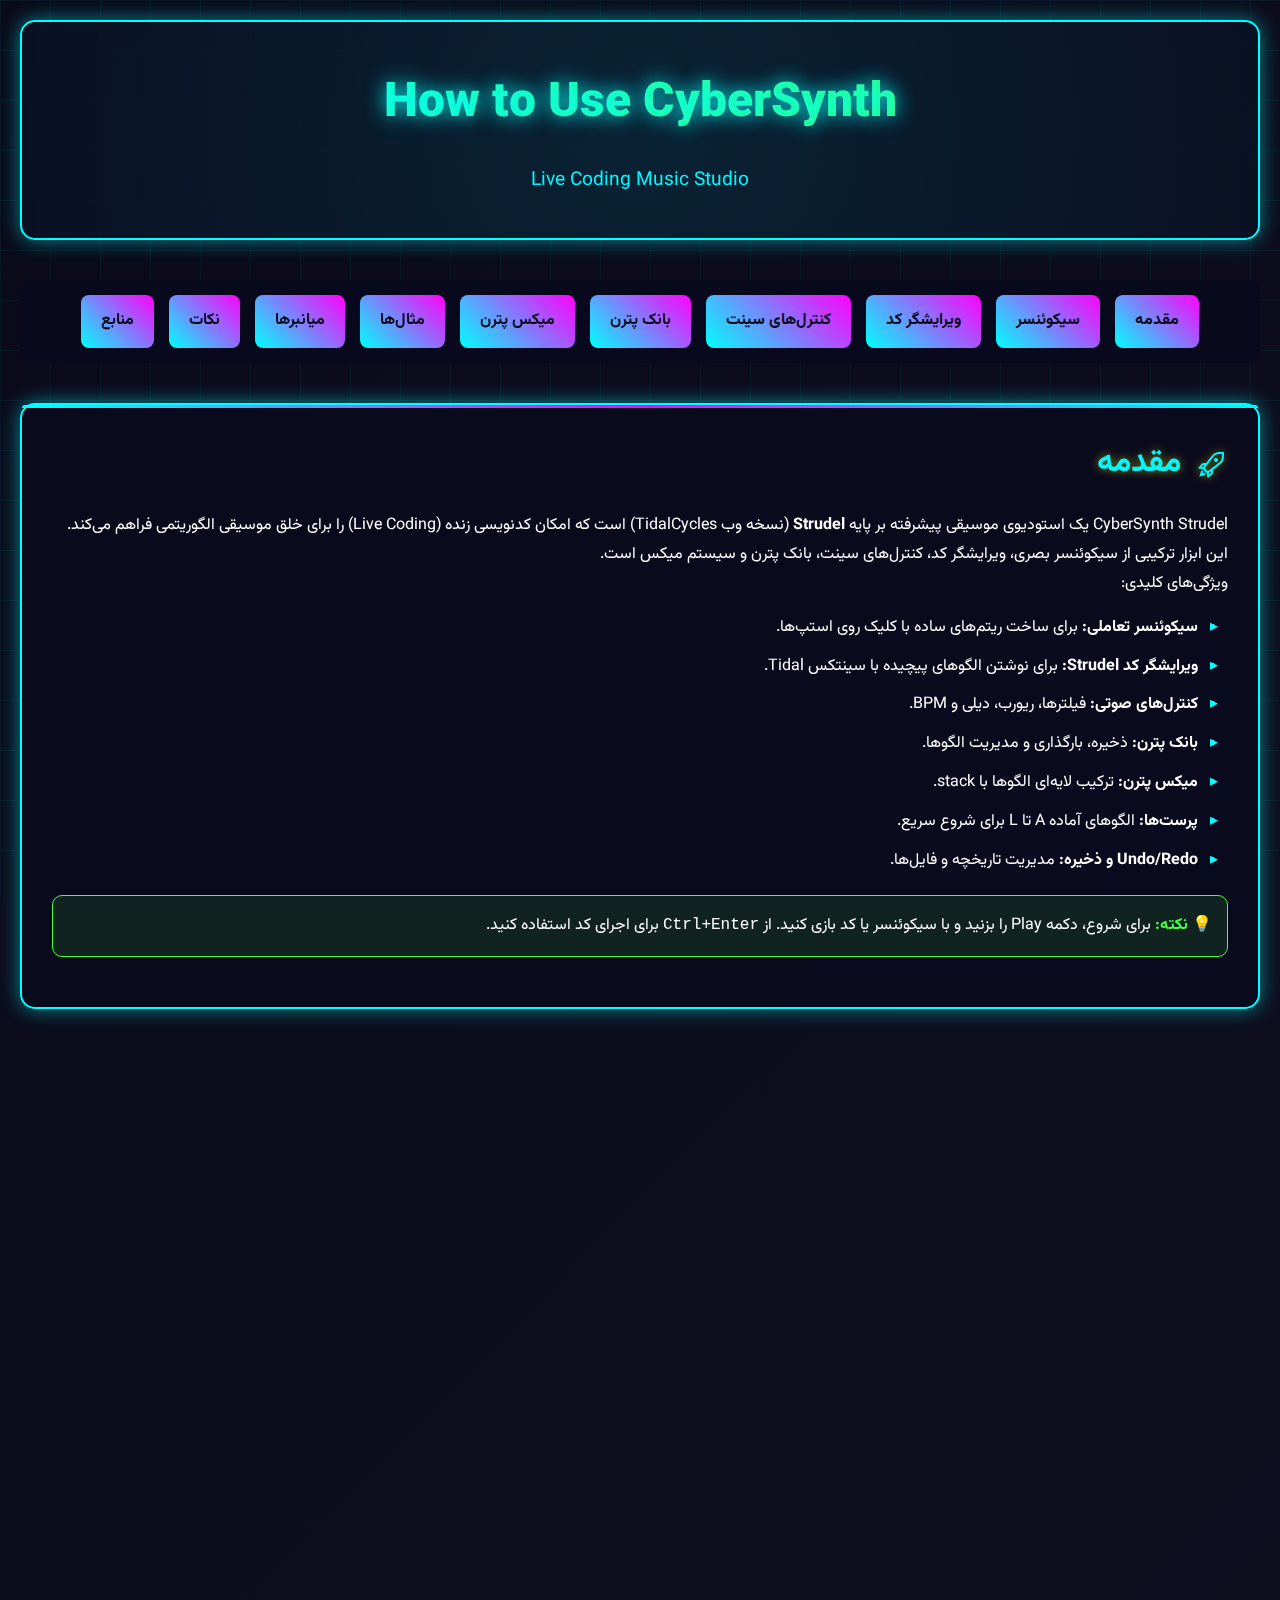
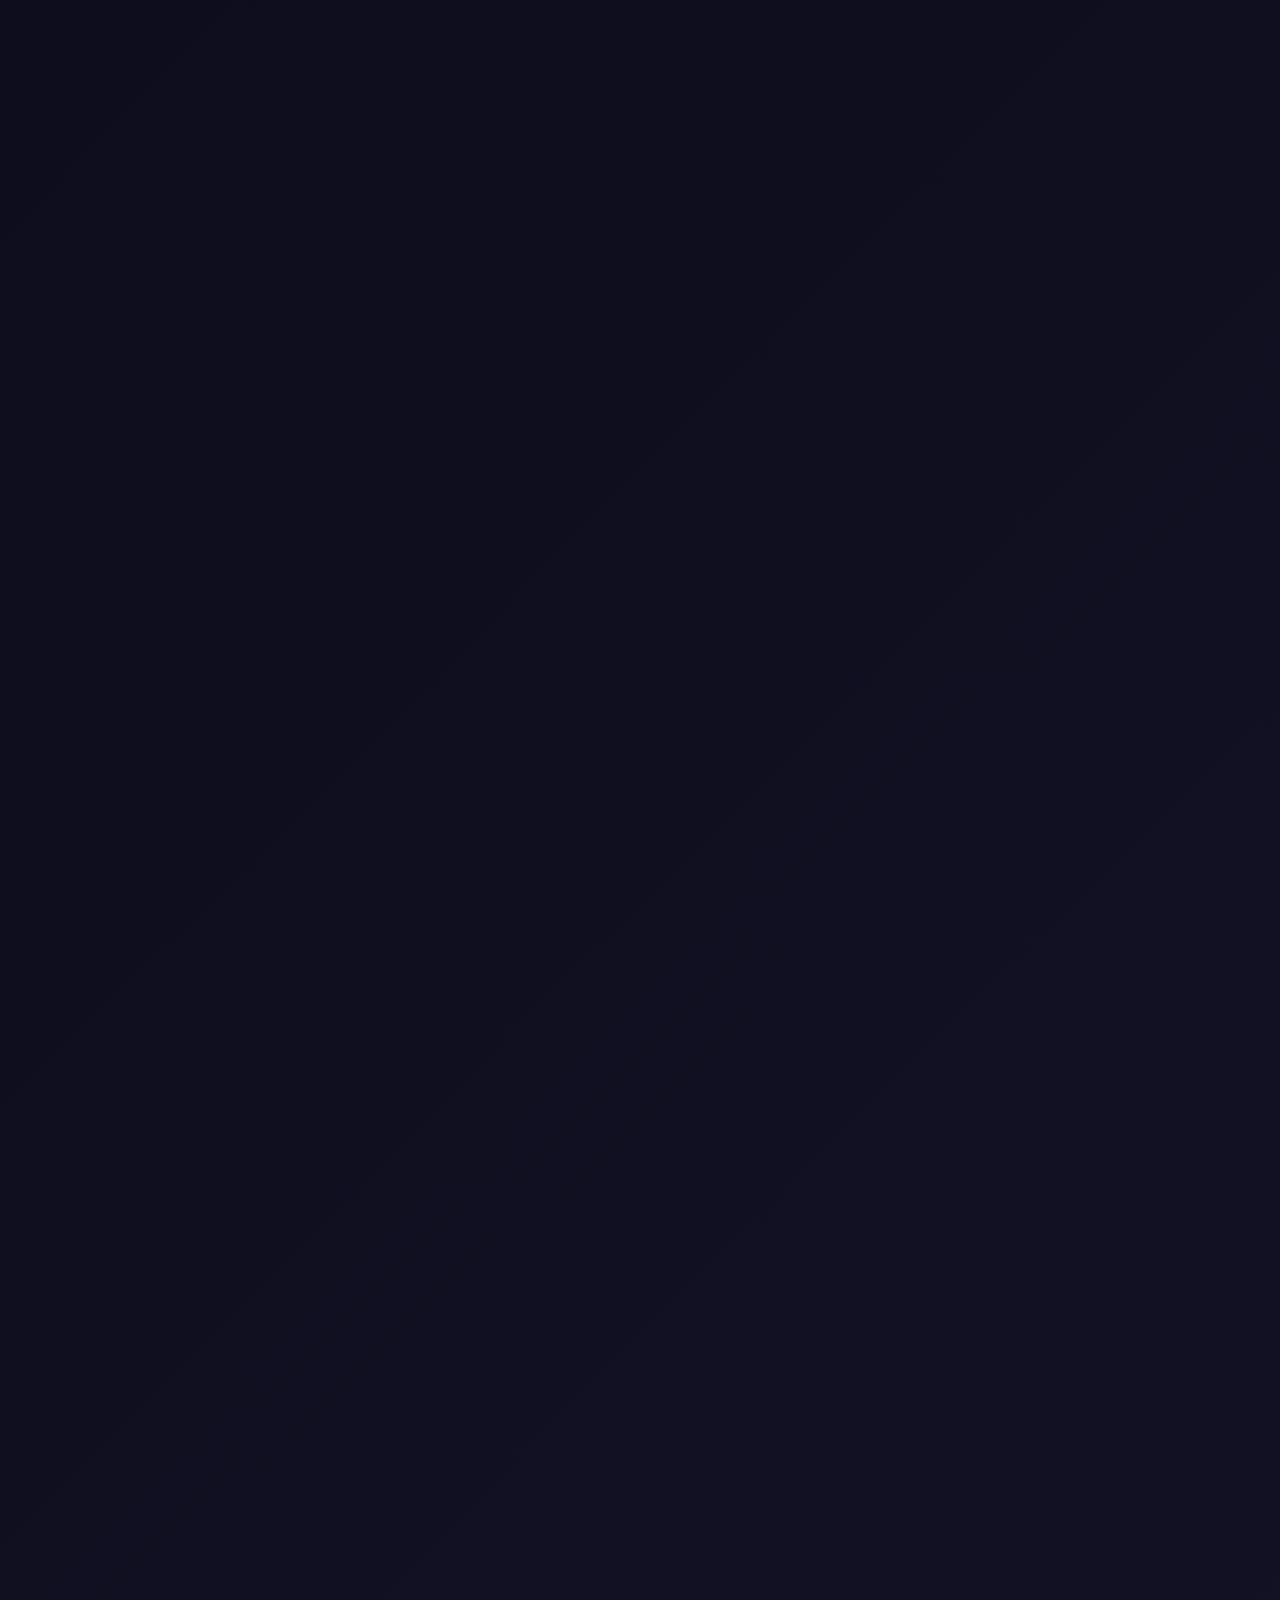
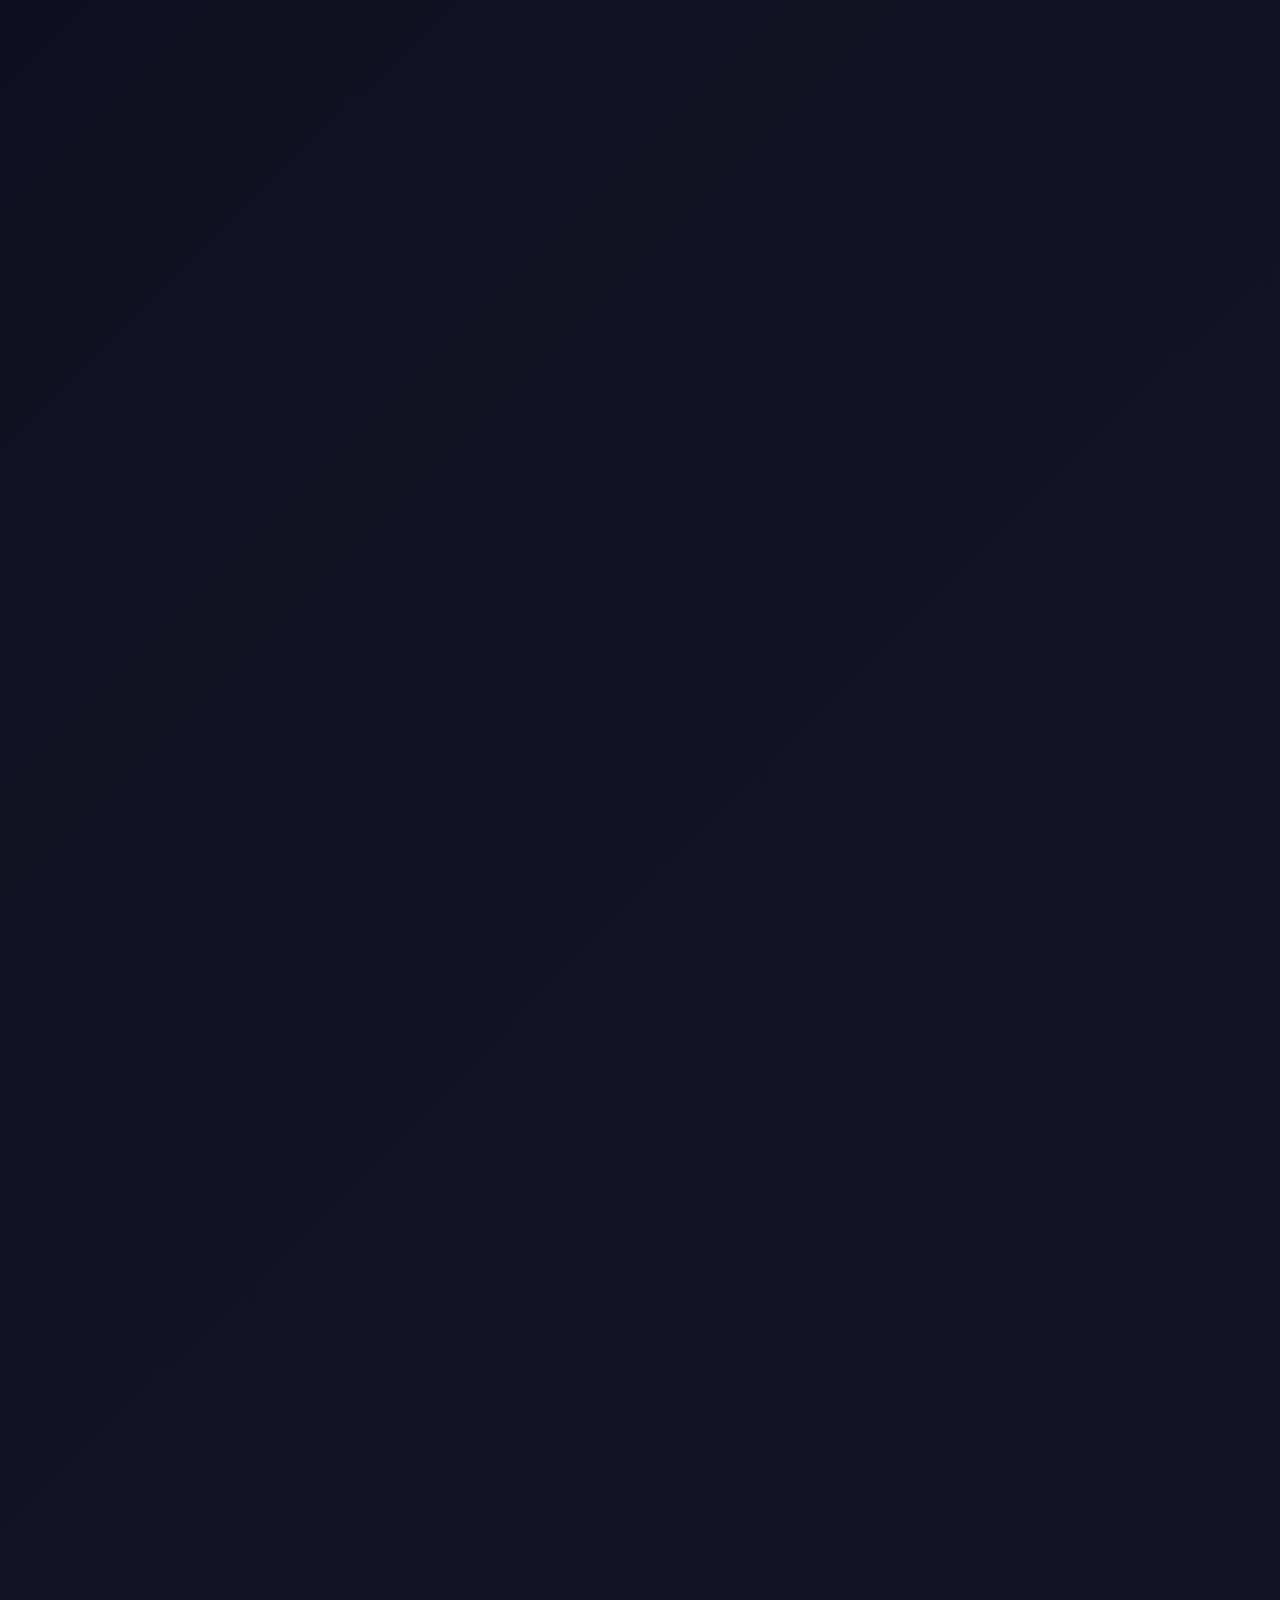
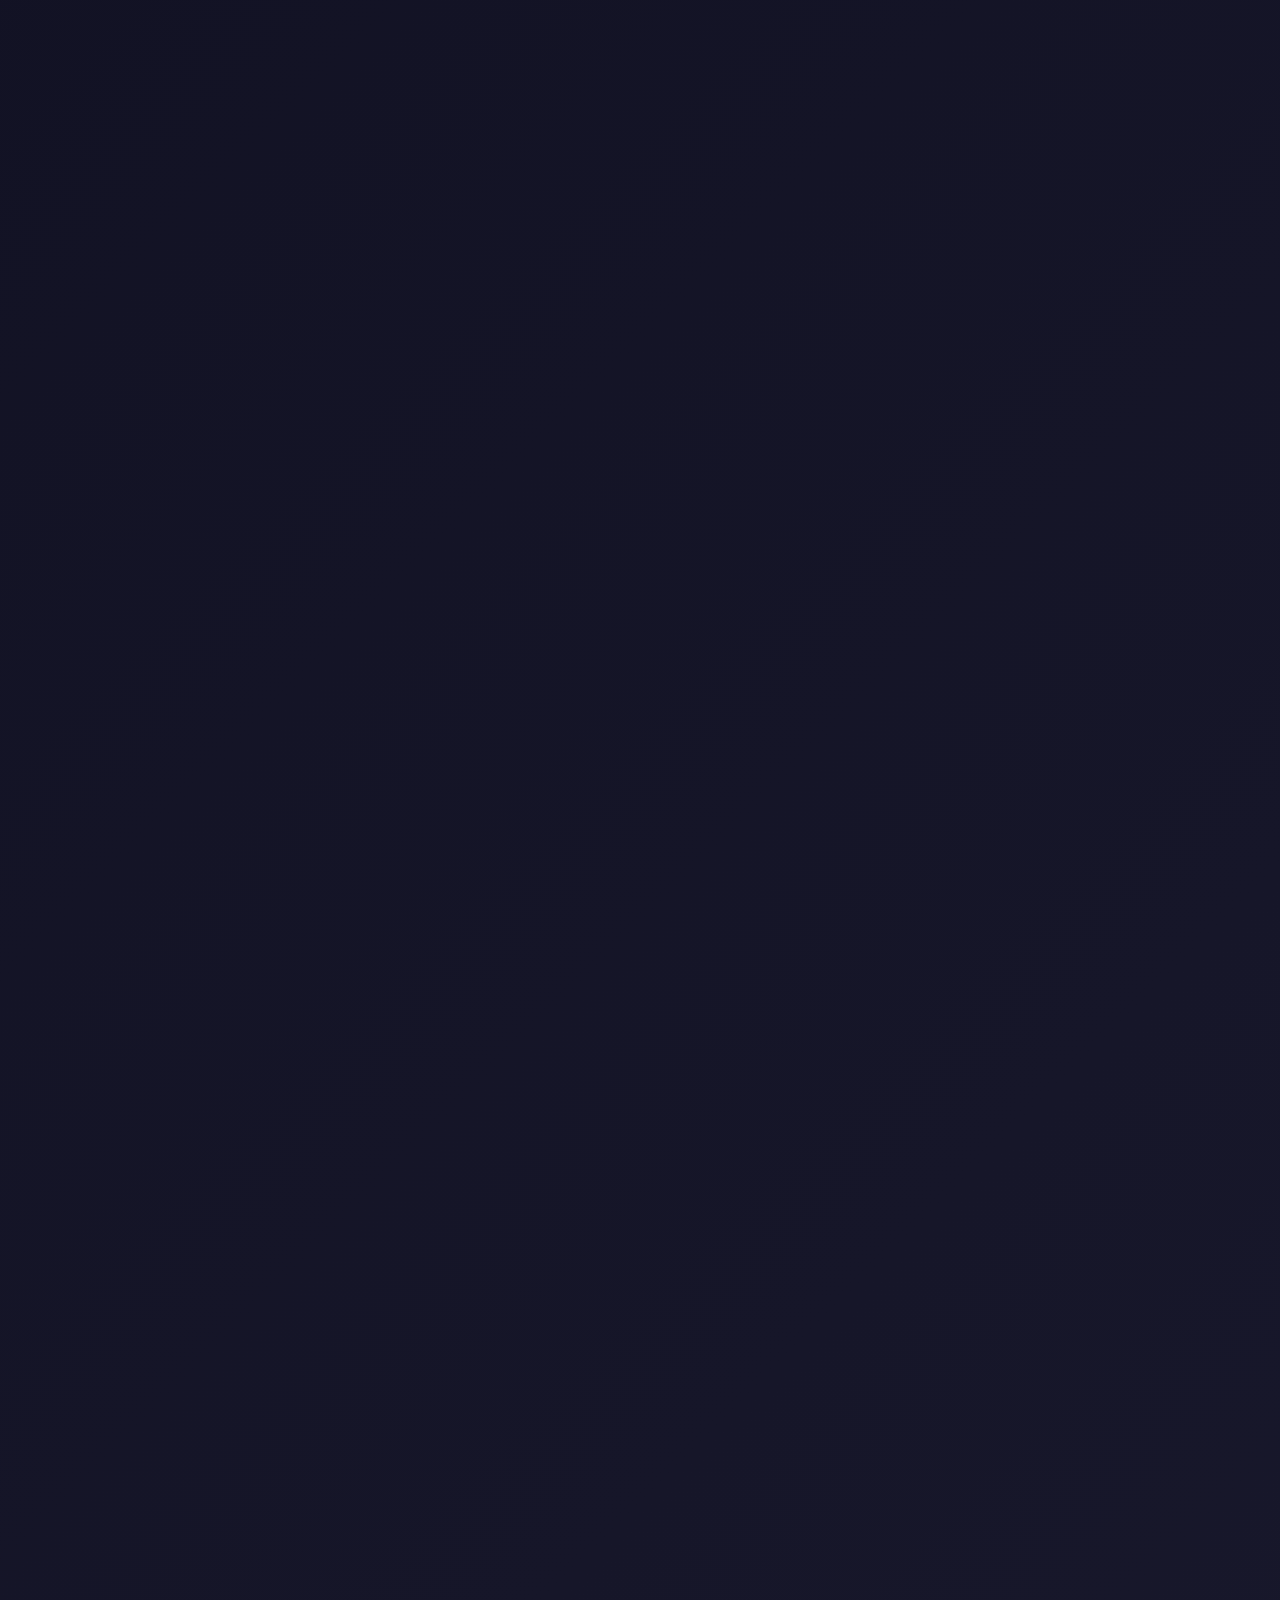
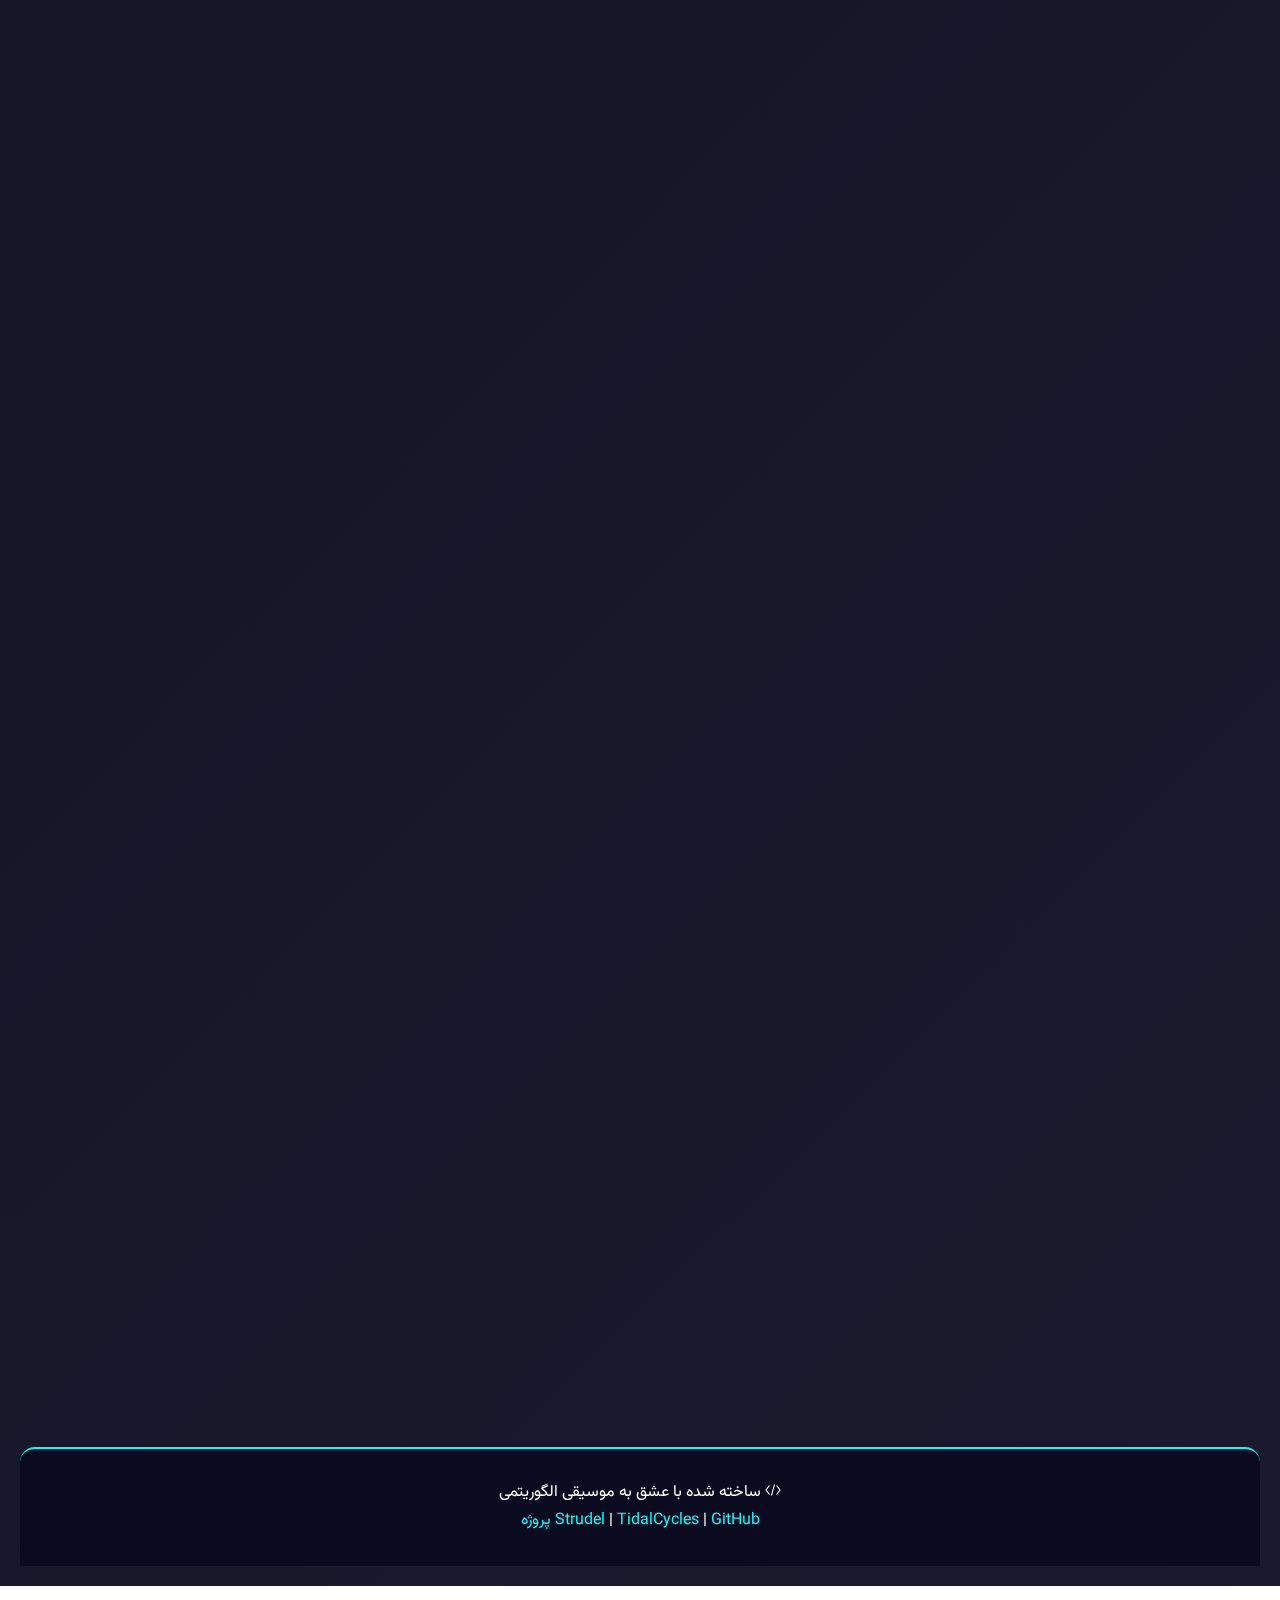
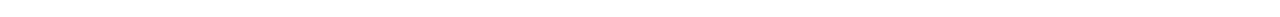
<file: tutorial.html>
<!DOCTYPE html>
<html lang="fa" dir="rtl">
<head>
    <meta charset="UTF-8">
    <meta name="viewport" content="width=device-width, initial-scale=1.0">
    <title>راهنمای جامع CyberSynth Strudel - استودیوی موسیقی کدنویسی زنده</title>
    <link href="https://fonts.googleapis.com/css2?family=Vazirmatn:wght@300;400;500;600;700&family=Orbitron:wght@400;700;900&family=Fira+Code:wght@400;500&display=swap" rel="stylesheet">
    <link rel="stylesheet" href="./assets/css/line-awesome.min.css">
    <style>
        :root {
            --primary-cyan: #00ffff;
            --secondary-magenta: #ff00ff;
            --accent-yellow: #00f7ff;
            --background-dark: #0a0a1a;
            --grid-color: #1a2a4a;
            --panel-bg: rgba(10,10,30,0.9);
            --glow-cyan: 0 0 20px rgba(0,255,255,0.5);
            --glow-magenta: 0 0 20px rgba(255,0,255,0.5);
            --error-red: #ff4444;
            --success-green: #44ff44;
            --text-primary: #ffffff;
            --text-secondary: #cccccc;
        }
        
        * {
            margin: 0;
            padding: 0;
            box-sizing: border-box;
        }
        
        body {
            font-family: 'Vazirmatn', 'Orbitron', monospace;
            background: linear-gradient(135deg, var(--background-dark) 0%, #1a1a2e 100%);
            color: var(--text-primary);
            line-height: 1.8;
            min-height: 100vh;
            overflow-x: hidden;
            font-size: 16px;
        }

        .cyber-grid {
            position: fixed;
            top: 0;
            left: 0;
            width: 100%;
            height: 100%;
            background-image:
                linear-gradient(rgba(0,255,255,0.05) 1px, transparent 1px),
                linear-gradient(90deg, rgba(0,255,255,0.05) 1px, transparent 1px);
            background-size: 50px 50px;
            pointer-events: none;
            z-index: -1;
            animation: grid-move 10s linear infinite;
        }
        
        @keyframes grid-move {
            0% { transform: translate(0, 0); }
            100% { transform: translate(50px, 50px); }
        }
        
        .container {
            max-width: 1400px;
            margin: 0 auto;
            padding: 20px;
        }
        
        header {
            text-align: center;
            margin-bottom: 40px;
            padding: 40px 30px;
            background: var(--panel-bg);
            border: 2px solid var(--primary-cyan);
            border-radius: 15px;
            box-shadow: var(--glow-cyan);
            position: relative;
            overflow: hidden;
        }
        
        header::before {
            content: '';
            position: absolute;
            top: -50%;
            left: -50%;
            width: 200%;
            height: 200%;
            background: radial-gradient(circle, var(--primary-cyan) 0%, transparent 70%);
            opacity: 0.1;
            animation: pulse 4s ease-in-out infinite;
        }
        
        @keyframes pulse {
            0%, 100% { transform: scale(1); }
            50% { transform: scale(1.1); }
        }
        
        header h1 {
            font-size: 3rem;
            font-weight: 900;
            text-shadow: 0 0 20px var(--primary-cyan);
            margin-bottom: 15px;
            background: linear-gradient(45deg, var(--primary-cyan), var(--success-green));
            background-clip: text;
            -webkit-text-fill-color: transparent;
            position: relative;
            z-index: 1;
        }
        
        header p {
            font-size: 1.2rem;
            color: var(--accent-yellow);
            position: relative;
            z-index: 1;
        }
        
        nav {
            display: flex;
            justify-content: center;
            gap: 15px;
            margin-bottom: 40px;
            background: rgba(10, 10, 30, 0.95);
            padding: 15px;
            border-radius: 10px;
            backdrop-filter: blur(10px);
            flex-wrap: wrap;
        }
        
        nav a {
            background: linear-gradient(45deg, var(--primary-cyan), var(--secondary-magenta));
            color: var(--background-dark);
            padding: 12px 20px;
            text-decoration: none;
            border-radius: 8px;
            font-weight: 700;
            font-size: 1em;
            transition: all 0.3s;
            text-align: center;
            position: relative;
            overflow: hidden;
        }

        nav a::before {
            content: '';
            position: absolute;
            top: 0;
            left: -100%;
            width: 100%;
            height: 100%;
            background: rgba(255,255,255,0.3);
            transition: left 0.3s;
        }
        
        nav a:hover::before {
            left: 100%;
        }
        
        nav a:hover {
            transform: translateY(-2px);
            box-shadow: 0 5px 15px rgba(0,255,255,0.5);
        }
        
        section {
            background: var(--panel-bg);
            border: 2px solid var(--primary-cyan);
            border-radius: 15px;
            padding: 30px;
            margin-bottom: 30px;
            box-shadow: var(--glow-cyan);
            transition: all 0.3s;
            position: relative;
        }
        
        section::before {
            content: '';
            position: absolute;
            top: 0;
            left: 0;
            right: 0;
            height: 3px;
            background: linear-gradient(90deg, var(--primary-cyan), var(--secondary-magenta), var(--accent-yellow));
            border-radius: 15px 15px 0 0;
        }
        
        section:hover {
            box-shadow: var(--glow-magenta);
            transform: translateY(-2px);
        }
        
        section h2 {
            color: var(--accent-yellow);
            margin-bottom: 20px;
            font-size: 2rem;
            display: flex;
            align-items: center;
            gap: 15px;
            text-shadow: 0 0 10px rgba(255,255,0,0.5);
        }
        
        section h3 {
            color: var(--primary-cyan);
            margin: 20px 0 15px;
            font-size: 1.4rem;
            border-bottom: 2px solid var(--grid-color);
            padding-bottom: 10px;
        }
        
        .code-block {
            background: #000;
            color: var(--primary-cyan);
            font-family: 'Fira Code', monospace;
            padding: 20px;

            border-radius: 10px;
            border: 2px solid var(--primary-cyan);
            margin: 20px 0;
            overflow-x: auto;
            direction: ltr;
            text-align: center;
            position: relative;
            font-size: 14px;
            line-height: 1.6;
        }
        
        .code-block::before {
            content: 'کد Strudel';
            position: absolute;
            top: -12px;
            left: 20px;
            background: var(--panel-bg);
            padding: 0 10px;
            color: var(--accent-yellow);
            font-size: 12px;
            font-family: 'Vazirmatn';
        }
        
        .copy-btn {
            position: absolute;
            top: 10px;
            right: 10px;
            background: var(--primary-cyan);
            color: var(--background-dark);
            border: none;
            padding: 5px 10px;
            border-radius: 5px;
            cursor: pointer;
            font-size: 12px;
            transition: background 0.3s;
        }
        
        .copy-btn:hover {
            background: var(--accent-yellow);
        }
        
        .panel-demo {
            background: rgba(0,0,0,0.5);
            padding: 20px;
            border-radius: 10px;
            margin: 20px 0;
            border: 1px solid var(--grid-color);
        }
        
        .feature-grid {
            display: grid;
            grid-template-columns: repeat(auto-fit, minmax(250px, 1fr));
            gap: 20px;
            margin: 20px 0;
        }
        
        .feature-card {
            background: rgba(0,0,0,0.3);
            padding: 20px;
            border-radius: 10px;
            border: 1px solid var(--primary-cyan);
            transition: all 0.3s;
        }
        
        .feature-card:hover {
            border-color: var(--secondary-magenta);
            transform: translateY(-5px);
            box-shadow: 0 10px 30px rgba(255,0,255,0.3);
        }
        
        .feature-card h4 {
            color: var(--accent-yellow);
            margin-bottom: 10px;
            display: flex;
            align-items: center;
            gap: 10px;
        }
        
        ul, ol {
            padding-right: 30px;
            margin: 15px 0;
        }
        
        li {
            margin-bottom: 10px;
            position: relative;
        }
        
        li::before {
            content: '▸';
            position: absolute;
            right: -20px;
            color: var(--primary-cyan);
        }
        
        .example {
            border-right: 4px solid var(--accent-yellow);
            padding-right: 20px;
            margin: 20px 0;
            background: rgba(255,255,0,0.05);
            padding: 20px;
            border-radius: 0 10px 10px 0;
        }
        
        .example h4 {
            color: var(--accent-yellow);
            margin-bottom: 15px;
            font-size: 1.2rem;
        }
        
        .tip {
            background: rgba(68,255,68,0.1);
            border: 1px solid var(--success-green);
            padding: 15px;
            border-radius: 10px;
            margin: 20px 0;
        }
        
        .tip::before {
            content: '💡 نکته: ';
            color: var(--success-green);
            font-weight: bold;
        }
        
        .warning {
            background: rgba(255,68,68,0.1);
            border: 1px solid var(--error-red);
            padding: 15px;
            border-radius: 10px;
            margin: 20px 0;
        }
        
        .warning::before {
            content: '⚠️ توجه: ';
            color: var(--error-red);
            font-weight: bold;
        }
        
        .keyboard-shortcut {
            background: rgba(0,0,0,0.5);
            padding: 3px 8px;
            border-radius: 4px;
            font-family: 'Fira Code', monospace;
            font-size: 14px;
            border: 1px solid var(--grid-color);
            display: inline-block;
            margin: 0 5px;
        }
        
        .video-container {
            position: relative;
            padding-bottom: 56.25%;
            height: 0;
            overflow: hidden;
            margin: 20px 0;
            border-radius: 10px;
            border: 2px solid var(--primary-cyan);
        }
        
        .video-container iframe {
            position: absolute;
            top: 0;
            left: 0;
            width: 100%;
            height: 100%;
        }
        
        footer {
            text-align: center;
            padding: 30px;
            background: var(--panel-bg);
            border-top: 2px solid var(--primary-cyan);
            margin-top: 50px;
            border-radius: 15px 15px 0 0;
        }
        
        footer a {
            color: var(--primary-cyan);
            text-decoration: none;
            transition: color 0.3s;
        }
        
        footer a:hover {
            color: var(--accent-yellow);
        }

        @media (max-width: 768px) {
            nav {
                flex-direction: column;
                align-items: center;
            }
            
            nav a {
                width: 100%;
                max-width: 300px;
            }
            
            .feature-grid {
                grid-template-columns: 1fr;
            }
            
            .container {
                padding: 10px;
            }
        }
    </style>
</head>
<body>
    <div class="cyber-grid"></div>
    <div class="container">
        <header>
            <h1> How to Use CyberSynth</h1>
            <p>Live Coding Music Studio </p>
        </header>

        <nav>
            <a href="#intro">مقدمه</a>
            <a href="#sequencer">سیکوئنسر</a>
            <a href="#code-editor">ویرایشگر کد</a>
            <a href="#synth-controls">کنترل‌های سینت</a>
            <a href="#pattern-bank">بانک پترن</a>
            <a href="#mix">میکس پترن</a>
            <a href="#examples">مثال‌ها</a>
            <a href="#shortcuts">میانبرها</a>
            <a href="#tips">نکات</a>
            <a href="#resources">منابع</a>
        </nav>

        <section id="intro">
            <h2><i class="las la-rocket"></i> مقدمه</h2>
            <p>CyberSynth Strudel یک استودیوی موسیقی پیشرفته بر پایه <strong>Strudel</strong> (نسخه وب TidalCycles) است که امکان کدنویسی زنده (Live Coding) را برای خلق موسیقی الگوریتمی فراهم می‌کند. این ابزار ترکیبی از سیکوئنسر بصری، ویرایشگر کد، کنترل‌های سینت، بانک پترن و سیستم میکس است.</p>
            <p>ویژگی‌های کلیدی:</p>
            <ul>
                <li><strong>سیکوئنسر تعاملی:</strong> برای ساخت ریتم‌های ساده با کلیک روی استپ‌ها.</li>
                <li><strong>ویرایشگر کد Strudel:</strong> برای نوشتن الگوهای پیچیده با سینتکس Tidal.</li>
                <li><strong>کنترل‌های صوتی:</strong> فیلترها، ریورب، دیلی و BPM.</li>
                <li><strong>بانک پترن:</strong> ذخیره، بارگذاری و مدیریت الگوها.</li>
                <li><strong>میکس پترن:</strong> ترکیب لایه‌ای الگوها با stack.</li>
                <li><strong>پرست‌ها:</strong> الگوهای آماده A تا L برای شروع سریع.</li>
                <li><strong>Undo/Redo و ذخیره:</strong> مدیریت تاریخچه و فایل‌ها.</li>
            </ul>
            <div class="tip">
                برای شروع، دکمه Play را بزنید و با سیکوئنسر یا کد بازی کنید. از <kbd>Ctrl+Enter</kbd> برای اجرای کد استفاده کنید.
            </div>
        </section>

        <section id="sequencer">
            <h2><i class="las la-music"></i> سیکوئنسر پیشرفته</h2>
            <p>سیکوئنسر ابزار بصری برای ساخت ریتم‌های درام است. چهار ترک پیش‌فرض (KICK, SNARE, HI-HAT, CLAP) دارد که می‌توانید استپ‌ها را فعال/غیرفعال کنید، صدا را تغییر دهید، تعداد استپ‌ها را تنظیم کنید و ترک‌ها را mute/solo کنید.</p>
            
            <h3>عملیات اصلی</h3>
            <div class="feature-grid">
                <div class="feature-card">
                    <h4><i class="las la-mouse-pointer"></i> فعال‌سازی استپ</h4>
                    <p>روی استپ‌ها کلیک کنید تا فعال شوند. استپ‌های فعال با رنگ cyan برجسته می‌شوند. برای موبایل، لمس کنید.</p>
                </div>
                
                <div class="feature-card">
                    <h4><i class="las la-volume-mute"></i> Mute/Solo</h4>
                    <ul>
                        <li><strong>Mute:</strong> صدای ترک را خاموش می‌کند.</li>
                        <li><strong>Solo:</strong> فقط آن ترک را پخش می‌کند (سایرین mute می‌شوند).</li>
                    </ul>
                </div>
                
                <div class="feature-card">
                    <h4><i class="las la-random"></i> Randomize</h4>
                    <p>دکمه Randomize برای هر ترک، الگویی تصادفی می‌سازد. "Randomize All" برای همه ترک‌ها.</p>
                </div>
                
                <div class="feature-card">
                    <h4><i class="las la-code"></i> Generate Code</h4>
                    <p>الگوی فعلی را به کد Strudel تبدیل می‌کند و در ویرایشگر قرار می‌دهد. مثلاً bd*4 برای کیک هر چهار استپ.</p>
                </div>
            </div>
            
            <div class="example">
                <h4>مثال: ریتم ساده با سیکوئنسر</h4>
                <p>استپ‌های 1 و 5 کیک را فعال کنید، استپ 3 و 7 اسنر را. سپس Generate بزنید:</p>
                <div class="code-block">
                    <button class="copy-btn" onclick="copyCode(this)">Copy</button>
                    <code>// تولید شده از سیکوئنسر
stack(
  sound("bd ~ ~ bd ~ ~ ~ ~"),  // کیک در استپ‌های 1 و 5
  sound("~ ~ sd ~ ~ ~ sd ~"),  // اسنر در استپ‌های 3 و 7
  sound("hh*8").gain(0.3),     // های‌هت مداوم با حجم کم
  sound("cp ~ ~ ~")            // کلپ در استپ 1
).room(0.2)  // کمی ریورب</code>
                </div>
                <p>این کد را Evaluate کنید تا پخش شود.</p>
            </div>
        </section>

        <section id="code-editor">
            <h2><i class="las la-terminal"></i> ویرایشگر Live Coder</h2>
            <p>ویرایشگر کد قلب CyberSynth است. از سینتکس Strudel برای نوشتن الگوها استفاده کنید. تغییرات را با Evaluate اعمال کنید.</p>
            
            <h3>عملیات ویرایشگر</h3>
            <ul>
                <li><strong>Evaluate:</strong> کد را اجرا می‌کند (Ctrl+Enter).</li>
                <li><strong>Stop:</strong> پخش را متوقف می‌کند (Ctrl+.).</li>
                <li><strong>Clear:</strong> ویرایشگر را پاک می‌کند.</li>
                <li><strong>Save/Load:</strong> کد را به فایل txt ذخیره/بارگذاری کنید.</li>
            </ul>
            
            <div class="warning">
                همیشه از <code>hush()</code> در ابتدای کد جدید استفاده کنید تا صداهای قبلی متوقف شوند: <code>hush(); stack(...)</code>
            </div>
            
            <div class="example">
                <h4>مثال: ملودی ساده با نت‌ها</h4>
                <div class="code-block">
                    <button class="copy-btn" onclick="copyCode(this)">Copy</button>
                    <code>hush();  // متوقف کردن صداهای قبلی

setCps(120/60/4);  // تنظیم BPM به 120

stack(  // لایه‌بندی الگوها
  sound("bd*4"),           // کیک مداوم هر چهار ضرب
  note("c4 e4 g4 bb4")     // ملودی C minor با نت‌های چهارم
    .sound("triangle")     // موج مثلثی برای صدای نرم
    .lpf(1000)             // فیلتر پایین‌گذر 1000Hz
    .slow(2)               // آهسته کردن دو برابر
    .room(0.4),            // ریورب ملایم
  sound("hh*8").gain(0.2)  // های‌هت سریع با حجم کم
)
.jux(rev);  // معکوس کردن کانال راست برای افکت استریو</code>
                </div>
                <p>این مثال یک ملودی آرام با درام پایه می‌سازد. <code>setCps</code> سرعت را کنترل می‌کند (BPM/60/4).</p>
            </div>
        </section>

        <section id="synth-controls">
            <h2><i class="las la-sliders-h"></i> کنترل‌های سینت و افکت</h2>
            <p>کنترل‌ها برای تنظیم فیلتر، افکت‌ها و BPM استفاده می‌شوند. تغییرات بلافاصله اعمال می‌شوند.</p>
            
            <h3>پارامترها</h3>
            <div class="feature-grid">
                <div class="feature-card">
                    <h4><i class="las la-filter"></i> فیلتر (LPF/LPQ)</h4>
                    <p>LPF فرکانس‌های بالا را قطع می‌کند (100-10000Hz). LPQ رزونانس را افزایش می‌دهد (0-10).</p>
                </div>
                
                <div class="feature-card">
                    <h4><i class="las la-music"></i> افکت‌ها (Room/Delay)</h4>
                    <p>Room: ریورب (0-1). Delay: تکرار صدا (0-1).</p>
                </div>
                
                <div class="feature-card">
                    <h4><i class="las la-clock"></i> BPM</h4>
                    <p>60-200 BPM. با چک‌باکس فعال/غیرفعال کنید.</p>
                </div>
            </div>
            
            <div class="example">
                <h4>مثال: اعمال افکت به الگو</h4>
                <div class="code-block">
                    <button class="copy-btn" onclick="copyCode(this)">Copy</button>
                    <code>// افکت‌های دستی
sound("bd hh sd cp")
  .lpf(800)      // فیلتر LPF از کنترل‌ها
  .lpq(2)        // رزونانس
  .room(0.5)     // ریورب
  .delay(0.3)    // دیلی
  .gain(0.8);    // حجم کلی</code>
                </div>
                <p>دکمه "Apply to Code" پارامترهای فعلی را به کد اضافه می‌کند.</p>
            </div>
        </section>

        <section id="pattern-bank">
            <h2><i class="las la-database"></i> بانک پترن</h2>
            <p>بانک پترن برای ذخیره الگوهای ساخته‌شده استفاده می‌شود. نام الگو را وارد کنید، Save Pattern بزنید. الگوها به صورت JSON ذخیره می‌شوند.</p>
            
            <h3>عملیات</h3>
            <ul>
                <li><strong>Save:</strong> الگوی فعلی (از کد یا سیکوئنسر) را ذخیره می‌کند.</li>
                <li><strong>Load:</strong> الگو را در ویرایشگر بارگذاری می‌کند.</li>
                <li><strong>Play:</strong> مستقیم پخش می‌کند.</li>
                <li><strong>Mix:</strong> به الگوی فعلی اضافه می‌کند (stack).</li>
                <li><strong>Delete:</strong> الگو را حذف می‌کند.</li>
                <li><strong>Export/Import:</strong> همه الگوها را به JSON ذخیره/بارگذاری کنید.</li>
            </ul>
            
            <div class="tip">
                الگوها در localStorage ذخیره می‌شوند و با Undo/Redo مدیریت می‌شوند.
            </div>
        </section>

        <section id="mix">
            <h2><i class="las la-layer-group"></i> میکس پترن</h2>
            <p>بخش Mix برای ترکیب الگوها (از ترک‌ها، پرست‌ها یا ذخیره‌شده‌ها) استفاده می‌شود. چک‌باکس‌ها را انتخاب کنید و Combine بزنید تا stack بسازد.</p>
            
            <h3>نحوه استفاده</h3>
            <ul>
                <li><strong>ترک‌ها:</strong> الگوهای سیکوئنسر را میکس کنید.</li>
                <li><strong>پرست‌ها:</strong> A-L (مثل Bass Drum یا Melody).</li>
                <li><strong>ذخیره‌شده‌ها:</strong> الگوهای سفارشی.</li>
                <li><strong>Random 3:</strong> سه الگو تصادفی انتخاب می‌کند.</li>
            </ul>
            
            <div class="example">
                <h4>مثال: میکس ترک + پرست</h4>
                <div class="code-block">
                    <button class="copy-btn" onclick="copyCode(this)">Copy</button>
                    <code>// میکس تولید شده
stack(
  sound("bd ~ sd ~"),          // از ترک SNARE
  note("c3 g3").sound("saw"),  // از پرست D: Melody
  sound("hh*4").gain(0.2)      // از ترک HI-HAT
).jux(rev);  // افکت معکوس</code>
                </div>
                <p>این ترکیب لایه‌ای ریتم و ملودی می‌سازد.</p>
            </div>
        </section>

        <section id="examples">
            <h2><i class="las la-lightbulb"></i> مثال‌های کاربردی</h2>
            
            <div class="example">
                <h4>1. ریتم تکنو (از سیکوئنسر + کد)</h4>
                <div class="code-block">
                    <button class="copy-btn" onclick="copyCode(this)">Copy</button>
                    <code>setCps(130/60/4);  // BPM 130

stack(
  sound("bd*4"),                          // کیک 4/4 از سیکوئنسر
  sound("~ sd ~ sd"),                      // اسنر آف‌بیت
  sound("hh*16").gain(0.3),               // های‌هت سریع
  sound("~ ~ ~ cp").room(0.5)             // کلپ با ریورب
).lpf(sine.range(400,2000).slow(4));  // فیلتر متحرک</code>
                </div>
            </div>
            
            <div class="example">
                <h4>2. بیس‌لاین اسید (با پرست G)</h4>
                <div class="code-block">
                    <button class="copy-btn" onclick="copyCode(this)">Copy</button>
                    <code>note("c2 ~ eb2 g2 ~")
  .sound("sawtooth")
  .lpf(sine.range(200,2000).slow(8))  // فیلتر اسیدی
  .lpq(10)
  .delay(0.125)
  .room(0.2)
  .gain(0.7);</code>
                </div>
            </div>
            
            <div class="example">
                <h4>3. درام اند بیس (میکس ترک‌ها)</h4>
                <div class="code-block">
                    <button class="copy-btn" onclick="copyCode(this)">Copy</button>
                    <code>setCps(175/60/4);  // BPM 175

stack(
  sound("bd ~ ~ bd ~ ~ bd ~"),             // کیک سینکوپ از ترک KICK
  sound("~ ~ sd ~ ~ ~ sd ~"),              // اسنر از ترک SNARE
  sound("hh*8").gain("{0.2 0.4}"),        // های‌هت داینامیک
  note("c1 ~ ~ c1 ~ c1 ~ ~")              // ساب بیس
    .sound("sine").gain(0.8)
).jux(rev);  // استریو معکوس</code>
                </div>
            </div>
            
            <div class="example">
                <h4>4. آمبینت (با افکت‌ها)</h4>
                <div class="code-block">
                    <button class="copy-btn" onclick="copyCode(this)">Copy</button>
                    <code>note("<c4 e4 g4 b4>*2")
  .sound("triangle")
  .slow(4)
  .room(0.9)      // ریورب زیاد
  .delay(0.5)     // دیلی طولانی
  .gain(0.3)
  .lpf(600);      // فیلتر پایین</code>
                </div>
            </div>
            
            <div class="example">
                <h4>5. گلیچ هاپ (با sometimes)</h4>
                <div class="code-block">
                    <button class="copy-btn" onclick="copyCode(this)">Copy</button>
                    <code>stack(
  sound("bd*2").sometimes(x => x.speed(2)),  // سرعت دو برابر گاه‌به‌گاه
  sound("{~ sd*2 ~ cp}").fast(2),
  sound("hh*8").sometimesBy(0.3, x => x.speed(-1)),  // معکوس تصادفی
  sound("glitch*4").gain(0.2).speed("{1 2 0.5}")
).every(4, x => x.rev());  // معکوس هر 4 سیکل</code>
                </div>
            </div>
            
            <div class="example">
                <h4>6. پلی‌ریتم (با euclid)</h4>
                <div class="code-block">
                    <button class="copy-btn" onclick="copyCode(this)">Copy</button>
                    <code>stack(
  sound("bd").euclid(3,8),               // الگوی اقلیدسی 3 در 8
  sound("sd").euclid(5,8),               // 5 در 8
  sound("hh").euclid(7,8).gain(0.3),    // 7 در 8
  sound("cp").euclid(4,8).delay(0.125)  // 4 در 8 با دیلی
).setCps(140/60/4);</code>
                </div>
            </div>
        </section>

        <section id="shortcuts">
            <h2><i class="las la-keyboard"></i> میانبرهای صفحه‌کلید</h2>
            
            <div class="feature-grid">
                <div class="feature-card">
                    <h4>میانبرهای اصلی</h4>
                    <ul>
                        <li><span class="keyboard-shortcut">Ctrl + Enter</span> - اجرای کد</li>
                        <li><span class="keyboard-shortcut">Ctrl + .</span> - توقف صدا</li>
                        <li><span class="keyboard-shortcut">Ctrl + Z</span> - Undo</li>
                        <li><span class="keyboard-shortcut">Ctrl + Y</span> - Redo</li>
                        <li><span class="keyboard-shortcut">Space</span> - Play/Stop</li>
                    </ul>
                </div>
                
                <div class="feature-card">
                    <h4>ویرایش کد</h4>
                    <ul>
                        <li><span class="keyboard-shortcut">Tab</span> - تورفتگی</li>
                        <li><span class="keyboard-shortcut">Shift + Tab</span> - حذف تورفتگی</li>
                        <li><span class="keyboard-shortcut">Ctrl + /</span> - کامنت</li>
                    </ul>
                </div>
            </div>
        </section>

        <section id="tips">
            <h2><i class="las la-star"></i> نکات و ترفندهای حرفه‌ای</h2>
            
            <div class="tip">
                از <code>setCps(BPM/60/4)</code> برای BPM استفاده کنید. مثلاً 120: <code>setCps(120/60/4)</code>
            </div>
            
            <div class="tip">
                <code>every(n, fn)</code> برای تغییرات دوره‌ای: <code>sound("bd*4").every(4, x => x.rev())</code> - هر 4 سیکل معکوس.
            </div>
            
            <div class="tip">
                <code>sometimesBy(p, fn)</code> برای تصادفی: <code>.sometimesBy(0.5, x => x.speed(2))</code> - 50% شانس سرعت دو برابر.
            </div>
            
            <div class="tip">
                <code>stack()</code> برای لایه، <code>cat()</code> برای توالی، <code>.jux(fn)</code> برای کانال راست.
            </div>
            
            <div class="warning">
                Undo/Redo فقط تغییرات UI را ذخیره می‌کند؛ کد را دستی مدیریت کنید.
            </div>
        </section>

        <section id="resources">
            <h2><i class="las la-book"></i> منابع و لینک‌های مفید</h2>
            
            <div class="feature-grid">
                <div class="feature-card">
                    <h4><i class="las la-globe"></i> منابع آنلاین</h4>
                    <ul>
                        <li><a href="https://strudel.cc" target="_blank">وبسایت رسمی Strudel</a></li>
                        <li><a href="https://strudel.cc/learn" target="_blank">آموزش‌های Strudel</a></li>
                        <li><a href="https://strudel.cc/workshop" target="_blank">کارگاه‌های آموزشی</a></li>
                        <li><a href="https://discord.gg/strudel" target="_blank">دیسکورد Strudel</a></li>
                    </ul>
                </div>
                
                <div class="feature-card">
                    <h4><i class="las la-code-branch"></i> کد منبع</h4>
                    <ul>
                        <li><a href="https://github.com/tidalcycles/strudel" target="_blank">GitHub Strudel</a></li>
                        <li><a href="https://github.com/tidalcycles/dirt-samples" target="_blank">بانک صدا Dirt</a></li>
                    </ul>
                </div>
                
                <div class="feature-card">
                    <h4><i class="las la-video"></i> ویدیوهای آموزشی</h4>
                    <ul>
                        <li><a href="https://youtube.com/strudel" target="_blank">کانال YouTube Strudel</a></li>
                        <li><a href="https://tidalcycles.org/docs" target="_blank">مستندات TidalCycles</a></li>
                    </ul>
                </div>
            </div>
        </section>

        <footer>
            <p>
                <i class="las la-code"></i> ساخته شده با عشق به موسیقی الگوریتمی
                <br>
                <a href="https://strudel.cc" target="_blank">Strudel</a> | 
                <a href="https://tidalcycles.org" target="_blank">TidalCycles</a> | 
                <a href="#" target="_blank">GitHub پروژه</a>
            </p>
        </footer>
    </div>
    
    <script>
        // تابع Copy کد
        function copyCode(btn) {
            const codeBlock = btn.parentElement.querySelector('code');
            const text = codeBlock.textContent;
            
            navigator.clipboard.writeText(text).then(() => {
                const originalText = btn.textContent;
                btn.textContent = 'Copy شد!';
                btn.style.background = '#44ff44';
                
                setTimeout(() => {
                    btn.textContent = originalText;
                    btn.style.background = '';
                }, 2000);
            });
        }
        
        // اسکرول نرم برای لینک‌ها
        document.querySelectorAll('a[href^="#"]').forEach(anchor => {
            anchor.addEventListener('click', function (e) {
                e.preventDefault();
                const target = document.querySelector(this.getAttribute('href'));
                if (target) {
                    target.scrollIntoView({
                        behavior: 'smooth',
                        block: 'start'
                    });
                }
            });
        });
        
        // انیمیشن برای ورود عناصر
        const observerOptions = {
            threshold: 0.1,
            rootMargin: '0px 0px -50px 0px'
        };
        
        const observer = new IntersectionObserver((entries) => {
            entries.forEach(entry => {
                if (entry.isIntersecting) {
                    entry.target.style.opacity = '1';
                    entry.target.style.transform = 'translateY(0)';
                }
            });
        }, observerOptions);
        
        document.querySelectorAll('section').forEach(section => {
            section.style.opacity = '0';
            section.style.transform = 'translateY(20px)';
            section.style.transition = 'opacity 0.5s, transform 0.5s';
            observer.observe(section);
        });
    </script>
</body>
</html>
</file>
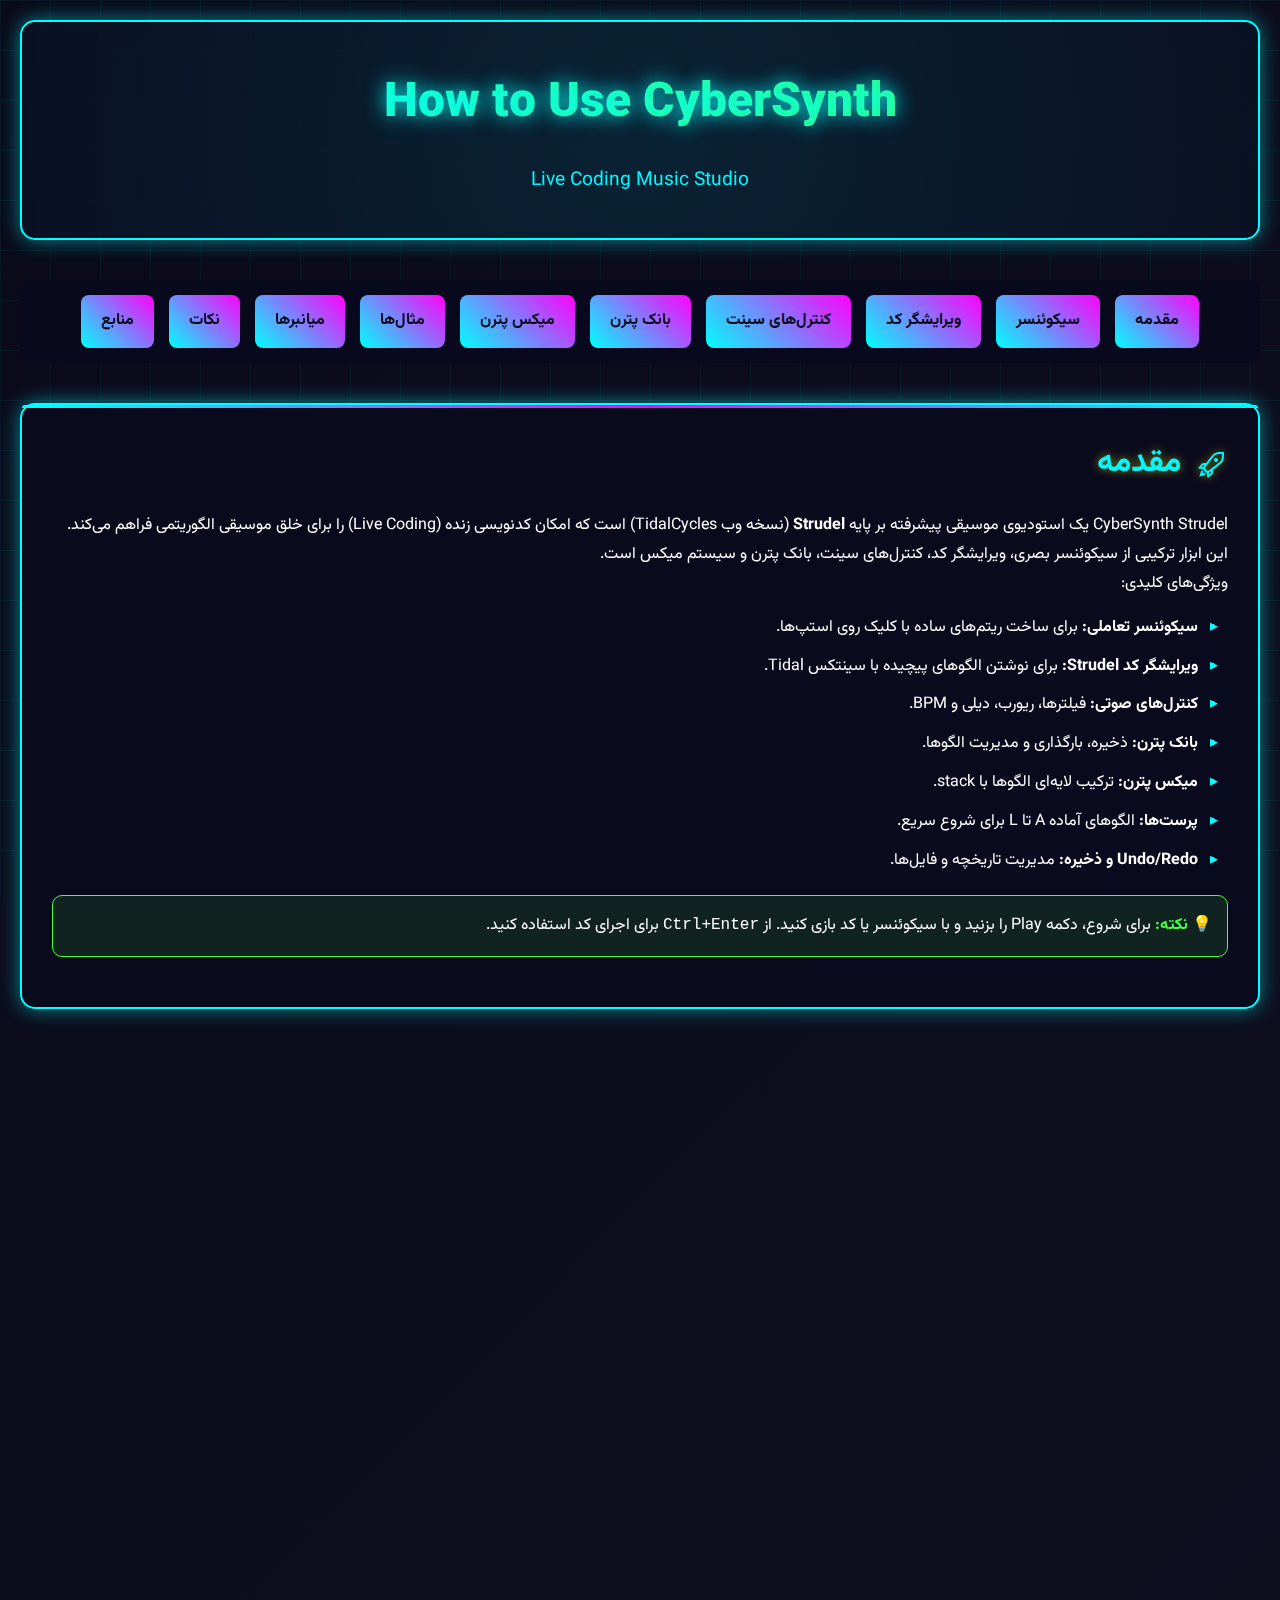
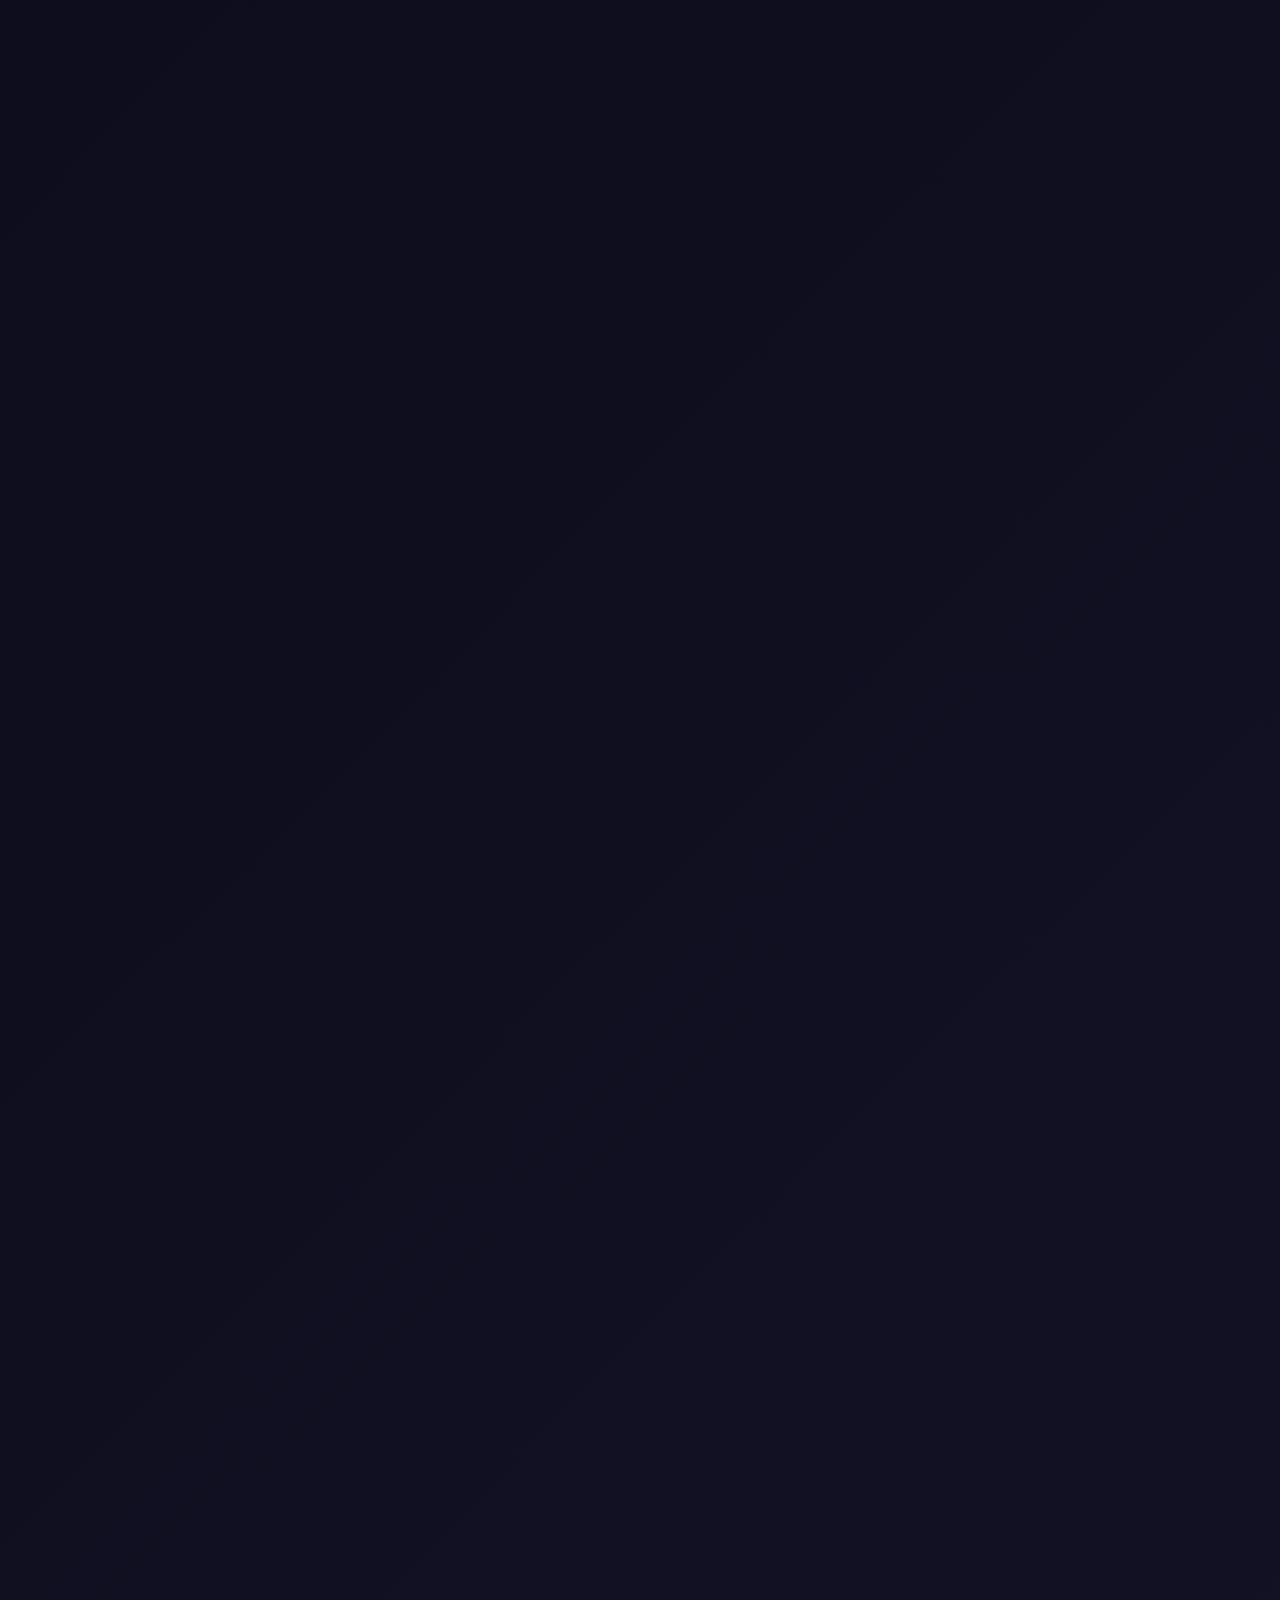
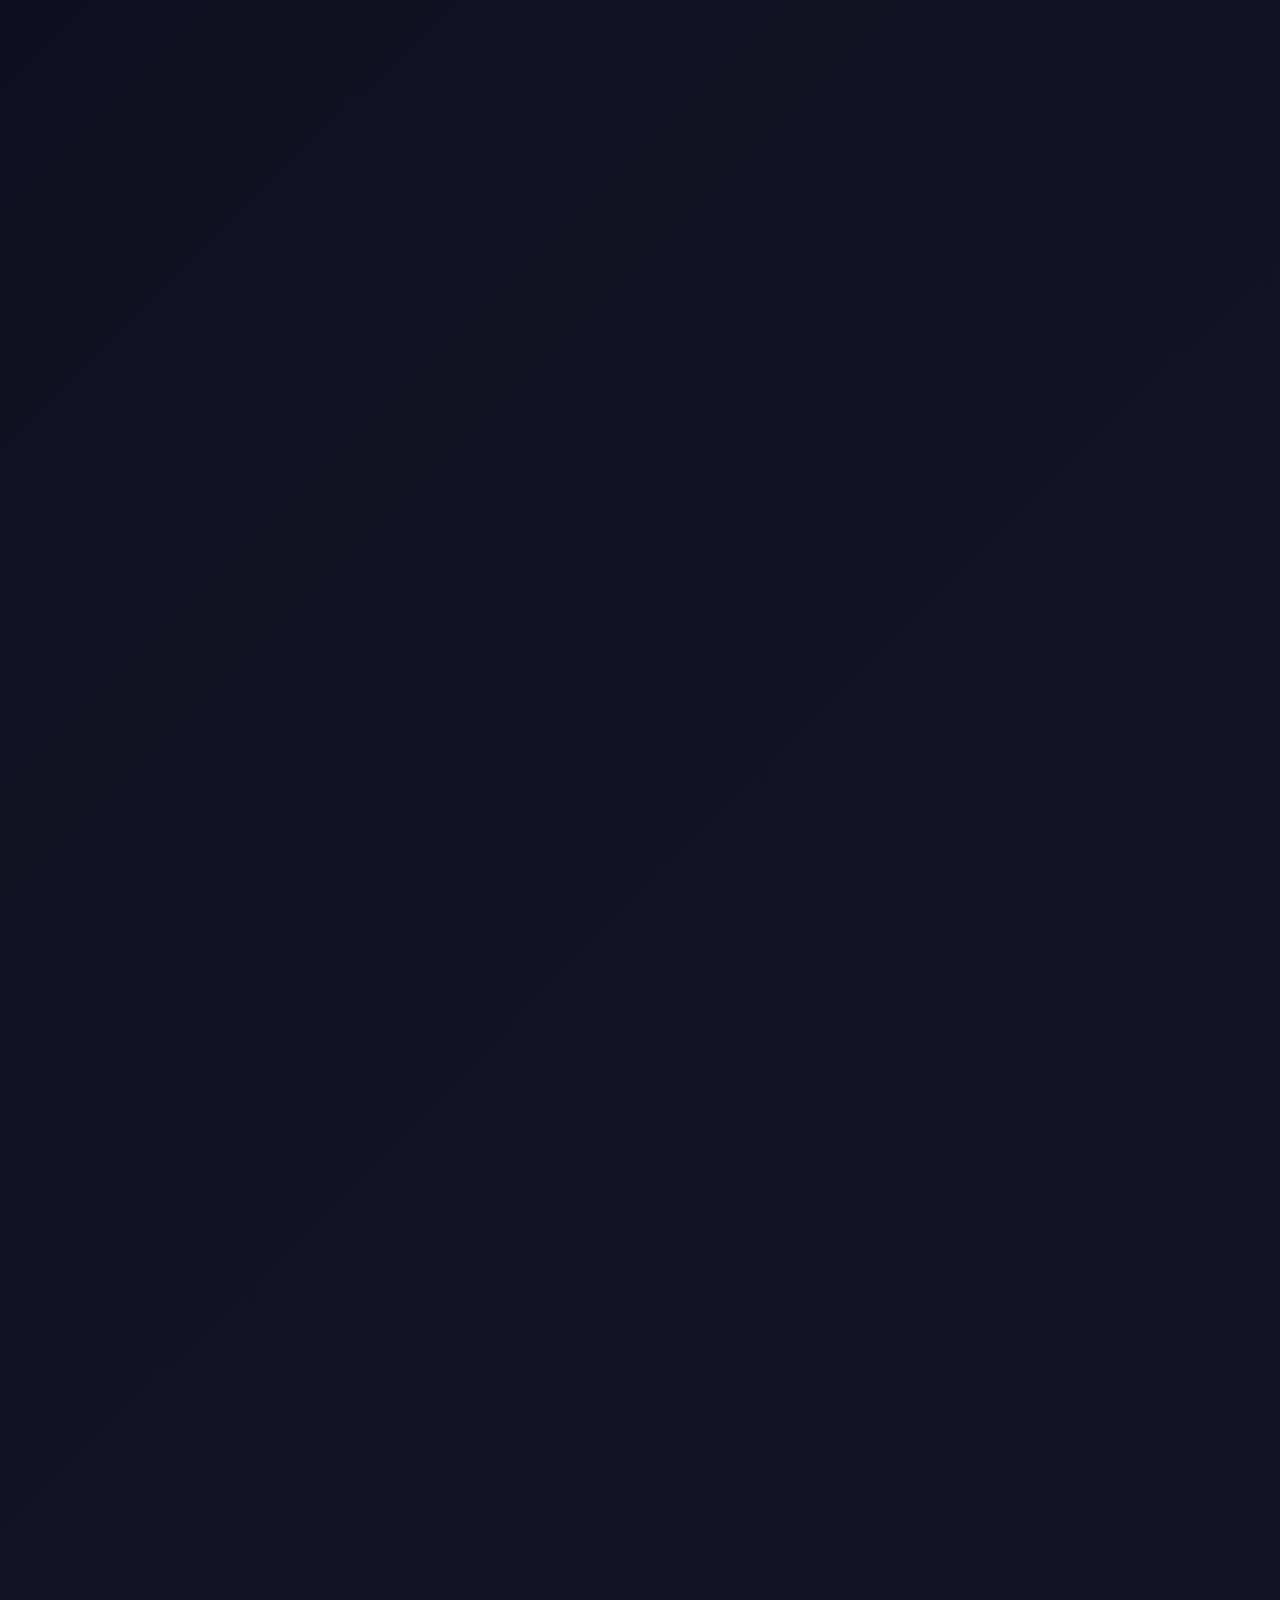
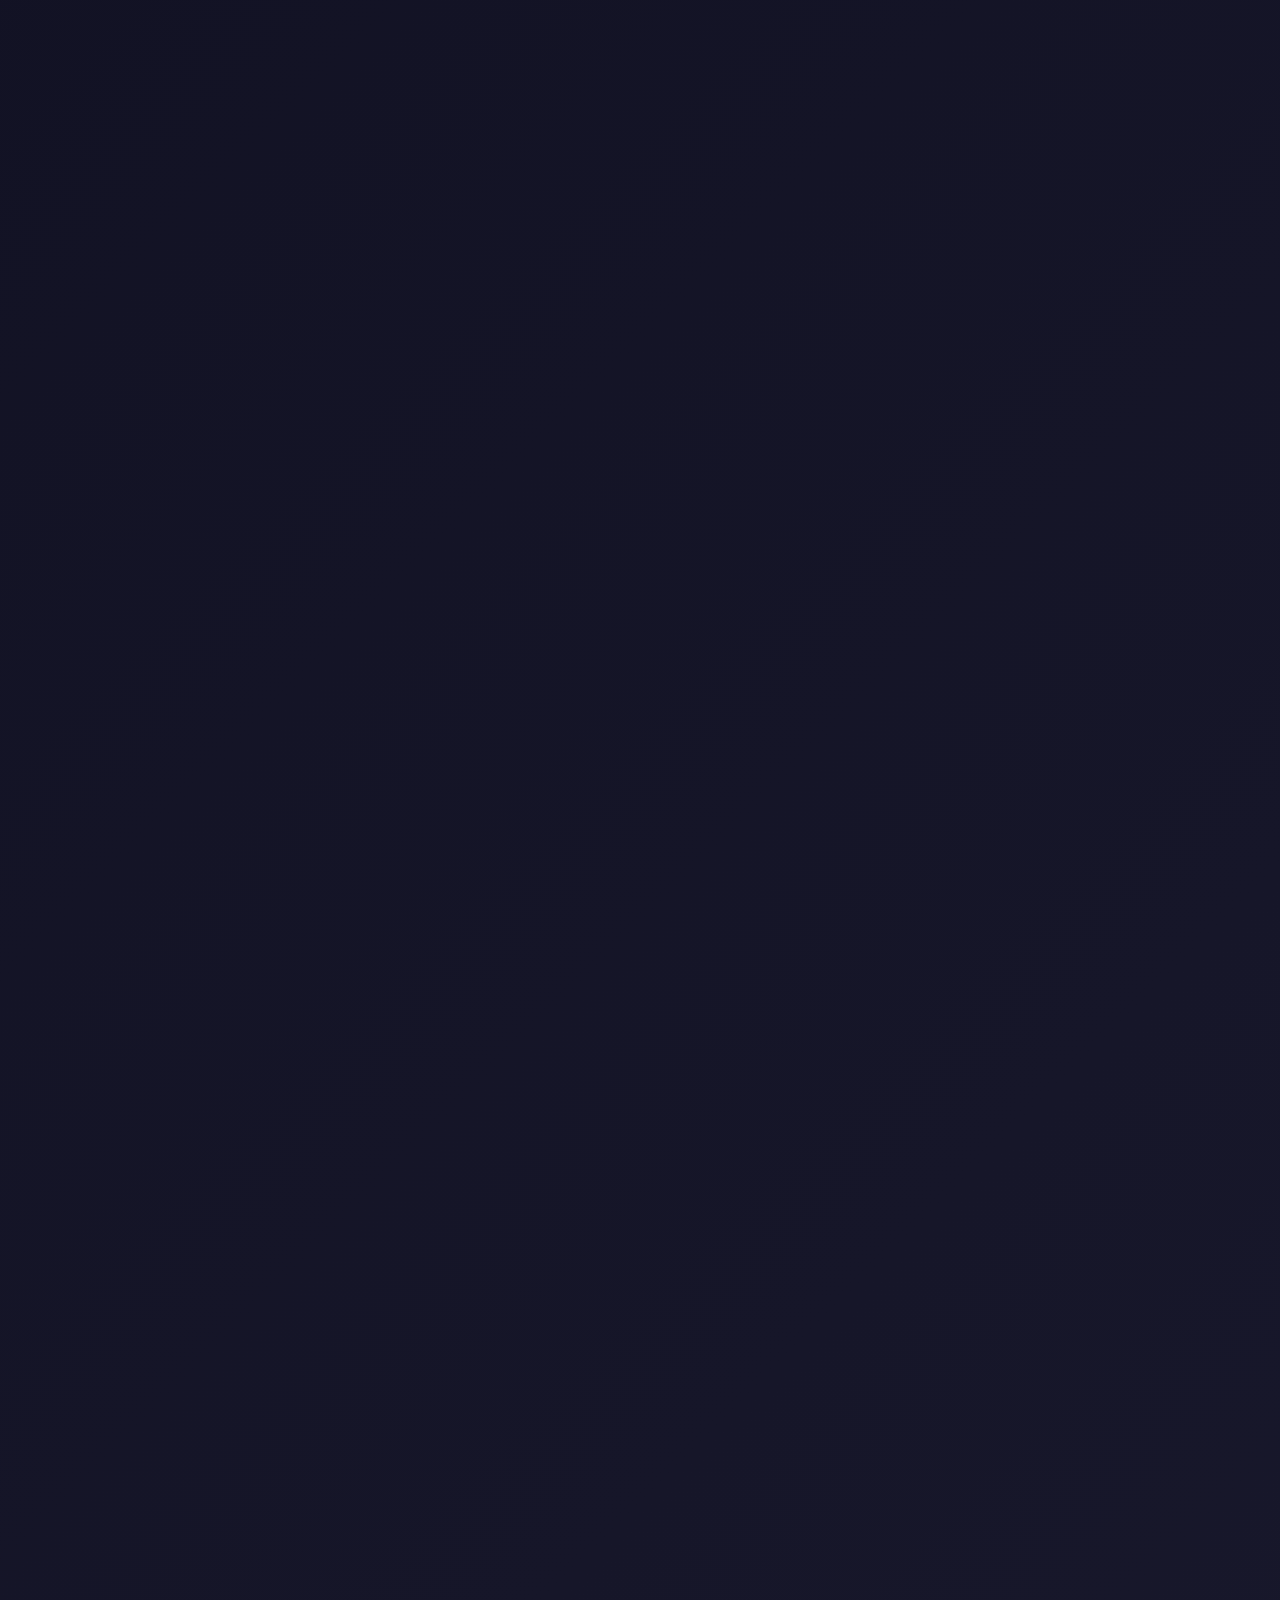
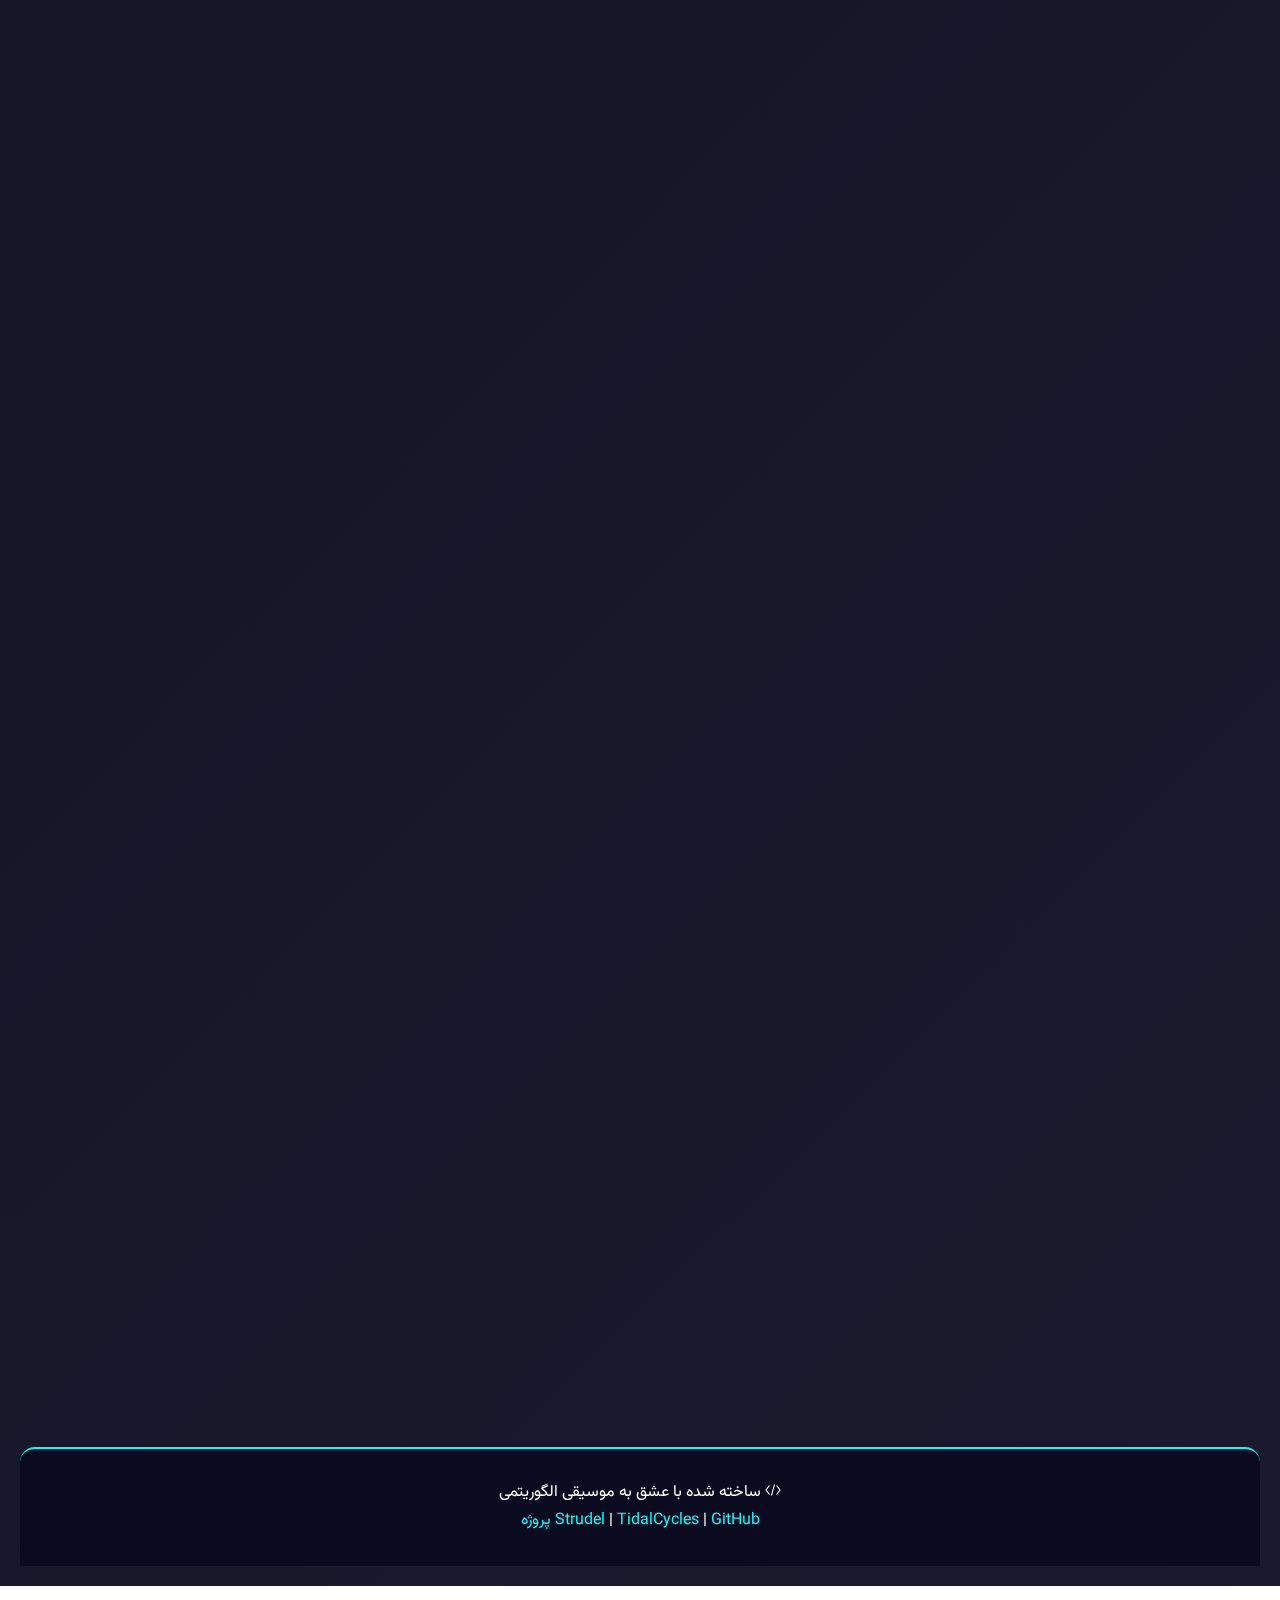
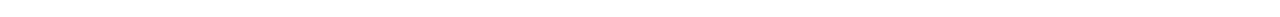
<file: tutorial1.html>
<!DOCTYPE html>
<html lang="fa" dir="rtl">
<head>
    <meta charset="UTF-8">
    <meta name="viewport" content="width=device-width, initial-scale=1.0">
    <title>راهنمای جامع CyberSynth Strudel - استودیوی موسیقی کدنویسی زنده</title>
    <link href="https://fonts.googleapis.com/css2?family=Vazirmatn:wght@300;400;500;600;700&family=Orbitron:wght@400;700;900&family=Fira+Code:wght@400;500&display=swap" rel="stylesheet">
    <link rel="stylesheet" href="./assets/css/line-awesome.min.css">
    <style>
        :root {
            --primary-cyan: #00ffff;
            --secondary-magenta: #ff00ff;
            --accent-yellow: #00f7ff;
            --background-dark: #0a0a1a;
            --grid-color: #1a2a4a;
            --panel-bg: rgba(10,10,30,0.9);
            --glow-cyan: 0 0 20px rgba(0,255,255,0.5);
            --glow-magenta: 0 0 20px rgba(255,0,255,0.5);
            --error-red: #ff4444;
            --success-green: #44ff44;
            --text-primary: #ffffff;
            --text-secondary: #cccccc;
        }
        
        * {
            margin: 0;
            padding: 0;
            box-sizing: border-box;
        }
        
        body {
            font-family: 'Vazirmatn', 'Orbitron', monospace;
            background: linear-gradient(135deg, var(--background-dark) 0%, #1a1a2e 100%);
            color: var(--text-primary);
            line-height: 1.8;
            min-height: 100vh;
            overflow-x: hidden;
            font-size: 16px;
        }

        .cyber-grid {
            position: fixed;
            top: 0;
            left: 0;
            width: 100%;
            height: 100%;
            background-image:
                linear-gradient(rgba(0,255,255,0.05) 1px, transparent 1px),
                linear-gradient(90deg, rgba(0,255,255,0.05) 1px, transparent 1px);
            background-size: 50px 50px;
            pointer-events: none;
            z-index: -1;
            animation: grid-move 10s linear infinite;
        }
        
        @keyframes grid-move {
            0% { transform: translate(0, 0); }
            100% { transform: translate(50px, 50px); }
        }
        
        .container {
            max-width: 1400px;
            margin: 0 auto;
            padding: 20px;
        }
        
        header {
            text-align: center;
            margin-bottom: 40px;
            padding: 40px 30px;
            background: var(--panel-bg);
            border: 2px solid var(--primary-cyan);
            border-radius: 15px;
            box-shadow: var(--glow-cyan);
            position: relative;
            overflow: hidden;
        }
        
        header::before {
            content: '';
            position: absolute;
            top: -50%;
            left: -50%;
            width: 200%;
            height: 200%;
            background: radial-gradient(circle, var(--primary-cyan) 0%, transparent 70%);
            opacity: 0.1;
            animation: pulse 4s ease-in-out infinite;
        }
        
        @keyframes pulse {
            0%, 100% { transform: scale(1); }
            50% { transform: scale(1.1); }
        }
        
        header h1 {
            font-size: 3rem;
            font-weight: 900;
            text-shadow: 0 0 20px var(--primary-cyan);
            margin-bottom: 15px;
            background: linear-gradient(45deg, var(--primary-cyan), var(--success-green));
            background-clip: text;
            -webkit-text-fill-color: transparent;
            position: relative;
            z-index: 1;
        }
        
        header p {
            font-size: 1.2rem;
            color: var(--accent-yellow);
            position: relative;
            z-index: 1;
        }
        
        nav {
            display: flex;
            justify-content: center;
            gap: 15px;
            margin-bottom: 40px;
            background: rgba(10, 10, 30, 0.95);
            padding: 15px;
            border-radius: 10px;
            backdrop-filter: blur(10px);
            flex-wrap: wrap;
        }
        
        nav a {
            background: linear-gradient(45deg, var(--primary-cyan), var(--secondary-magenta));
            color: var(--background-dark);
            padding: 12px 20px;
            text-decoration: none;
            border-radius: 8px;
            font-weight: 700;
            font-size: 1em;
            transition: all 0.3s;
            text-align: center;
            position: relative;
            overflow: hidden;
        }

        nav a::before {
            content: '';
            position: absolute;
            top: 0;
            left: -100%;
            width: 100%;
            height: 100%;
            background: rgba(255,255,255,0.3);
            transition: left 0.3s;
        }
        
        nav a:hover::before {
            left: 100%;
        }
        
        nav a:hover {
            transform: translateY(-2px);
            box-shadow: 0 5px 15px rgba(0,255,255,0.5);
        }
        
        section {
            background: var(--panel-bg);
            border: 2px solid var(--primary-cyan);
            border-radius: 15px;
            padding: 30px;
            margin-bottom: 30px;
            box-shadow: var(--glow-cyan);
            transition: all 0.3s;
            position: relative;
        }
        
        section::before {
            content: '';
            position: absolute;
            top: 0;
            left: 0;
            right: 0;
            height: 3px;
            background: linear-gradient(90deg, var(--primary-cyan), var(--secondary-magenta), var(--accent-yellow));
            border-radius: 15px 15px 0 0;
        }
        
        section:hover {
            box-shadow: var(--glow-magenta);
            transform: translateY(-2px);
        }
        
        section h2 {
            color: var(--accent-yellow);
            margin-bottom: 20px;
            font-size: 2rem;
            display: flex;
            align-items: center;
            gap: 15px;
            text-shadow: 0 0 10px rgba(255,255,0,0.5);
        }
        
        section h3 {
            color: var(--primary-cyan);
            margin: 20px 0 15px;
            font-size: 1.4rem;
            border-bottom: 2px solid var(--grid-color);
            padding-bottom: 10px;
        }
        
        .code-block {
            background: #000;
            color: var(--primary-cyan);
            font-family: 'Fira Code', monospace;
            padding: 20px;

            border-radius: 10px;
            border: 2px solid var(--primary-cyan);
            margin: 20px 0;
            overflow-x: auto;
            direction: ltr;
            text-align: center;
            position: relative;
            font-size: 14px;
            line-height: 1.6;
        }
        
        .code-block::before {
            content: 'کد Strudel';
            position: absolute;
            top: -12px;
            left: 20px;
            background: var(--panel-bg);
            padding: 0 10px;
            color: var(--accent-yellow);
            font-size: 12px;
            font-family: 'Vazirmatn';
        }
        
        .copy-btn {
            position: absolute;
            top: 10px;
            right: 10px;
            background: var(--primary-cyan);
            color: var(--background-dark);
            border: none;
            padding: 5px 10px;
            border-radius: 5px;
            cursor: pointer;
            font-size: 12px;
            transition: background 0.3s;
        }
        
        .copy-btn:hover {
            background: var(--accent-yellow);
        }
        
        .panel-demo {
            background: rgba(0,0,0,0.5);
            padding: 20px;
            border-radius: 10px;
            margin: 20px 0;
            border: 1px solid var(--grid-color);
        }
        
        .feature-grid {
            display: grid;
            grid-template-columns: repeat(auto-fit, minmax(250px, 1fr));
            gap: 20px;
            margin: 20px 0;
        }
        
        .feature-card {
            background: rgba(0,0,0,0.3);
            padding: 20px;
            border-radius: 10px;
            border: 1px solid var(--primary-cyan);
            transition: all 0.3s;
        }

        .feature-card :link {
            color: rgb(20, 161, 255);

        }        
        
        .feature-card:hover {
            border-color: var(--secondary-magenta);
            transform: translateY(-5px);
            box-shadow: 0 10px 30px rgba(255,0,255,0.3);
        }
        
        .feature-card h4 {
            color: var(--accent-yellow);
            margin-bottom: 10px;
            display: flex;
            align-items: center;
            gap: 10px;
        }
        
        ul, ol {
            padding-right: 30px;
            margin: 15px 0;
        }
        
        li {
            margin-bottom: 10px;
            position: relative;
        }
        
        li::before {
            content: '▸';
            position: absolute;
            right: -20px;
            color: var(--primary-cyan);
        }
        
        .example {
            border-right: 4px solid var(--accent-yellow);
            padding-right: 20px;
            margin: 20px 0;
            background: rgba(255,255,0,0.05);
            padding: 20px;
            border-radius: 0 10px 10px 0;
        }
        
        .example h4 {
            color: var(--accent-yellow);
            margin-bottom: 15px;
            font-size: 1.2rem;
        }
        
        .tip {
            background: rgba(68,255,68,0.1);
            border: 1px solid var(--success-green);
            padding: 15px;
            border-radius: 10px;
            margin: 20px 0;
        }
        
        .tip::before {
            content: '💡 نکته: ';
            color: var(--success-green);
            font-weight: bold;
        }
        
        .warning {
            background: rgba(255,68,68,0.1);
            border: 1px solid var(--error-red);
            padding: 15px;
            border-radius: 10px;
            margin: 20px 0;
        }
        
        .warning::before {
            content: '⚠️ توجه: ';
            color: var(--error-red);
            font-weight: bold;
        }
        
        .keyboard-shortcut {
            background: rgba(0,0,0,0.5);
            padding: 3px 8px;
            border-radius: 4px;
            font-family: 'Fira Code', monospace;
            font-size: 14px;
            border: 1px solid var(--grid-color);
            display: inline-block;
            margin: 0 5px;
        }
        
        .video-container {
            position: relative;
            padding-bottom: 56.25%;
            height: 0;
            overflow: hidden;
            margin: 20px 0;
            border-radius: 10px;
            border: 2px solid var(--primary-cyan);
        }
        
        .video-container iframe {
            position: absolute;
            top: 0;
            left: 0;
            width: 100%;
            height: 100%;
        }
        
        footer {
            text-align: center;
            padding: 30px;
            background: var(--panel-bg);
            border-top: 2px solid var(--primary-cyan);
            margin-top: 50px;
            border-radius: 15px 15px 0 0;
        }
        
        footer a {
            color: var(--primary-cyan);
            text-decoration: none;
            transition: color 0.3s;
        }
        
        footer a:hover {
            color: var(--accent-yellow);
        }

        @media (max-width: 768px) {
            nav {
                flex-direction: column;
                align-items: center;
            }
            
            nav a {
                width: 100%;
                max-width: 300px;
            }
            
            .feature-grid {
                grid-template-columns: 1fr;
            }
            
            .container {
                padding: 10px;
            }
        }
    </style>
</head>
<body>
    <div class="cyber-grid"></div>
    <div class="container">
        <header>
            <h1> How to Use CyberSynth</h1>
            <p>Live Coding Music Studio </p>
        </header>

        <nav>
            <a href="#intro">مقدمه</a>
            <a href="#sequencer">سیکوئنسر</a>
            <a href="#code-editor">ویرایشگر کد</a>
            <a href="#synth-controls">کنترل‌های سینت</a>
            <a href="#pattern-bank">بانک پترن</a>
            <a href="#mix">میکس پترن</a>
            <a href="#examples">مثال‌ها</a>
            <a href="#shortcuts">میانبرها</a>
            <a href="#tips">نکات</a>
            <a href="#resources">منابع</a>
        </nav>

        <section id="intro">
            <h2><i class="las la-rocket"></i> مقدمه</h2>
            <p>CyberSynth Strudel یک استودیوی موسیقی پیشرفته بر پایه <strong>Strudel</strong> (نسخه وب TidalCycles) است که امکان کدنویسی زنده (Live Coding) را برای خلق موسیقی الگوریتمی فراهم می‌کند. این ابزار ترکیبی از سیکوئنسر بصری، ویرایشگر کد، کنترل‌های سینت، بانک پترن و سیستم میکس است.</p>
            <p>ویژگی‌های کلیدی:</p>
            <ul>
                <li><strong>سیکوئنسر تعاملی:</strong> برای ساخت ریتم‌های ساده با کلیک روی استپ‌ها.</li>
                <li><strong>ویرایشگر کد Strudel:</strong> برای نوشتن الگوهای پیچیده با سینتکس Tidal.</li>
                <li><strong>کنترل‌های صوتی:</strong> فیلترها، ریورب، دیلی و BPM.</li>
                <li><strong>بانک پترن:</strong> ذخیره، بارگذاری و مدیریت الگوها.</li>
                <li><strong>میکس پترن:</strong> ترکیب لایه‌ای الگوها با stack.</li>
                <li><strong>پرست‌ها:</strong> الگوهای آماده A تا L برای شروع سریع.</li>
                <li><strong>Undo/Redo و ذخیره:</strong> مدیریت تاریخچه و فایل‌ها.</li>
            </ul>
            <div class="tip">
                برای شروع، دکمه Play را بزنید و با سیکوئنسر یا کد بازی کنید. از <kbd>Ctrl+Enter</kbd> برای اجرای کد استفاده کنید.
            </div>
        </section>

        <section id="sequencer">
            <h2><i class="las la-music"></i> سیکوئنسر پیشرفته</h2>
            <p>سیکوئنسر ابزار بصری برای ساخت ریتم‌های درام است. چهار ترک پیش‌فرض (KICK, SNARE, HI-HAT, CLAP) دارد که می‌توانید استپ‌ها را فعال/غیرفعال کنید، صدا را تغییر دهید، تعداد استپ‌ها را تنظیم کنید و ترک‌ها را mute/solo کنید.</p>
            
            <h3>عملیات اصلی</h3>
            <div class="feature-grid">
                <div class="feature-card">
                    <h4><i class="las la-mouse-pointer"></i> فعال‌سازی استپ</h4>
                    <p>روی استپ‌ها کلیک کنید تا فعال شوند. استپ‌های فعال با رنگ cyan برجسته می‌شوند. برای موبایل، لمس کنید.</p>
                </div>
                
                <div class="feature-card">
                    <h4><i class="las la-volume-mute"></i> Mute/Solo</h4>
                    <ul>
                        <li><strong>Mute:</strong> صدای ترک را خاموش می‌کند.</li>
                        <li><strong>Solo:</strong> فقط آن ترک را پخش می‌کند (سایرین mute می‌شوند).</li>
                    </ul>
                </div>
                
                <div class="feature-card">
                    <h4><i class="las la-random"></i> Randomize</h4>
                    <p>دکمه Randomize برای هر ترک، الگویی تصادفی می‌سازد. "Randomize All" برای همه ترک‌ها.</p>
                </div>
                
                <div class="feature-card">
                    <h4><i class="las la-code"></i> Generate Code</h4>
                    <p>الگوی فعلی را به کد Strudel تبدیل می‌کند و در ویرایشگر قرار می‌دهد. مثلاً bd*4 برای کیک هر چهار استپ.</p>
                </div>
            </div>
            
            <div class="example">
                <h4>مثال: ریتم ساده با سیکوئنسر</h4>
                <p>استپ‌های 1 و 5 کیک را فعال کنید، استپ 3 و 7 اسنر را. سپس Generate بزنید:</p>
                <div class="code-block">
                    <button class="copy-btn" onclick="copyCode(this)">Copy</button>
                    <code>// تولید شده از سیکوئنسر
stack(
  sound("bd ~ ~ bd ~ ~ ~ ~"),  // کیک در استپ‌های 1 و 5
  sound("~ ~ sd ~ ~ ~ sd ~"),  // اسنر در استپ‌های 3 و 7
  sound("hh*8").gain(0.3),     // های‌هت مداوم با حجم کم
  sound("cp ~ ~ ~")            // کلپ در استپ 1
).room(0.2)  // کمی ریورب</code>
                </div>
                <p>این کد را Evaluate کنید تا پخش شود.</p>
            </div>
        </section>

        <section id="code-editor">
            <h2><i class="las la-terminal"></i> ویرایشگر Live Coder</h2>
            <p>ویرایشگر کد قلب CyberSynth است. از سینتکس Strudel برای نوشتن الگوها استفاده کنید. تغییرات را با Evaluate اعمال کنید.</p>
            
            <h3>عملیات ویرایشگر</h3>
            <ul>
                <li><strong>Evaluate:</strong> کد را اجرا می‌کند (Ctrl+Enter).</li>
                <li><strong>Stop:</strong> پخش را متوقف می‌کند (Ctrl+.).</li>
                <li><strong>Clear:</strong> ویرایشگر را پاک می‌کند.</li>
                <li><strong>Save/Load:</strong> کد را به فایل txt ذخیره/بارگذاری کنید.</li>
            </ul>
            
            <div class="warning">
                همیشه از <code>hush()</code> در ابتدای کد جدید استفاده کنید تا صداهای قبلی متوقف شوند: <code>hush(); stack(...)</code>
            </div>
            
            <div class="example">
                <h4>مثال: ملودی ساده با نت‌ها</h4>
                <div class="code-block">
                    <button class="copy-btn" onclick="copyCode(this)">Copy</button>
                    <code>hush();  // متوقف کردن صداهای قبلی

setCps(120/60/4);  // تنظیم BPM به 120

stack(  // لایه‌بندی الگوها
  sound("bd*4"),           // کیک مداوم هر چهار ضرب
  note("c4 e4 g4 bb4")     // ملودی C minor با نت‌های چهارم
    .sound("triangle")     // موج مثلثی برای صدای نرم
    .lpf(1000)             // فیلتر پایین‌گذر 1000Hz
    .slow(2)               // آهسته کردن دو برابر
    .room(0.4),            // ریورب ملایم
  sound("hh*8").gain(0.2)  // های‌هت سریع با حجم کم
)
.jux(rev);  // معکوس کردن کانال راست برای افکت استریو</code>
                </div>
                <p>این مثال یک ملودی آرام با درام پایه می‌سازد. <code>setCps</code> سرعت را کنترل می‌کند (BPM/60/4).</p>
            </div>
        </section>

        <section id="synth-controls">
            <h2><i class="las la-sliders-h"></i> کنترل‌های سینت و افکت</h2>
            <p>کنترل‌ها برای تنظیم فیلتر، افکت‌ها و BPM استفاده می‌شوند. تغییرات بلافاصله اعمال می‌شوند.</p>
            
            <h3>پارامترها</h3>
            <div class="feature-grid">
                <div class="feature-card">
                    <h4><i class="las la-filter"></i> فیلتر (LPF/LPQ)</h4>
                    <p>LPF فرکانس‌های بالا را قطع می‌کند (100-10000Hz). LPQ رزونانس را افزایش می‌دهد (0-10).</p>
                </div>
                
                <div class="feature-card">
                    <h4><i class="las la-music"></i> افکت‌ها (Room/Delay)</h4>
                    <p>Room: ریورب (0-1). Delay: تکرار صدا (0-1).</p>
                </div>
                
                <div class="feature-card">
                    <h4><i class="las la-clock"></i> BPM</h4>
                    <p>60-200 BPM. با چک‌باکس فعال/غیرفعال کنید.</p>
                </div>
            </div>
            
            <div class="example">
                <h4>مثال: اعمال افکت به الگو</h4>
                <div class="code-block">
                    <button class="copy-btn" onclick="copyCode(this)">Copy</button>
                    <code>// افکت‌های دستی
sound("bd hh sd cp")
  .lpf(800)      // فیلتر LPF از کنترل‌ها
  .lpq(2)        // رزونانس
  .room(0.5)     // ریورب
  .delay(0.3)    // دیلی
  .gain(0.8);    // حجم کلی</code>
                </div>
                <p>دکمه "Apply to Code" پارامترهای فعلی را به کد اضافه می‌کند.</p>
            </div>
        </section>

        <section id="pattern-bank">
            <h2><i class="las la-database"></i> بانک پترن</h2>
            <p>بانک پترن برای ذخیره الگوهای ساخته‌شده استفاده می‌شود. نام الگو را وارد کنید، Save Pattern بزنید. الگوها به صورت JSON ذخیره می‌شوند.</p>
            
            <h3>عملیات</h3>
            <ul>
                <li><strong>Save:</strong> الگوی فعلی (از کد یا سیکوئنسر) را ذخیره می‌کند.</li>
                <li><strong>Load:</strong> الگو را در ویرایشگر بارگذاری می‌کند.</li>
                <li><strong>Play:</strong> مستقیم پخش می‌کند.</li>
                <li><strong>Mix:</strong> به الگوی فعلی اضافه می‌کند (stack).</li>
                <li><strong>Delete:</strong> الگو را حذف می‌کند.</li>
                <li><strong>Export/Import:</strong> همه الگوها را به JSON ذخیره/بارگذاری کنید.</li>
            </ul>
            
            <div class="tip">
                الگوها در localStorage ذخیره می‌شوند و با Undo/Redo مدیریت می‌شوند.
            </div>
        </section>

        <section id="mix">
            <h2><i class="las la-layer-group"></i> میکس پترن</h2>
            <p>بخش Mix برای ترکیب الگوها (از ترک‌ها، پرست‌ها یا ذخیره‌شده‌ها) استفاده می‌شود. چک‌باکس‌ها را انتخاب کنید و Combine بزنید تا stack بسازد.</p>
            
            <h3>نحوه استفاده</h3>
            <ul>
                <li><strong>ترک‌ها:</strong> الگوهای سیکوئنسر را میکس کنید.</li>
                <li><strong>پرست‌ها:</strong> A-L (مثل Bass Drum یا Melody).</li>
                <li><strong>ذخیره‌شده‌ها:</strong> الگوهای سفارشی.</li>
                <li><strong>Random 3:</strong> سه الگو تصادفی انتخاب می‌کند.</li>
            </ul>
            
            <div class="example">
                <h4>مثال: میکس ترک + پرست</h4>
                <div class="code-block">
                    <button class="copy-btn" onclick="copyCode(this)">Copy</button>
                    <code>// میکس تولید شده
stack(
  sound("bd ~ sd ~"),          // از ترک SNARE
  note("c3 g3").sound("saw"),  // از پرست D: Melody
  sound("hh*4").gain(0.2)      // از ترک HI-HAT
).jux(rev);  // افکت معکوس</code>
                </div>
                <p>این ترکیب لایه‌ای ریتم و ملودی می‌سازد.</p>
            </div>
        </section>

        <section id="examples">
            <h2><i class="las la-lightbulb"></i> مثال‌های کاربردی</h2>
            
            <div class="example">
                <h4>1. ریتم تکنو (از سیکوئنسر + کد)</h4>
                <div class="code-block">
                    <button class="copy-btn" onclick="copyCode(this)">Copy</button>
                    <code>setCps(130/60/4);  // BPM 130

stack(
  sound("bd*4"),                          // کیک 4/4 از سیکوئنسر
  sound("~ sd ~ sd"),                      // اسنر آف‌بیت
  sound("hh*16").gain(0.3),               // های‌هت سریع
  sound("~ ~ ~ cp").room(0.5)             // کلپ با ریورب
).lpf(sine.range(400,2000).slow(4));  // فیلتر متحرک</code>
                </div>
            </div>
            
            <div class="example">
                <h4>2. بیس‌لاین اسید (با پرست G)</h4>
                <div class="code-block">
                    <button class="copy-btn" onclick="copyCode(this)">Copy</button>
                    <code>note("c2 ~ eb2 g2 ~")
  .sound("sawtooth")
  .lpf(sine.range(200,2000).slow(8))  // فیلتر اسیدی
  .lpq(10)
  .delay(0.125)
  .room(0.2)
  .gain(0.7);</code>
                </div>
            </div>
            
            <div class="example">
                <h4>3. درام اند بیس (میکس ترک‌ها)</h4>
                <div class="code-block">
                    <button class="copy-btn" onclick="copyCode(this)">Copy</button>
                    <code>setCps(175/60/4);  // BPM 175

stack(
  sound("bd ~ ~ bd ~ ~ bd ~"),             // کیک سینکوپ از ترک KICK
  sound("~ ~ sd ~ ~ ~ sd ~"),              // اسنر از ترک SNARE
  sound("hh*8").gain("{0.2 0.4}"),        // های‌هت داینامیک
  note("c1 ~ ~ c1 ~ c1 ~ ~")              // ساب بیس
    .sound("sine").gain(0.8)
).jux(rev);  // استریو معکوس</code>
                </div>
            </div>
            
            <div class="example">
                <h4>4. آمبینت (با افکت‌ها)</h4>
                <div class="code-block">
                    <button class="copy-btn" onclick="copyCode(this)">Copy</button>
                    <code>note("<c4 e4 g4 b4>*2")
  .sound("triangle")
  .slow(4)
  .room(0.9)      // ریورب زیاد
  .delay(0.5)     // دیلی طولانی
  .gain(0.3)
  .lpf(600);      // فیلتر پایین</code>
                </div>
            </div>
            
            <div class="example">
                <h4>5. گلیچ هاپ (با sometimes)</h4>
                <div class="code-block">
                    <button class="copy-btn" onclick="copyCode(this)">Copy</button>
                    <code>stack(
  sound("bd*2").sometimes(x => x.speed(2)),  // سرعت دو برابر گاه‌به‌گاه
  sound("{~ sd*2 ~ cp}").fast(2),
  sound("hh*8").sometimesBy(0.3, x => x.speed(-1)),  // معکوس تصادفی
  sound("glitch*4").gain(0.2).speed("{1 2 0.5}")
).every(4, x => x.rev());  // معکوس هر 4 سیکل</code>
                </div>
            </div>
            
            <div class="example">
                <h4>6. پلی‌ریتم (با euclid)</h4>
                <div class="code-block">
                    <button class="copy-btn" onclick="copyCode(this)">Copy</button>
                    <code>stack(
  sound("bd").euclid(3,8),               // الگوی اقلیدسی 3 در 8
  sound("sd").euclid(5,8),               // 5 در 8
  sound("hh").euclid(7,8).gain(0.3),    // 7 در 8
  sound("cp").euclid(4,8).delay(0.125)  // 4 در 8 با دیلی
).setCps(140/60/4);</code>
                </div>
            </div>
        </section>

        <section id="shortcuts">
            <h2><i class="las la-keyboard"></i> میانبرهای صفحه‌کلید</h2>
            
            <div class="feature-grid">
                <div class="feature-card">
                    <h4>میانبرهای اصلی</h4>
                    <ul>
                        <li><span class="keyboard-shortcut">Ctrl + Enter</span> - اجرای کد</li>
                        <li><span class="keyboard-shortcut">Ctrl + .</span> - توقف صدا</li>
                        <li><span class="keyboard-shortcut">Ctrl + Z</span> - Undo</li>
                        <li><span class="keyboard-shortcut">Ctrl + Y</span> - Redo</li>
                        <li><span class="keyboard-shortcut">Space</span> - Play/Stop</li>
                    </ul>
                </div>
                
                <div class="feature-card">
                    <h4>ویرایش کد</h4>
                    <ul>
                        <li><span class="keyboard-shortcut">Tab</span> - تورفتگی</li>
                        <li><span class="keyboard-shortcut">Shift + Tab</span> - حذف تورفتگی</li>
                        <li><span class="keyboard-shortcut">Ctrl + /</span> - کامنت</li>
                    </ul>
                </div>
            </div>
        </section>

        <section id="tips">
            <h2><i class="las la-star"></i> نکات و ترفندهای حرفه‌ای</h2>
            
            <div class="tip">
                از <code>setCps(BPM/60/4)</code> برای BPM استفاده کنید. مثلاً 120: <code>setCps(120/60/4)</code>
            </div>
            
            <div class="tip">
                <code>every(n, fn)</code> برای تغییرات دوره‌ای: <code>sound("bd*4").every(4, x => x.rev())</code> - هر 4 سیکل معکوس.
            </div>
            
            <div class="tip">
                <code>sometimesBy(p, fn)</code> برای تصادفی: <code>.sometimesBy(0.5, x => x.speed(2))</code> - 50% شانس سرعت دو برابر.
            </div>
            
            <div class="tip">
                <code>stack()</code> برای لایه، <code>cat()</code> برای توالی، <code>.jux(fn)</code> برای کانال راست.
            </div>
            
            <div class="warning">
                Undo/Redo فقط تغییرات UI را ذخیره می‌کند؛ کد را دستی مدیریت کنید.
            </div>
        </section>

        <section id="resources">
            <h2><i class="las la-book"></i> منابع و لینک‌های مفید</h2>
            
            <div class="feature-grid">
                <div class="feature-card">
                    <h4><i class="las la-globe"></i> منابع آنلاین</h4>
                    <ul>
                        <li><a href="https://strudel.cc" target="_blank">وبسایت رسمی Strudel</a></li>
                        <li><a href="https://strudel.cc/learn" target="_blank">آموزش‌های Strudel</a></li>
                        <li><a href="https://strudel.cc/workshop" target="_blank">کارگاه‌های آموزشی</a></li>
                        <li><a href="https://discord.gg/strudel" target="_blank">دیسکورد Strudel</a></li>
                    </ul>
                </div>
                
                <div class="feature-card">
                    <h4><i class="las la-code-branch"></i> کد منبع</h4>
                    <ul>
                        <li><a href="https://github.com/tidalcycles/strudel" target="_blank">GitHub Strudel</a></li>
                        <li><a href="https://github.com/tidalcycles/dirt-samples" target="_blank">بانک صدا Dirt</a></li>
                    </ul>
                </div>
                
                <div class="feature-card">
                    <h4><i class="las la-video"></i> ویدیوهای آموزشی</h4>
                    <ul>
                        <li><a href="https://youtube.com/strudel" target="_blank">کانال YouTube Strudel</a></li>
                        <li><a href="https://tidalcycles.org/docs" target="_blank">مستندات TidalCycles</a></li>
                    </ul>
                </div>
            </div>
        </section>

        <footer>
            <p>
                <i class="las la-code"></i> ساخته شده با عشق به موسیقی الگوریتمی
                <br>
                <a href="https://strudel.cc" target="_blank">Strudel</a> | 
                <a href="https://tidalcycles.org" target="_blank">TidalCycles</a> | 
                <a href="#" target="_blank">GitHub پروژه</a>
            </p>
        </footer>
    </div>
    
    <script>
        // تابع Copy کد
        function copyCode(btn) {
            const codeBlock = btn.parentElement.querySelector('code');
            const text = codeBlock.textContent;
            
            navigator.clipboard.writeText(text).then(() => {
                const originalText = btn.textContent;
                btn.textContent = 'Copy شد!';
                btn.style.background = '#44ff44';
                
                setTimeout(() => {
                    btn.textContent = originalText;
                    btn.style.background = '';
                }, 2000);
            });
        }
        
        // اسکرول نرم برای لینک‌ها
        document.querySelectorAll('a[href^="#"]').forEach(anchor => {
            anchor.addEventListener('click', function (e) {
                e.preventDefault();
                const target = document.querySelector(this.getAttribute('href'));
                if (target) {
                    target.scrollIntoView({
                        behavior: 'smooth',
                        block: 'start'
                    });
                }
            });
        });
        
        // انیمیشن برای ورود عناصر
        const observerOptions = {
            threshold: 0.1,
            rootMargin: '0px 0px -50px 0px'
        };
        
        const observer = new IntersectionObserver((entries) => {
            entries.forEach(entry => {
                if (entry.isIntersecting) {
                    entry.target.style.opacity = '1';
                    entry.target.style.transform = 'translateY(0)';
                }
            });
        }, observerOptions);
        
        document.querySelectorAll('section').forEach(section => {
            section.style.opacity = '0';
            section.style.transform = 'translateY(20px)';
            section.style.transition = 'opacity 0.5s, transform 0.5s';
            observer.observe(section);
        });
    </script>
</body>
</html>
</file>
<file: assets/css/line-awesome.min.css>
.la,.lab,.lad,.lal,.lar,.las{-moz-osx-font-smoothing:grayscale;-webkit-font-smoothing:antialiased;display:inline-block;font-style:normal;font-variant:normal;text-rendering:auto;line-height:1}.la-lg{font-size:1.33333em;line-height:.75em;vertical-align:-.0667em}.la-xs{font-size:.75em}.la-sm{font-size:.875em}.la-1x{font-size:1em}.la-2x{font-size:2em}.la-3x{font-size:3em}.la-4x{font-size:4em}.la-5x{font-size:5em}.la-6x{font-size:6em}.la-7x{font-size:7em}.la-8x{font-size:8em}.la-9x{font-size:9em}.la-10x{font-size:10em}.la-fw{text-align:center;width:1.25em}.la-ul{list-style-type:none;margin-left:2.5em;padding-left:0}.la-ul>li{position:relative}.la-li{left:-2em;position:absolute;text-align:center;width:2em;line-height:inherit}.la-border{border:solid .08em #eee;border-radius:.1em;padding:.2em .25em .15em}.la-pull-left{float:left}.la-pull-right{float:right}.la.la-pull-left,.lab.la-pull-left,.lal.la-pull-left,.lar.la-pull-left,.las.la-pull-left{margin-right:.3em}.la.la-pull-right,.lab.la-pull-right,.lal.la-pull-right,.lar.la-pull-right,.las.la-pull-right{margin-left:.3em}.la-spin{-webkit-animation:la-spin 2s infinite linear;animation:la-spin 2s infinite linear}.la-pulse{-webkit-animation:la-spin 1s infinite steps(8);animation:la-spin 1s infinite steps(8)}@-webkit-keyframes la-spin{0%{-webkit-transform:rotate(0);transform:rotate(0)}100%{-webkit-transform:rotate(360deg);transform:rotate(360deg)}}@keyframes la-spin{0%{-webkit-transform:rotate(0);transform:rotate(0)}100%{-webkit-transform:rotate(360deg);transform:rotate(360deg)}}.la-rotate-90{-webkit-transform:rotate(90deg);transform:rotate(90deg)}.la-rotate-180{-webkit-transform:rotate(180deg);transform:rotate(180deg)}.la-rotate-270{-webkit-transform:rotate(270deg);transform:rotate(270deg)}.la-flip-horizontal{-webkit-transform:scale(-1,1);transform:scale(-1,1)}.la-flip-vertical{-webkit-transform:scale(1,-1);transform:scale(1,-1)}.la-flip-both,.la-flip-horizontal.la-flip-vertical{-webkit-transform:scale(-1,-1);transform:scale(-1,-1)}:root .la-flip-both,:root .la-flip-horizontal,:root .la-flip-vertical,:root .la-rotate-180,:root .la-rotate-270,:root .la-rotate-90{-webkit-filter:none;filter:none}.la-stack{display:inline-block;height:2em;line-height:2em;position:relative;vertical-align:middle;width:2.5em}.la-stack-1x,.la-stack-2x{left:0;position:absolute;text-align:center;width:100%}.la-stack-1x{line-height:inherit}.la-stack-2x{font-size:2em}.la-inverse{color:#fff}.la-500px:before{content:"\f26e"}.la-accessible-icon:before{content:"\f368"}.la-accusoft:before{content:"\f369"}.la-acquisitions-incorporated:before{content:"\f6af"}.la-ad:before{content:"\f641"}.la-address-book:before{content:"\f2b9"}.la-address-card:before{content:"\f2bb"}.la-adjust:before{content:"\f042"}.la-adn:before{content:"\f170"}.la-adobe:before{content:"\f778"}.la-adversal:before{content:"\f36a"}.la-affiliatetheme:before{content:"\f36b"}.la-air-freshener:before{content:"\f5d0"}.la-airbnb:before{content:"\f834"}.la-algolia:before{content:"\f36c"}.la-align-center:before{content:"\f037"}.la-align-justify:before{content:"\f039"}.la-align-left:before{content:"\f036"}.la-align-right:before{content:"\f038"}.la-alipay:before{content:"\f642"}.la-allergies:before{content:"\f461"}.la-amazon:before{content:"\f270"}.la-amazon-pay:before{content:"\f42c"}.la-ambulance:before{content:"\f0f9"}.la-american-sign-language-interpreting:before{content:"\f2a3"}.la-amilia:before{content:"\f36d"}.la-anchor:before{content:"\f13d"}.la-android:before{content:"\f17b"}.la-angellist:before{content:"\f209"}.la-angle-double-down:before{content:"\f103"}.la-angle-double-left:before{content:"\f100"}.la-angle-double-right:before{content:"\f101"}.la-angle-double-up:before{content:"\f102"}.la-angle-down:before{content:"\f107"}.la-angle-left:before{content:"\f104"}.la-angle-right:before{content:"\f105"}.la-angle-up:before{content:"\f106"}.la-angry:before{content:"\f556"}.la-angrycreative:before{content:"\f36e"}.la-angular:before{content:"\f420"}.la-ankh:before{content:"\f644"}.la-app-store:before{content:"\f36f"}.la-app-store-ios:before{content:"\f370"}.la-apper:before{content:"\f371"}.la-apple:before{content:"\f179"}.la-apple-alt:before{content:"\f5d1"}.la-apple-pay:before{content:"\f415"}.la-archive:before{content:"\f187"}.la-archway:before{content:"\f557"}.la-arrow-alt-circle-down:before{content:"\f358"}.la-arrow-alt-circle-left:before{content:"\f359"}.la-arrow-alt-circle-right:before{content:"\f35a"}.la-arrow-alt-circle-up:before{content:"\f35b"}.la-arrow-circle-down:before{content:"\f0ab"}.la-arrow-circle-left:before{content:"\f0a8"}.la-arrow-circle-right:before{content:"\f0a9"}.la-arrow-circle-up:before{content:"\f0aa"}.la-arrow-down:before{content:"\f063"}.la-arrow-left:before{content:"\f060"}.la-arrow-right:before{content:"\f061"}.la-arrow-up:before{content:"\f062"}.la-arrows-alt:before{content:"\f0b2"}.la-arrows-alt-h:before{content:"\f337"}.la-arrows-alt-v:before{content:"\f338"}.la-artstation:before{content:"\f77a"}.la-assistive-listening-systems:before{content:"\f2a2"}.la-asterisk:before{content:"\f069"}.la-asymmetrik:before{content:"\f372"}.la-at:before{content:"\f1fa"}.la-atlas:before{content:"\f558"}.la-atlassian:before{content:"\f77b"}.la-atom:before{content:"\f5d2"}.la-audible:before{content:"\f373"}.la-audio-description:before{content:"\f29e"}.la-autoprefixer:before{content:"\f41c"}.la-avianex:before{content:"\f374"}.la-aviato:before{content:"\f421"}.la-award:before{content:"\f559"}.la-aws:before{content:"\f375"}.la-baby:before{content:"\f77c"}.la-baby-carriage:before{content:"\f77d"}.la-backspace:before{content:"\f55a"}.la-backward:before{content:"\f04a"}.la-bacon:before{content:"\f7e5"}.la-balance-scale:before{content:"\f24e"}.la-balance-scale-left:before{content:"\f515"}.la-balance-scale-right:before{content:"\f516"}.la-ban:before{content:"\f05e"}.la-band-aid:before{content:"\f462"}.la-bandcamp:before{content:"\f2d5"}.la-barcode:before{content:"\f02a"}.la-bars:before{content:"\f0c9"}.la-baseball-ball:before{content:"\f433"}.la-basketball-ball:before{content:"\f434"}.la-bath:before{content:"\f2cd"}.la-battery-empty:before{content:"\f244"}.la-battery-full:before{content:"\f240"}.la-battery-half:before{content:"\f242"}.la-battery-quarter:before{content:"\f243"}.la-battery-three-quarters:before{content:"\f241"}.la-battle-net:before{content:"\f835"}.la-bed:before{content:"\f236"}.la-beer:before{content:"\f0fc"}.la-behance:before{content:"\f1b4"}.la-behance-square:before{content:"\f1b5"}.la-bell:before{content:"\f0f3"}.la-bell-slash:before{content:"\f1f6"}.la-bezier-curve:before{content:"\f55b"}.la-bible:before{content:"\f647"}.la-bicycle:before{content:"\f206"}.la-biking:before{content:"\f84a"}.la-bimobject:before{content:"\f378"}.la-binoculars:before{content:"\f1e5"}.la-biohazard:before{content:"\f780"}.la-birthday-cake:before{content:"\f1fd"}.la-bitbucket:before{content:"\f171"}.la-bitcoin:before{content:"\f379"}.la-bity:before{content:"\f37a"}.la-black-tie:before{content:"\f27e"}.la-blackberry:before{content:"\f37b"}.la-blender:before{content:"\f517"}.la-blender-phone:before{content:"\f6b6"}.la-blind:before{content:"\f29d"}.la-blog:before{content:"\f781"}.la-blogger:before{content:"\f37c"}.la-blogger-b:before{content:"\f37d"}.la-bluetooth:before{content:"\f293"}.la-bluetooth-b:before{content:"\f294"}.la-bold:before{content:"\f032"}.la-bolt:before{content:"\f0e7"}.la-bomb:before{content:"\f1e2"}.la-bone:before{content:"\f5d7"}.la-bong:before{content:"\f55c"}.la-book:before{content:"\f02d"}.la-book-dead:before{content:"\f6b7"}.la-book-medical:before{content:"\f7e6"}.la-book-open:before{content:"\f518"}.la-book-reader:before{content:"\f5da"}.la-bookmark:before{content:"\f02e"}.la-bootstrap:before{content:"\f836"}.la-border-all:before{content:"\f84c"}.la-border-none:before{content:"\f850"}.la-border-style:before{content:"\f853"}.la-bowling-ball:before{content:"\f436"}.la-box:before{content:"\f466"}.la-box-open:before{content:"\f49e"}.la-boxes:before{content:"\f468"}.la-braille:before{content:"\f2a1"}.la-brain:before{content:"\f5dc"}.la-bread-slice:before{content:"\f7ec"}.la-briefcase:before{content:"\f0b1"}.la-briefcase-medical:before{content:"\f469"}.la-broadcast-tower:before{content:"\f519"}.la-broom:before{content:"\f51a"}.la-brush:before{content:"\f55d"}.la-btc:before{content:"\f15a"}.la-buffer:before{content:"\f837"}.la-bug:before{content:"\f188"}.la-building:before{content:"\f1ad"}.la-bullhorn:before{content:"\f0a1"}.la-bullseye:before{content:"\f140"}.la-burn:before{content:"\f46a"}.la-buromobelexperte:before{content:"\f37f"}.la-bus:before{content:"\f207"}.la-bus-alt:before{content:"\f55e"}.la-business-time:before{content:"\f64a"}.la-buy-n-large:before{content:"\f8a6"}.la-buysellads:before{content:"\f20d"}.la-calculator:before{content:"\f1ec"}.la-calendar:before{content:"\f133"}.la-calendar-alt:before{content:"\f073"}.la-calendar-check:before{content:"\f274"}.la-calendar-day:before{content:"\f783"}.la-calendar-minus:before{content:"\f272"}.la-calendar-plus:before{content:"\f271"}.la-calendar-times:before{content:"\f273"}.la-calendar-week:before{content:"\f784"}.la-camera:before{content:"\f030"}.la-camera-retro:before{content:"\f083"}.la-campground:before{content:"\f6bb"}.la-canadian-maple-leaf:before{content:"\f785"}.la-candy-cane:before{content:"\f786"}.la-cannabis:before{content:"\f55f"}.la-capsules:before{content:"\f46b"}.la-car:before{content:"\f1b9"}.la-car-alt:before{content:"\f5de"}.la-car-battery:before{content:"\f5df"}.la-car-crash:before{content:"\f5e1"}.la-car-side:before{content:"\f5e4"}.la-caret-down:before{content:"\f0d7"}.la-caret-left:before{content:"\f0d9"}.la-caret-right:before{content:"\f0da"}.la-caret-square-down:before{content:"\f150"}.la-caret-square-left:before{content:"\f191"}.la-caret-square-right:before{content:"\f152"}.la-caret-square-up:before{content:"\f151"}.la-caret-up:before{content:"\f0d8"}.la-carrot:before{content:"\f787"}.la-cart-arrow-down:before{content:"\f218"}.la-cart-plus:before{content:"\f217"}.la-cash-register:before{content:"\f788"}.la-cat:before{content:"\f6be"}.la-cc-amazon-pay:before{content:"\f42d"}.la-cc-amex:before{content:"\f1f3"}.la-cc-apple-pay:before{content:"\f416"}.la-cc-diners-club:before{content:"\f24c"}.la-cc-discover:before{content:"\f1f2"}.la-cc-jcb:before{content:"\f24b"}.la-cc-mastercard:before{content:"\f1f1"}.la-cc-paypal:before{content:"\f1f4"}.la-cc-stripe:before{content:"\f1f5"}.la-cc-visa:before{content:"\f1f0"}.la-centercode:before{content:"\f380"}.la-centos:before{content:"\f789"}.la-certificate:before{content:"\f0a3"}.la-chair:before{content:"\f6c0"}.la-chalkboard:before{content:"\f51b"}.la-chalkboard-teacher:before{content:"\f51c"}.la-charging-station:before{content:"\f5e7"}.la-chart-area:before{content:"\f1fe"}.la-chart-bar:before{content:"\f080"}.la-chart-line:before{content:"\f201"}.la-chart-pie:before{content:"\f200"}.la-check:before{content:"\f00c"}.la-check-circle:before{content:"\f058"}.la-check-double:before{content:"\f560"}.la-check-square:before{content:"\f14a"}.la-cheese:before{content:"\f7ef"}.la-chess:before{content:"\f439"}.la-chess-bishop:before{content:"\f43a"}.la-chess-board:before{content:"\f43c"}.la-chess-king:before{content:"\f43f"}.la-chess-knight:before{content:"\f441"}.la-chess-pawn:before{content:"\f443"}.la-chess-queen:before{content:"\f445"}.la-chess-rook:before{content:"\f447"}.la-chevron-circle-down:before{content:"\f13a"}.la-chevron-circle-left:before{content:"\f137"}.la-chevron-circle-right:before{content:"\f138"}.la-chevron-circle-up:before{content:"\f139"}.la-chevron-down:before{content:"\f078"}.la-chevron-left:before{content:"\f053"}.la-chevron-right:before{content:"\f054"}.la-chevron-up:before{content:"\f077"}.la-child:before{content:"\f1ae"}.la-chrome:before{content:"\f268"}.la-chromecast:before{content:"\f838"}.la-church:before{content:"\f51d"}.la-circle:before{content:"\f111"}.la-circle-notch:before{content:"\f1ce"}.la-city:before{content:"\f64f"}.la-clinic-medical:before{content:"\f7f2"}.la-clipboard:before{content:"\f328"}.la-clipboard-check:before{content:"\f46c"}.la-clipboard-list:before{content:"\f46d"}.la-clock:before{content:"\f017"}.la-clone:before{content:"\f24d"}.la-closed-captioning:before{content:"\f20a"}.la-cloud:before{content:"\f0c2"}.la-cloud-download-alt:before{content:"\f381"}.la-cloud-meatball:before{content:"\f73b"}.la-cloud-moon:before{content:"\f6c3"}.la-cloud-moon-rain:before{content:"\f73c"}.la-cloud-rain:before{content:"\f73d"}.la-cloud-showers-heavy:before{content:"\f740"}.la-cloud-sun:before{content:"\f6c4"}.la-cloud-sun-rain:before{content:"\f743"}.la-cloud-upload-alt:before{content:"\f382"}.la-cloudscale:before{content:"\f383"}.la-cloudsmith:before{content:"\f384"}.la-cloudversify:before{content:"\f385"}.la-cocktail:before{content:"\f561"}.la-code:before{content:"\f121"}.la-code-branch:before{content:"\f126"}.la-codepen:before{content:"\f1cb"}.la-codiepie:before{content:"\f284"}.la-coffee:before{content:"\f0f4"}.la-cog:before{content:"\f013"}.la-cogs:before{content:"\f085"}.la-coins:before{content:"\f51e"}.la-columns:before{content:"\f0db"}.la-comment:before{content:"\f075"}.la-comment-alt:before{content:"\f27a"}.la-comment-dollar:before{content:"\f651"}.la-comment-dots:before{content:"\f4ad"}.la-comment-medical:before{content:"\f7f5"}.la-comment-slash:before{content:"\f4b3"}.la-comments:before{content:"\f086"}.la-comments-dollar:before{content:"\f653"}.la-compact-disc:before{content:"\f51f"}.la-compass:before{content:"\f14e"}.la-compress:before{content:"\f066"}.la-compress-arrows-alt:before{content:"\f78c"}.la-concierge-bell:before{content:"\f562"}.la-confluence:before{content:"\f78d"}.la-connectdevelop:before{content:"\f20e"}.la-contao:before{content:"\f26d"}.la-cookie:before{content:"\f563"}.la-cookie-bite:before{content:"\f564"}.la-copy:before{content:"\f0c5"}.la-copyright:before{content:"\f1f9"}.la-cotton-bureau:before{content:"\f89e"}.la-couch:before{content:"\f4b8"}.la-cpanel:before{content:"\f388"}.la-creative-commons:before{content:"\f25e"}.la-creative-commons-by:before{content:"\f4e7"}.la-creative-commons-nc:before{content:"\f4e8"}.la-creative-commons-nc-eu:before{content:"\f4e9"}.la-creative-commons-nc-jp:before{content:"\f4ea"}.la-creative-commons-nd:before{content:"\f4eb"}.la-creative-commons-pd:before{content:"\f4ec"}.la-creative-commons-pd-alt:before{content:"\f4ed"}.la-creative-commons-remix:before{content:"\f4ee"}.la-creative-commons-sa:before{content:"\f4ef"}.la-creative-commons-sampling:before{content:"\f4f0"}.la-creative-commons-sampling-plus:before{content:"\f4f1"}.la-creative-commons-share:before{content:"\f4f2"}.la-creative-commons-zero:before{content:"\f4f3"}.la-credit-card:before{content:"\f09d"}.la-critical-role:before{content:"\f6c9"}.la-crop:before{content:"\f125"}.la-crop-alt:before{content:"\f565"}.la-cross:before{content:"\f654"}.la-crosshairs:before{content:"\f05b"}.la-crow:before{content:"\f520"}.la-crown:before{content:"\f521"}.la-crutch:before{content:"\f7f7"}.la-css3:before{content:"\f13c"}.la-css3-alt:before{content:"\f38b"}.la-cube:before{content:"\f1b2"}.la-cubes:before{content:"\f1b3"}.la-cut:before{content:"\f0c4"}.la-cuttlefish:before{content:"\f38c"}.la-d-and-d:before{content:"\f38d"}.la-d-and-d-beyond:before{content:"\f6ca"}.la-dashcube:before{content:"\f210"}.la-database:before{content:"\f1c0"}.la-deaf:before{content:"\f2a4"}.la-delicious:before{content:"\f1a5"}.la-democrat:before{content:"\f747"}.la-deploydog:before{content:"\f38e"}.la-deskpro:before{content:"\f38f"}.la-desktop:before{content:"\f108"}.la-dev:before{content:"\f6cc"}.la-deviantart:before{content:"\f1bd"}.la-dharmachakra:before{content:"\f655"}.la-dhl:before{content:"\f790"}.la-diagnoses:before{content:"\f470"}.la-diaspora:before{content:"\f791"}.la-dice:before{content:"\f522"}.la-dice-d20:before{content:"\f6cf"}.la-dice-d6:before{content:"\f6d1"}.la-dice-five:before{content:"\f523"}.la-dice-four:before{content:"\f524"}.la-dice-one:before{content:"\f525"}.la-dice-six:before{content:"\f526"}.la-dice-three:before{content:"\f527"}.la-dice-two:before{content:"\f528"}.la-digg:before{content:"\f1a6"}.la-digital-ocean:before{content:"\f391"}.la-digital-tachograph:before{content:"\f566"}.la-directions:before{content:"\f5eb"}.la-discord:before{content:"\f392"}.la-discourse:before{content:"\f393"}.la-divide:before{content:"\f529"}.la-dizzy:before{content:"\f567"}.la-dna:before{content:"\f471"}.la-dochub:before{content:"\f394"}.la-docker:before{content:"\f395"}.la-dog:before{content:"\f6d3"}.la-dollar-sign:before{content:"\f155"}.la-dolly:before{content:"\f472"}.la-dolly-flatbed:before{content:"\f474"}.la-donate:before{content:"\f4b9"}.la-door-closed:before{content:"\f52a"}.la-door-open:before{content:"\f52b"}.la-dot-circle:before{content:"\f192"}.la-dove:before{content:"\f4ba"}.la-download:before{content:"\f019"}.la-draft2digital:before{content:"\f396"}.la-drafting-compass:before{content:"\f568"}.la-dragon:before{content:"\f6d5"}.la-draw-polygon:before{content:"\f5ee"}.la-dribbble:before{content:"\f17d"}.la-dribbble-square:before{content:"\f397"}.la-dropbox:before{content:"\f16b"}.la-drum:before{content:"\f569"}.la-drum-steelpan:before{content:"\f56a"}.la-drumstick-bite:before{content:"\f6d7"}.la-drupal:before{content:"\f1a9"}.la-dumbbell:before{content:"\f44b"}.la-dumpster:before{content:"\f793"}.la-dumpster-fire:before{content:"\f794"}.la-dungeon:before{content:"\f6d9"}.la-dyalog:before{content:"\f399"}.la-earlybirds:before{content:"\f39a"}.la-ebay:before{content:"\f4f4"}.la-edge:before{content:"\f282"}.la-edit:before{content:"\f044"}.la-egg:before{content:"\f7fb"}.la-eject:before{content:"\f052"}.la-elementor:before{content:"\f430"}.la-ellipsis-h:before{content:"\f141"}.la-ellipsis-v:before{content:"\f142"}.la-ello:before{content:"\f5f1"}.la-ember:before{content:"\f423"}.la-empire:before{content:"\f1d1"}.la-envelope:before{content:"\f0e0"}.la-envelope-open:before{content:"\f2b6"}.la-envelope-open-text:before{content:"\f658"}.la-envelope-square:before{content:"\f199"}.la-envira:before{content:"\f299"}.la-equals:before{content:"\f52c"}.la-eraser:before{content:"\f12d"}.la-erlang:before{content:"\f39d"}.la-ethereum:before{content:"\f42e"}.la-ethernet:before{content:"\f796"}.la-etsy:before{content:"\f2d7"}.la-euro-sign:before{content:"\f153"}.la-evernote:before{content:"\f839"}.la-exchange-alt:before{content:"\f362"}.la-exclamation:before{content:"\f12a"}.la-exclamation-circle:before{content:"\f06a"}.la-exclamation-triangle:before{content:"\f071"}.la-expand:before{content:"\f065"}.la-expand-arrows-alt:before{content:"\f31e"}.la-expeditedssl:before{content:"\f23e"}.la-external-link-alt:before{content:"\f35d"}.la-external-link-square-alt:before{content:"\f360"}.la-eye:before{content:"\f06e"}.la-eye-dropper:before{content:"\f1fb"}.la-eye-slash:before{content:"\f070"}.la-facebook:before{content:"\f09a"}.la-facebook-f:before{content:"\f39e"}.la-facebook-messenger:before{content:"\f39f"}.la-facebook-square:before{content:"\f082"}.la-fan:before{content:"\f863"}.la-fantasy-flight-games:before{content:"\f6dc"}.la-fast-backward:before{content:"\f049"}.la-fast-forward:before{content:"\f050"}.la-fax:before{content:"\f1ac"}.la-feather:before{content:"\f52d"}.la-feather-alt:before{content:"\f56b"}.la-fedex:before{content:"\f797"}.la-fedora:before{content:"\f798"}.la-female:before{content:"\f182"}.la-fighter-jet:before{content:"\f0fb"}.la-figma:before{content:"\f799"}.la-file:before{content:"\f15b"}.la-file-alt:before{content:"\f15c"}.la-file-archive:before{content:"\f1c6"}.la-file-audio:before{content:"\f1c7"}.la-file-code:before{content:"\f1c9"}.la-file-contract:before{content:"\f56c"}.la-file-csv:before{content:"\f6dd"}.la-file-download:before{content:"\f56d"}.la-file-excel:before{content:"\f1c3"}.la-file-export:before{content:"\f56e"}.la-file-image:before{content:"\f1c5"}.la-file-import:before{content:"\f56f"}.la-file-invoice:before{content:"\f570"}.la-file-invoice-dollar:before{content:"\f571"}.la-file-medical:before{content:"\f477"}.la-file-medical-alt:before{content:"\f478"}.la-file-pdf:before{content:"\f1c1"}.la-file-powerpoint:before{content:"\f1c4"}.la-file-prescription:before{content:"\f572"}.la-file-signature:before{content:"\f573"}.la-file-upload:before{content:"\f574"}.la-file-video:before{content:"\f1c8"}.la-file-word:before{content:"\f1c2"}.la-fill:before{content:"\f575"}.la-fill-drip:before{content:"\f576"}.la-film:before{content:"\f008"}.la-filter:before{content:"\f0b0"}.la-fingerprint:before{content:"\f577"}.la-fire:before{content:"\f06d"}.la-fire-alt:before{content:"\f7e4"}.la-fire-extinguisher:before{content:"\f134"}.la-firefox:before{content:"\f269"}.la-first-aid:before{content:"\f479"}.la-first-order:before{content:"\f2b0"}.la-first-order-alt:before{content:"\f50a"}.la-firstdraft:before{content:"\f3a1"}.la-fish:before{content:"\f578"}.la-fist-raised:before{content:"\f6de"}.la-flag:before{content:"\f024"}.la-flag-checkered:before{content:"\f11e"}.la-flag-usa:before{content:"\f74d"}.la-flask:before{content:"\f0c3"}.la-flickr:before{content:"\f16e"}.la-flipboard:before{content:"\f44d"}.la-flushed:before{content:"\f579"}.la-fly:before{content:"\f417"}.la-folder:before{content:"\f07b"}.la-folder-minus:before{content:"\f65d"}.la-folder-open:before{content:"\f07c"}.la-folder-plus:before{content:"\f65e"}.la-font:before{content:"\f031"}.la-font-awesome:before{content:"\f2b4"}.la-font-awesome-alt:before{content:"\f35c"}.la-font-awesome-flag:before{content:"\f425"}.la-font-awesome-logo-full:before{content:"\f4e6"}.la-fonticons:before{content:"\f280"}.la-fonticons-fi:before{content:"\f3a2"}.la-football-ball:before{content:"\f44e"}.la-fort-awesome:before{content:"\f286"}.la-fort-awesome-alt:before{content:"\f3a3"}.la-forumbee:before{content:"\f211"}.la-forward:before{content:"\f04e"}.la-foursquare:before{content:"\f180"}.la-free-code-camp:before{content:"\f2c5"}.la-freebsd:before{content:"\f3a4"}.la-frog:before{content:"\f52e"}.la-frown:before{content:"\f119"}.la-frown-open:before{content:"\f57a"}.la-fulcrum:before{content:"\f50b"}.la-funnel-dollar:before{content:"\f662"}.la-futbol:before{content:"\f1e3"}.la-galactic-republic:before{content:"\f50c"}.la-galactic-senate:before{content:"\f50d"}.la-gamepad:before{content:"\f11b"}.la-gas-pump:before{content:"\f52f"}.la-gavel:before{content:"\f0e3"}.la-gem:before{content:"\f3a5"}.la-genderless:before{content:"\f22d"}.la-get-pocket:before{content:"\f265"}.la-gg:before{content:"\f260"}.la-gg-circle:before{content:"\f261"}.la-ghost:before{content:"\f6e2"}.la-gift:before{content:"\f06b"}.la-gifts:before{content:"\f79c"}.la-git:before{content:"\f1d3"}.la-git-alt:before{content:"\f841"}.la-git-square:before{content:"\f1d2"}.la-github:before{content:"\f09b"}.la-github-alt:before{content:"\f113"}.la-github-square:before{content:"\f092"}.la-gitkraken:before{content:"\f3a6"}.la-gitlab:before{content:"\f296"}.la-gitter:before{content:"\f426"}.la-glass-cheers:before{content:"\f79f"}.la-glass-martini:before{content:"\f000"}.la-glass-martini-alt:before{content:"\f57b"}.la-glass-whiskey:before{content:"\f7a0"}.la-glasses:before{content:"\f530"}.la-glide:before{content:"\f2a5"}.la-glide-g:before{content:"\f2a6"}.la-globe:before{content:"\f0ac"}.la-globe-africa:before{content:"\f57c"}.la-globe-americas:before{content:"\f57d"}.la-globe-asia:before{content:"\f57e"}.la-globe-europe:before{content:"\f7a2"}.la-gofore:before{content:"\f3a7"}.la-golf-ball:before{content:"\f450"}.la-goodreads:before{content:"\f3a8"}.la-goodreads-g:before{content:"\f3a9"}.la-google:before{content:"\f1a0"}.la-google-drive:before{content:"\f3aa"}.la-google-play:before{content:"\f3ab"}.la-google-plus:before{content:"\f2b3"}.la-google-plus-g:before{content:"\f0d5"}.la-google-plus-square:before{content:"\f0d4"}.la-google-wallet:before{content:"\f1ee"}.la-gopuram:before{content:"\f664"}.la-graduation-cap:before{content:"\f19d"}.la-gratipay:before{content:"\f184"}.la-grav:before{content:"\f2d6"}.la-greater-than:before{content:"\f531"}.la-greater-than-equal:before{content:"\f532"}.la-grimace:before{content:"\f57f"}.la-grin:before{content:"\f580"}.la-grin-alt:before{content:"\f581"}.la-grin-beam:before{content:"\f582"}.la-grin-beam-sweat:before{content:"\f583"}.la-grin-hearts:before{content:"\f584"}.la-grin-squint:before{content:"\f585"}.la-grin-squint-tears:before{content:"\f586"}.la-grin-stars:before{content:"\f587"}.la-grin-tears:before{content:"\f588"}.la-grin-tongue:before{content:"\f589"}.la-grin-tongue-squint:before{content:"\f58a"}.la-grin-tongue-wink:before{content:"\f58b"}.la-grin-wink:before{content:"\f58c"}.la-grip-horizontal:before{content:"\f58d"}.la-grip-lines:before{content:"\f7a4"}.la-grip-lines-vertical:before{content:"\f7a5"}.la-grip-vertical:before{content:"\f58e"}.la-gripfire:before{content:"\f3ac"}.la-grunt:before{content:"\f3ad"}.la-guitar:before{content:"\f7a6"}.la-gulp:before{content:"\f3ae"}.la-h-square:before{content:"\f0fd"}.la-hacker-news:before{content:"\f1d4"}.la-hacker-news-square:before{content:"\f3af"}.la-hackerrank:before{content:"\f5f7"}.la-hamburger:before{content:"\f805"}.la-hammer:before{content:"\f6e3"}.la-hamsa:before{content:"\f665"}.la-hand-holding:before{content:"\f4bd"}.la-hand-holding-heart:before{content:"\f4be"}.la-hand-holding-usd:before{content:"\f4c0"}.la-hand-lizard:before{content:"\f258"}.la-hand-middle-finger:before{content:"\f806"}.la-hand-paper:before{content:"\f256"}.la-hand-peace:before{content:"\f25b"}.la-hand-point-down:before{content:"\f0a7"}.la-hand-point-left:before{content:"\f0a5"}.la-hand-point-right:before{content:"\f0a4"}.la-hand-point-up:before{content:"\f0a6"}.la-hand-pointer:before{content:"\f25a"}.la-hand-rock:before{content:"\f255"}.la-hand-scissors:before{content:"\f257"}.la-hand-spock:before{content:"\f259"}.la-hands:before{content:"\f4c2"}.la-hands-helping:before{content:"\f4c4"}.la-handshake:before{content:"\f2b5"}.la-hanukiah:before{content:"\f6e6"}.la-hard-hat:before{content:"\f807"}.la-hashtag:before{content:"\f292"}.la-hat-cowboy:before{content:"\f8c0"}.la-hat-cowboy-side:before{content:"\f8c1"}.la-hat-wizard:before{content:"\f6e8"}.la-haykal:before{content:"\f666"}.la-hdd:before{content:"\f0a0"}.la-heading:before{content:"\f1dc"}.la-headphones:before{content:"\f025"}.la-headphones-alt:before{content:"\f58f"}.la-headset:before{content:"\f590"}.la-heart:before{content:"\f004"}.la-heart-broken:before{content:"\f7a9"}.la-heartbeat:before{content:"\f21e"}.la-helicopter:before{content:"\f533"}.la-highlighter:before{content:"\f591"}.la-hiking:before{content:"\f6ec"}.la-hippo:before{content:"\f6ed"}.la-hips:before{content:"\f452"}.la-hire-a-helper:before{content:"\f3b0"}.la-history:before{content:"\f1da"}.la-hockey-puck:before{content:"\f453"}.la-holly-berry:before{content:"\f7aa"}.la-home:before{content:"\f015"}.la-hooli:before{content:"\f427"}.la-hornbill:before{content:"\f592"}.la-horse:before{content:"\f6f0"}.la-horse-head:before{content:"\f7ab"}.la-hospital:before{content:"\f0f8"}.la-hospital-alt:before{content:"\f47d"}.la-hospital-symbol:before{content:"\f47e"}.la-hot-tub:before{content:"\f593"}.la-hotdog:before{content:"\f80f"}.la-hotel:before{content:"\f594"}.la-hotjar:before{content:"\f3b1"}.la-hourglass:before{content:"\f254"}.la-hourglass-end:before{content:"\f253"}.la-hourglass-half:before{content:"\f252"}.la-hourglass-start:before{content:"\f251"}.la-house-damage:before{content:"\f6f1"}.la-houzz:before{content:"\f27c"}.la-hryvnia:before{content:"\f6f2"}.la-html5:before{content:"\f13b"}.la-hubspot:before{content:"\f3b2"}.la-i-cursor:before{content:"\f246"}.la-ice-cream:before{content:"\f810"}.la-icicles:before{content:"\f7ad"}.la-icons:before{content:"\f86d"}.la-id-badge:before{content:"\f2c1"}.la-id-card:before{content:"\f2c2"}.la-id-card-alt:before{content:"\f47f"}.la-igloo:before{content:"\f7ae"}.la-image:before{content:"\f03e"}.la-images:before{content:"\f302"}.la-imdb:before{content:"\f2d8"}.la-inbox:before{content:"\f01c"}.la-indent:before{content:"\f03c"}.la-industry:before{content:"\f275"}.la-infinity:before{content:"\f534"}.la-info:before{content:"\f129"}.la-info-circle:before{content:"\f05a"}.la-instagram:before{content:"\f16d"}.la-intercom:before{content:"\f7af"}.la-internet-explorer:before{content:"\f26b"}.la-invision:before{content:"\f7b0"}.la-ioxhost:before{content:"\f208"}.la-italic:before{content:"\f033"}.la-itch-io:before{content:"\f83a"}.la-itunes:before{content:"\f3b4"}.la-itunes-note:before{content:"\f3b5"}.la-java:before{content:"\f4e4"}.la-jedi:before{content:"\f669"}.la-jedi-order:before{content:"\f50e"}.la-jenkins:before{content:"\f3b6"}.la-jira:before{content:"\f7b1"}.la-joget:before{content:"\f3b7"}.la-joint:before{content:"\f595"}.la-joomla:before{content:"\f1aa"}.la-journal-whills:before{content:"\f66a"}.la-js:before{content:"\f3b8"}.la-js-square:before{content:"\f3b9"}.la-jsfiddle:before{content:"\f1cc"}.la-kaaba:before{content:"\f66b"}.la-kaggle:before{content:"\f5fa"}.la-key:before{content:"\f084"}.la-keybase:before{content:"\f4f5"}.la-keyboard:before{content:"\f11c"}.la-keycdn:before{content:"\f3ba"}.la-khanda:before{content:"\f66d"}.la-kickstarter:before{content:"\f3bb"}.la-kickstarter-k:before{content:"\f3bc"}.la-kiss:before{content:"\f596"}.la-kiss-beam:before{content:"\f597"}.la-kiss-wink-heart:before{content:"\f598"}.la-kiwi-bird:before{content:"\f535"}.la-korvue:before{content:"\f42f"}.la-landmark:before{content:"\f66f"}.la-language:before{content:"\f1ab"}.la-laptop:before{content:"\f109"}.la-laptop-code:before{content:"\f5fc"}.la-laptop-medical:before{content:"\f812"}.la-laravel:before{content:"\f3bd"}.la-lastfm:before{content:"\f202"}.la-lastfm-square:before{content:"\f203"}.la-laugh:before{content:"\f599"}.la-laugh-beam:before{content:"\f59a"}.la-laugh-squint:before{content:"\f59b"}.la-laugh-wink:before{content:"\f59c"}.la-layer-group:before{content:"\f5fd"}.la-leaf:before{content:"\f06c"}.la-leanpub:before{content:"\f212"}.la-lemon:before{content:"\f094"}.la-less:before{content:"\f41d"}.la-less-than:before{content:"\f536"}.la-less-than-equal:before{content:"\f537"}.la-level-down-alt:before{content:"\f3be"}.la-level-up-alt:before{content:"\f3bf"}.la-life-ring:before{content:"\f1cd"}.la-lightbulb:before{content:"\f0eb"}.la-line:before{content:"\f3c0"}.la-link:before{content:"\f0c1"}.la-linkedin:before{content:"\f08c"}.la-linkedin-in:before{content:"\f0e1"}.la-linode:before{content:"\f2b8"}.la-linux:before{content:"\f17c"}.la-lira-sign:before{content:"\f195"}.la-list:before{content:"\f03a"}.la-list-alt:before{content:"\f022"}.la-list-ol:before{content:"\f0cb"}.la-list-ul:before{content:"\f0ca"}.la-location-arrow:before{content:"\f124"}.la-lock:before{content:"\f023"}.la-lock-open:before{content:"\f3c1"}.la-long-arrow-alt-down:before{content:"\f309"}.la-long-arrow-alt-left:before{content:"\f30a"}.la-long-arrow-alt-right:before{content:"\f30b"}.la-long-arrow-alt-up:before{content:"\f30c"}.la-low-vision:before{content:"\f2a8"}.la-luggage-cart:before{content:"\f59d"}.la-lyft:before{content:"\f3c3"}.la-magento:before{content:"\f3c4"}.la-magic:before{content:"\f0d0"}.la-magnet:before{content:"\f076"}.la-mail-bulk:before{content:"\f674"}.la-mailchimp:before{content:"\f59e"}.la-male:before{content:"\f183"}.la-mandalorian:before{content:"\f50f"}.la-map:before{content:"\f279"}.la-map-marked:before{content:"\f59f"}.la-map-marked-alt:before{content:"\f5a0"}.la-map-marker:before{content:"\f041"}.la-map-marker-alt:before{content:"\f3c5"}.la-map-pin:before{content:"\f276"}.la-map-signs:before{content:"\f277"}.la-markdown:before{content:"\f60f"}.la-marker:before{content:"\f5a1"}.la-mars:before{content:"\f222"}.la-mars-double:before{content:"\f227"}.la-mars-stroke:before{content:"\f229"}.la-mars-stroke-h:before{content:"\f22b"}.la-mars-stroke-v:before{content:"\f22a"}.la-mask:before{content:"\f6fa"}.la-mastodon:before{content:"\f4f6"}.la-maxcdn:before{content:"\f136"}.la-mdb:before{content:"\f8ca"}.la-medal:before{content:"\f5a2"}.la-medapps:before{content:"\f3c6"}.la-medium:before{content:"\f23a"}.la-medium-m:before{content:"\f3c7"}.la-medkit:before{content:"\f0fa"}.la-medrt:before{content:"\f3c8"}.la-meetup:before{content:"\f2e0"}.la-megaport:before{content:"\f5a3"}.la-meh:before{content:"\f11a"}.la-meh-blank:before{content:"\f5a4"}.la-meh-rolling-eyes:before{content:"\f5a5"}.la-memory:before{content:"\f538"}.la-mendeley:before{content:"\f7b3"}.la-menorah:before{content:"\f676"}.la-mercury:before{content:"\f223"}.la-meteor:before{content:"\f753"}.la-microchip:before{content:"\f2db"}.la-microphone:before{content:"\f130"}.la-microphone-alt:before{content:"\f3c9"}.la-microphone-alt-slash:before{content:"\f539"}.la-microphone-slash:before{content:"\f131"}.la-microscope:before{content:"\f610"}.la-microsoft:before{content:"\f3ca"}.la-minus:before{content:"\f068"}.la-minus-circle:before{content:"\f056"}.la-minus-square:before{content:"\f146"}.la-mitten:before{content:"\f7b5"}.la-mix:before{content:"\f3cb"}.la-mixcloud:before{content:"\f289"}.la-mizuni:before{content:"\f3cc"}.la-mobile:before{content:"\f10b"}.la-mobile-alt:before{content:"\f3cd"}.la-modx:before{content:"\f285"}.la-monero:before{content:"\f3d0"}.la-money-bill:before{content:"\f0d6"}.la-money-bill-alt:before{content:"\f3d1"}.la-money-bill-wave:before{content:"\f53a"}.la-money-bill-wave-alt:before{content:"\f53b"}.la-money-check:before{content:"\f53c"}.la-money-check-alt:before{content:"\f53d"}.la-monument:before{content:"\f5a6"}.la-moon:before{content:"\f186"}.la-mortar-pestle:before{content:"\f5a7"}.la-mosque:before{content:"\f678"}.la-motorcycle:before{content:"\f21c"}.la-mountain:before{content:"\f6fc"}.la-mouse:before{content:"\f8cc"}.la-mouse-pointer:before{content:"\f245"}.la-mug-hot:before{content:"\f7b6"}.la-music:before{content:"\f001"}.la-napster:before{content:"\f3d2"}.la-neos:before{content:"\f612"}.la-network-wired:before{content:"\f6ff"}.la-neuter:before{content:"\f22c"}.la-newspaper:before{content:"\f1ea"}.la-nimblr:before{content:"\f5a8"}.la-node:before{content:"\f419"}.la-node-js:before{content:"\f3d3"}.la-not-equal:before{content:"\f53e"}.la-notes-medical:before{content:"\f481"}.la-npm:before{content:"\f3d4"}.la-ns8:before{content:"\f3d5"}.la-nutritionix:before{content:"\f3d6"}.la-object-group:before{content:"\f247"}.la-object-ungroup:before{content:"\f248"}.la-odnoklassniki:before{content:"\f263"}.la-odnoklassniki-square:before{content:"\f264"}.la-oil-can:before{content:"\f613"}.la-old-republic:before{content:"\f510"}.la-om:before{content:"\f679"}.la-opencart:before{content:"\f23d"}.la-openid:before{content:"\f19b"}.la-opera:before{content:"\f26a"}.la-optin-monster:before{content:"\f23c"}.la-orcid:before{content:"\f8d2"}.la-osi:before{content:"\f41a"}.la-otter:before{content:"\f700"}.la-outdent:before{content:"\f03b"}.la-page4:before{content:"\f3d7"}.la-pagelines:before{content:"\f18c"}.la-pager:before{content:"\f815"}.la-paint-brush:before{content:"\f1fc"}.la-paint-roller:before{content:"\f5aa"}.la-palette:before{content:"\f53f"}.la-palfed:before{content:"\f3d8"}.la-pallet:before{content:"\f482"}.la-paper-plane:before{content:"\f1d8"}.la-paperclip:before{content:"\f0c6"}.la-parachute-box:before{content:"\f4cd"}.la-paragraph:before{content:"\f1dd"}.la-parking:before{content:"\f540"}.la-passport:before{content:"\f5ab"}.la-pastafarianism:before{content:"\f67b"}.la-paste:before{content:"\f0ea"}.la-patreon:before{content:"\f3d9"}.la-pause:before{content:"\f04c"}.la-pause-circle:before{content:"\f28b"}.la-paw:before{content:"\f1b0"}.la-paypal:before{content:"\f1ed"}.la-peace:before{content:"\f67c"}.la-pen:before{content:"\f304"}.la-pen-alt:before{content:"\f305"}.la-pen-fancy:before{content:"\f5ac"}.la-pen-nib:before{content:"\f5ad"}.la-pen-square:before{content:"\f14b"}.la-pencil-alt:before{content:"\f303"}.la-pencil-ruler:before{content:"\f5ae"}.la-penny-arcade:before{content:"\f704"}.la-people-carry:before{content:"\f4ce"}.la-pepper-hot:before{content:"\f816"}.la-percent:before{content:"\f295"}.la-percentage:before{content:"\f541"}.la-periscope:before{content:"\f3da"}.la-person-booth:before{content:"\f756"}.la-phabricator:before{content:"\f3db"}.la-phoenix-framework:before{content:"\f3dc"}.la-phoenix-squadron:before{content:"\f511"}.la-phone:before{content:"\f095"}.la-phone-alt:before{content:"\f879"}.la-phone-slash:before{content:"\f3dd"}.la-phone-square:before{content:"\f098"}.la-phone-square-alt:before{content:"\f87b"}.la-phone-volume:before{content:"\f2a0"}.la-photo-video:before{content:"\f87c"}.la-php:before{content:"\f457"}.la-pied-piper:before{content:"\f2ae"}.la-pied-piper-alt:before{content:"\f1a8"}.la-pied-piper-hat:before{content:"\f4e5"}.la-pied-piper-pp:before{content:"\f1a7"}.la-piggy-bank:before{content:"\f4d3"}.la-pills:before{content:"\f484"}.la-pinterest:before{content:"\f0d2"}.la-pinterest-p:before{content:"\f231"}.la-pinterest-square:before{content:"\f0d3"}.la-pizza-slice:before{content:"\f818"}.la-place-of-worship:before{content:"\f67f"}.la-plane:before{content:"\f072"}.la-plane-arrival:before{content:"\f5af"}.la-plane-departure:before{content:"\f5b0"}.la-play:before{content:"\f04b"}.la-play-circle:before{content:"\f144"}.la-playstation:before{content:"\f3df"}.la-plug:before{content:"\f1e6"}.la-plus:before{content:"\f067"}.la-plus-circle:before{content:"\f055"}.la-plus-square:before{content:"\f0fe"}.la-podcast:before{content:"\f2ce"}.la-poll:before{content:"\f681"}.la-poll-h:before{content:"\f682"}.la-poo:before{content:"\f2fe"}.la-poo-storm:before{content:"\f75a"}.la-poop:before{content:"\f619"}.la-portrait:before{content:"\f3e0"}.la-pound-sign:before{content:"\f154"}.la-power-off:before{content:"\f011"}.la-pray:before{content:"\f683"}.la-praying-hands:before{content:"\f684"}.la-prescription:before{content:"\f5b1"}.la-prescription-bottle:before{content:"\f485"}.la-prescription-bottle-alt:before{content:"\f486"}.la-print:before{content:"\f02f"}.la-procedures:before{content:"\f487"}.la-product-hunt:before{content:"\f288"}.la-project-diagram:before{content:"\f542"}.la-pushed:before{content:"\f3e1"}.la-puzzle-piece:before{content:"\f12e"}.la-python:before{content:"\f3e2"}.la-qq:before{content:"\f1d6"}.la-qrcode:before{content:"\f029"}.la-question:before{content:"\f128"}.la-question-circle:before{content:"\f059"}.la-quidditch:before{content:"\f458"}.la-quinscape:before{content:"\f459"}.la-quora:before{content:"\f2c4"}.la-quote-left:before{content:"\f10d"}.la-quote-right:before{content:"\f10e"}.la-quran:before{content:"\f687"}.la-r-project:before{content:"\f4f7"}.la-radiation:before{content:"\f7b9"}.la-radiation-alt:before{content:"\f7ba"}.la-rainbow:before{content:"\f75b"}.la-random:before{content:"\f074"}.la-raspberry-pi:before{content:"\f7bb"}.la-ravelry:before{content:"\f2d9"}.la-react:before{content:"\f41b"}.la-reacteurope:before{content:"\f75d"}.la-readme:before{content:"\f4d5"}.la-rebel:before{content:"\f1d0"}.la-receipt:before{content:"\f543"}.la-record-vinyl:before{content:"\f8d9"}.la-recycle:before{content:"\f1b8"}.la-red-river:before{content:"\f3e3"}.la-reddit:before{content:"\f1a1"}.la-reddit-alien:before{content:"\f281"}.la-reddit-square:before{content:"\f1a2"}.la-redhat:before{content:"\f7bc"}.la-redo:before{content:"\f01e"}.la-redo-alt:before{content:"\f2f9"}.la-registered:before{content:"\f25d"}.la-remove-format:before{content:"\f87d"}.la-renren:before{content:"\f18b"}.la-reply:before{content:"\f3e5"}.la-reply-all:before{content:"\f122"}.la-replyd:before{content:"\f3e6"}.la-republican:before{content:"\f75e"}.la-researchgate:before{content:"\f4f8"}.la-resolving:before{content:"\f3e7"}.la-restroom:before{content:"\f7bd"}.la-retweet:before{content:"\f079"}.la-rev:before{content:"\f5b2"}.la-ribbon:before{content:"\f4d6"}.la-ring:before{content:"\f70b"}.la-road:before{content:"\f018"}.la-robot:before{content:"\f544"}.la-rocket:before{content:"\f135"}.la-rocketchat:before{content:"\f3e8"}.la-rockrms:before{content:"\f3e9"}.la-route:before{content:"\f4d7"}.la-rss:before{content:"\f09e"}.la-rss-square:before{content:"\f143"}.la-ruble-sign:before{content:"\f158"}.la-ruler:before{content:"\f545"}.la-ruler-combined:before{content:"\f546"}.la-ruler-horizontal:before{content:"\f547"}.la-ruler-vertical:before{content:"\f548"}.la-running:before{content:"\f70c"}.la-rupee-sign:before{content:"\f156"}.la-sad-cry:before{content:"\f5b3"}.la-sad-tear:before{content:"\f5b4"}.la-safari:before{content:"\f267"}.la-salesforce:before{content:"\f83b"}.la-sass:before{content:"\f41e"}.la-satellite:before{content:"\f7bf"}.la-satellite-dish:before{content:"\f7c0"}.la-save:before{content:"\f0c7"}.la-schlix:before{content:"\f3ea"}.la-school:before{content:"\f549"}.la-screwdriver:before{content:"\f54a"}.la-scribd:before{content:"\f28a"}.la-scroll:before{content:"\f70e"}.la-sd-card:before{content:"\f7c2"}.la-search:before{content:"\f002"}.la-search-dollar:before{content:"\f688"}.la-search-location:before{content:"\f689"}.la-search-minus:before{content:"\f010"}.la-search-plus:before{content:"\f00e"}.la-searchengin:before{content:"\f3eb"}.la-seedling:before{content:"\f4d8"}.la-sellcast:before{content:"\f2da"}.la-sellsy:before{content:"\f213"}.la-server:before{content:"\f233"}.la-servicestack:before{content:"\f3ec"}.la-shapes:before{content:"\f61f"}.la-share:before{content:"\f064"}.la-share-alt:before{content:"\f1e0"}.la-share-alt-square:before{content:"\f1e1"}.la-share-square:before{content:"\f14d"}.la-shekel-sign:before{content:"\f20b"}.la-shield-alt:before{content:"\f3ed"}.la-ship:before{content:"\f21a"}.la-shipping-fast:before{content:"\f48b"}.la-shirtsinbulk:before{content:"\f214"}.la-shoe-prints:before{content:"\f54b"}.la-shopping-bag:before{content:"\f290"}.la-shopping-basket:before{content:"\f291"}.la-shopping-cart:before{content:"\f07a"}.la-shopware:before{content:"\f5b5"}.la-shower:before{content:"\f2cc"}.la-shuttle-van:before{content:"\f5b6"}.la-sign:before{content:"\f4d9"}.la-sign-in-alt:before{content:"\f2f6"}.la-sign-language:before{content:"\f2a7"}.la-sign-out-alt:before{content:"\f2f5"}.la-signal:before{content:"\f012"}.la-signature:before{content:"\f5b7"}.la-sim-card:before{content:"\f7c4"}.la-simplybuilt:before{content:"\f215"}.la-sistrix:before{content:"\f3ee"}.la-sitemap:before{content:"\f0e8"}.la-sith:before{content:"\f512"}.la-skating:before{content:"\f7c5"}.la-sketch:before{content:"\f7c6"}.la-skiing:before{content:"\f7c9"}.la-skiing-nordic:before{content:"\f7ca"}.la-skull:before{content:"\f54c"}.la-skull-crossbones:before{content:"\f714"}.la-skyatlas:before{content:"\f216"}.la-skype:before{content:"\f17e"}.la-slack:before{content:"\f198"}.la-slack-hash:before{content:"\f3ef"}.la-slash:before{content:"\f715"}.la-sleigh:before{content:"\f7cc"}.la-sliders-h:before{content:"\f1de"}.la-slideshare:before{content:"\f1e7"}.la-smile:before{content:"\f118"}.la-smile-beam:before{content:"\f5b8"}.la-smile-wink:before{content:"\f4da"}.la-smog:before{content:"\f75f"}.la-smoking:before{content:"\f48d"}.la-smoking-ban:before{content:"\f54d"}.la-sms:before{content:"\f7cd"}.la-snapchat:before{content:"\f2ab"}.la-snapchat-ghost:before{content:"\f2ac"}.la-snapchat-square:before{content:"\f2ad"}.la-snowboarding:before{content:"\f7ce"}.la-snowflake:before{content:"\f2dc"}.la-snowman:before{content:"\f7d0"}.la-snowplow:before{content:"\f7d2"}.la-socks:before{content:"\f696"}.la-solar-panel:before{content:"\f5ba"}.la-sort:before{content:"\f0dc"}.la-sort-alpha-down:before{content:"\f15d"}.la-sort-alpha-down-alt:before{content:"\f881"}.la-sort-alpha-up:before{content:"\f15e"}.la-sort-alpha-up-alt:before{content:"\f882"}.la-sort-amount-down:before{content:"\f160"}.la-sort-amount-down-alt:before{content:"\f884"}.la-sort-amount-up:before{content:"\f161"}.la-sort-amount-up-alt:before{content:"\f885"}.la-sort-down:before{content:"\f0dd"}.la-sort-numeric-down:before{content:"\f162"}.la-sort-numeric-down-alt:before{content:"\f886"}.la-sort-numeric-up:before{content:"\f163"}.la-sort-numeric-up-alt:before{content:"\f887"}.la-sort-up:before{content:"\f0de"}.la-soundcloud:before{content:"\f1be"}.la-sourcetree:before{content:"\f7d3"}.la-spa:before{content:"\f5bb"}.la-space-shuttle:before{content:"\f197"}.la-speakap:before{content:"\f3f3"}.la-speaker-deck:before{content:"\f83c"}.la-spell-check:before{content:"\f891"}.la-spider:before{content:"\f717"}.la-spinner:before{content:"\f110"}.la-splotch:before{content:"\f5bc"}.la-spotify:before{content:"\f1bc"}.la-spray-can:before{content:"\f5bd"}.la-square:before{content:"\f0c8"}.la-square-full:before{content:"\f45c"}.la-square-root-alt:before{content:"\f698"}.la-squarespace:before{content:"\f5be"}.la-stack-exchange:before{content:"\f18d"}.la-stack-overflow:before{content:"\f16c"}.la-stackpath:before{content:"\f842"}.la-stamp:before{content:"\f5bf"}.la-star:before{content:"\f005"}.la-star-and-crescent:before{content:"\f699"}.la-star-half:before{content:"\f089"}.la-star-half-alt:before{content:"\f5c0"}.la-star-of-david:before{content:"\f69a"}.la-star-of-life:before{content:"\f621"}.la-staylinked:before{content:"\f3f5"}.la-steam:before{content:"\f1b6"}.la-steam-square:before{content:"\f1b7"}.la-steam-symbol:before{content:"\f3f6"}.la-step-backward:before{content:"\f048"}.la-step-forward:before{content:"\f051"}.la-stethoscope:before{content:"\f0f1"}.la-sticker-mule:before{content:"\f3f7"}.la-sticky-note:before{content:"\f249"}.la-stop:before{content:"\f04d"}.la-stop-circle:before{content:"\f28d"}.la-stopwatch:before{content:"\f2f2"}.la-store:before{content:"\f54e"}.la-store-alt:before{content:"\f54f"}.la-strava:before{content:"\f428"}.la-stream:before{content:"\f550"}.la-street-view:before{content:"\f21d"}.la-strikethrough:before{content:"\f0cc"}.la-stripe:before{content:"\f429"}.la-stripe-s:before{content:"\f42a"}.la-stroopwafel:before{content:"\f551"}.la-studiovinari:before{content:"\f3f8"}.la-stumbleupon:before{content:"\f1a4"}.la-stumbleupon-circle:before{content:"\f1a3"}.la-subscript:before{content:"\f12c"}.la-subway:before{content:"\f239"}.la-suitcase:before{content:"\f0f2"}.la-suitcase-rolling:before{content:"\f5c1"}.la-sun:before{content:"\f185"}.la-superpowers:before{content:"\f2dd"}.la-superscript:before{content:"\f12b"}.la-supple:before{content:"\f3f9"}.la-surprise:before{content:"\f5c2"}.la-suse:before{content:"\f7d6"}.la-swatchbook:before{content:"\f5c3"}.la-swift:before{content:"\f8e1"}.la-swimmer:before{content:"\f5c4"}.la-swimming-pool:before{content:"\f5c5"}.la-symfony:before{content:"\f83d"}.la-synagogue:before{content:"\f69b"}.la-sync:before{content:"\f021"}.la-sync-alt:before{content:"\f2f1"}.la-syringe:before{content:"\f48e"}.la-table:before{content:"\f0ce"}.la-table-tennis:before{content:"\f45d"}.la-tablet:before{content:"\f10a"}.la-tablet-alt:before{content:"\f3fa"}.la-tablets:before{content:"\f490"}.la-tachometer-alt:before{content:"\f3fd"}.la-tag:before{content:"\f02b"}.la-tags:before{content:"\f02c"}.la-tape:before{content:"\f4db"}.la-tasks:before{content:"\f0ae"}.la-taxi:before{content:"\f1ba"}.la-teamspeak:before{content:"\f4f9"}.la-teeth:before{content:"\f62e"}.la-teeth-open:before{content:"\f62f"}.la-telegram:before{content:"\f2c6"}.la-telegram-plane:before{content:"\f3fe"}.la-temperature-high:before{content:"\f769"}.la-temperature-low:before{content:"\f76b"}.la-tencent-weibo:before{content:"\f1d5"}.la-tenge:before{content:"\f7d7"}.la-terminal:before{content:"\f120"}.la-text-height:before{content:"\f034"}.la-text-width:before{content:"\f035"}.la-th:before{content:"\f00a"}.la-th-large:before{content:"\f009"}.la-th-list:before{content:"\f00b"}.la-the-red-yeti:before{content:"\f69d"}.la-theater-masks:before{content:"\f630"}.la-themeco:before{content:"\f5c6"}.la-themeisle:before{content:"\f2b2"}.la-thermometer:before{content:"\f491"}.la-thermometer-empty:before{content:"\f2cb"}.la-thermometer-full:before{content:"\f2c7"}.la-thermometer-half:before{content:"\f2c9"}.la-thermometer-quarter:before{content:"\f2ca"}.la-thermometer-three-quarters:before{content:"\f2c8"}.la-think-peaks:before{content:"\f731"}.la-thumbs-down:before{content:"\f165"}.la-thumbs-up:before{content:"\f164"}.la-thumbtack:before{content:"\f08d"}.la-ticket-alt:before{content:"\f3ff"}.la-times:before{content:"\f00d"}.la-times-circle:before{content:"\f057"}.la-tint:before{content:"\f043"}.la-tint-slash:before{content:"\f5c7"}.la-tired:before{content:"\f5c8"}.la-toggle-off:before{content:"\f204"}.la-toggle-on:before{content:"\f205"}.la-toilet:before{content:"\f7d8"}.la-toilet-paper:before{content:"\f71e"}.la-toolbox:before{content:"\f552"}.la-tools:before{content:"\f7d9"}.la-tooth:before{content:"\f5c9"}.la-torah:before{content:"\f6a0"}.la-torii-gate:before{content:"\f6a1"}.la-tractor:before{content:"\f722"}.la-trade-federation:before{content:"\f513"}.la-trademark:before{content:"\f25c"}.la-traffic-light:before{content:"\f637"}.la-train:before{content:"\f238"}.la-tram:before{content:"\f7da"}.la-transgender:before{content:"\f224"}.la-transgender-alt:before{content:"\f225"}.la-trash:before{content:"\f1f8"}.la-trash-alt:before{content:"\f2ed"}.la-trash-restore:before{content:"\f829"}.la-trash-restore-alt:before{content:"\f82a"}.la-tree:before{content:"\f1bb"}.la-trello:before{content:"\f181"}.la-tripadvisor:before{content:"\f262"}.la-trophy:before{content:"\f091"}.la-truck:before{content:"\f0d1"}.la-truck-loading:before{content:"\f4de"}.la-truck-monster:before{content:"\f63b"}.la-truck-moving:before{content:"\f4df"}.la-truck-pickup:before{content:"\f63c"}.la-tshirt:before{content:"\f553"}.la-tty:before{content:"\f1e4"}.la-tumblr:before{content:"\f173"}.la-tumblr-square:before{content:"\f174"}.la-tv:before{content:"\f26c"}.la-twitch:before{content:"\f1e8"}.la-twitter:before{content:"\f099"}.la-twitter-square:before{content:"\f081"}.la-typo3:before{content:"\f42b"}.la-uber:before{content:"\f402"}.la-ubuntu:before{content:"\f7df"}.la-uikit:before{content:"\f403"}.la-umbraco:before{content:"\f8e8"}.la-umbrella:before{content:"\f0e9"}.la-umbrella-beach:before{content:"\f5ca"}.la-underline:before{content:"\f0cd"}.la-undo:before{content:"\f0e2"}.la-undo-alt:before{content:"\f2ea"}.la-uniregistry:before{content:"\f404"}.la-universal-access:before{content:"\f29a"}.la-university:before{content:"\f19c"}.la-unlink:before{content:"\f127"}.la-unlock:before{content:"\f09c"}.la-unlock-alt:before{content:"\f13e"}.la-untappd:before{content:"\f405"}.la-upload:before{content:"\f093"}.la-ups:before{content:"\f7e0"}.la-usb:before{content:"\f287"}.la-user:before{content:"\f007"}.la-user-alt:before{content:"\f406"}.la-user-alt-slash:before{content:"\f4fa"}.la-user-astronaut:before{content:"\f4fb"}.la-user-check:before{content:"\f4fc"}.la-user-circle:before{content:"\f2bd"}.la-user-clock:before{content:"\f4fd"}.la-user-cog:before{content:"\f4fe"}.la-user-edit:before{content:"\f4ff"}.la-user-friends:before{content:"\f500"}.la-user-graduate:before{content:"\f501"}.la-user-injured:before{content:"\f728"}.la-user-lock:before{content:"\f502"}.la-user-md:before{content:"\f0f0"}.la-user-minus:before{content:"\f503"}.la-user-ninja:before{content:"\f504"}.la-user-nurse:before{content:"\f82f"}.la-user-plus:before{content:"\f234"}.la-user-secret:before{content:"\f21b"}.la-user-shield:before{content:"\f505"}.la-user-slash:before{content:"\f506"}.la-user-tag:before{content:"\f507"}.la-user-tie:before{content:"\f508"}.la-user-times:before{content:"\f235"}.la-users:before{content:"\f0c0"}.la-users-cog:before{content:"\f509"}.la-usps:before{content:"\f7e1"}.la-ussunnah:before{content:"\f407"}.la-utensil-spoon:before{content:"\f2e5"}.la-utensils:before{content:"\f2e7"}.la-vaadin:before{content:"\f408"}.la-vector-square:before{content:"\f5cb"}.la-venus:before{content:"\f221"}.la-venus-double:before{content:"\f226"}.la-venus-mars:before{content:"\f228"}.la-viacoin:before{content:"\f237"}.la-viadeo:before{content:"\f2a9"}.la-viadeo-square:before{content:"\f2aa"}.la-vial:before{content:"\f492"}.la-vials:before{content:"\f493"}.la-viber:before{content:"\f409"}.la-video:before{content:"\f03d"}.la-video-slash:before{content:"\f4e2"}.la-vihara:before{content:"\f6a7"}.la-vimeo:before{content:"\f40a"}.la-vimeo-square:before{content:"\f194"}.la-vimeo-v:before{content:"\f27d"}.la-vine:before{content:"\f1ca"}.la-vk:before{content:"\f189"}.la-vnv:before{content:"\f40b"}.la-voicemail:before{content:"\f897"}.la-volleyball-ball:before{content:"\f45f"}.la-volume-down:before{content:"\f027"}.la-volume-mute:before{content:"\f6a9"}.la-volume-off:before{content:"\f026"}.la-volume-up:before{content:"\f028"}.la-vote-yea:before{content:"\f772"}.la-vr-cardboard:before{content:"\f729"}.la-vuejs:before{content:"\f41f"}.la-walking:before{content:"\f554"}.la-wallet:before{content:"\f555"}.la-warehouse:before{content:"\f494"}.la-water:before{content:"\f773"}.la-wave-square:before{content:"\f83e"}.la-waze:before{content:"\f83f"}.la-weebly:before{content:"\f5cc"}.la-weibo:before{content:"\f18a"}.la-weight:before{content:"\f496"}.la-weight-hanging:before{content:"\f5cd"}.la-weixin:before{content:"\f1d7"}.la-whatsapp:before{content:"\f232"}.la-whatsapp-square:before{content:"\f40c"}.la-wheelchair:before{content:"\f193"}.la-whmcs:before{content:"\f40d"}.la-wifi:before{content:"\f1eb"}.la-wikipedia-w:before{content:"\f266"}.la-wind:before{content:"\f72e"}.la-window-close:before{content:"\f410"}.la-window-maximize:before{content:"\f2d0"}.la-window-minimize:before{content:"\f2d1"}.la-window-restore:before{content:"\f2d2"}.la-windows:before{content:"\f17a"}.la-wine-bottle:before{content:"\f72f"}.la-wine-glass:before{content:"\f4e3"}.la-wine-glass-alt:before{content:"\f5ce"}.la-wix:before{content:"\f5cf"}.la-wizards-of-the-coast:before{content:"\f730"}.la-wolf-pack-battalion:before{content:"\f514"}.la-won-sign:before{content:"\f159"}.la-wordpress:before{content:"\f19a"}.la-wordpress-simple:before{content:"\f411"}.la-wpbeginner:before{content:"\f297"}.la-wpexplorer:before{content:"\f2de"}.la-wpforms:before{content:"\f298"}.la-wpressr:before{content:"\f3e4"}.la-wrench:before{content:"\f0ad"}.la-x-ray:before{content:"\f497"}.la-xbox:before{content:"\f412"}.la-xing:before{content:"\f168"}.la-xing-square:before{content:"\f169"}.la-y-combinator:before{content:"\f23b"}.la-yahoo:before{content:"\f19e"}.la-yammer:before{content:"\f840"}.la-yandex:before{content:"\f413"}.la-yandex-international:before{content:"\f414"}.la-yarn:before{content:"\f7e3"}.la-yelp:before{content:"\f1e9"}.la-yen-sign:before{content:"\f157"}.la-yin-yang:before{content:"\f6ad"}.la-yoast:before{content:"\f2b1"}.la-youtube:before{content:"\f167"}.la-youtube-square:before{content:"\f431"}.la-zhihu:before{content:"\f63f"}.sr-only{border:0;clip:rect(0,0,0,0);height:1px;margin:-1px;overflow:hidden;padding:0;position:absolute;width:1px}.sr-only-focusable:active,.sr-only-focusable:focus{clip:auto;height:auto;margin:0;overflow:visible;position:static;width:auto}@font-face{font-family:'Line Awesome Brands';font-style:normal;font-weight:400;font-display:auto;src:url(../fonts/la-brands-400.eot);src:url(../fonts/la-brands-400.eot?#iefix) format("embedded-opentype"),url(../fonts/la-brands-400.woff2) format("woff2"),url(../fonts/la-brands-400.woff) format("woff"),url(../fonts/la-brands-400.ttf) format("truetype"),url(../fonts/la-brands-400.svg#lineawesome) format("svg")}.lab{font-family:'Line Awesome Brands'}@font-face{font-family:'Line Awesome Free';font-style:normal;font-weight:400;font-display:auto;src:url(../fonts/la-regular-400.eot);src:url(../fonts/la-regular-400.eot?#iefix) format("embedded-opentype"),url(../fonts/la-regular-400.woff2) format("woff2"),url(../fonts/la-regular-400.woff) format("woff"),url(../fonts/la-regular-400.ttf) format("truetype"),url(../fonts/la-regular-400.svg#lineawesome) format("svg")}.lar{font-family:'Line Awesome Free';font-weight:400}@font-face{font-family:'Line Awesome Free';font-style:normal;font-weight:900;font-display:auto;src:url(../fonts/la-solid-900.eot);src:url(../fonts/la-solid-900.eot?#iefix) format("embedded-opentype"),url(../fonts/la-solid-900.woff2) format("woff2"),url(../fonts/la-solid-900.woff) format("woff"),url(../fonts/la-solid-900.ttf) format("truetype"),url(../fonts/la-solid-900.svg#lineawesome) format("svg")}.la,.las{font-family:'Line Awesome Free';font-weight:900}.la.la-glass:before{content:"\f000"}.la.la-meetup{font-family:'Line Awesome Brands';font-weight:400}.la.la-star-o{font-family:'Line Awesome Free';font-weight:400}.la.la-star-o:before{content:"\f005"}.la.la-remove:before{content:"\f00d"}.la.la-close:before{content:"\f00d"}.la.la-gear:before{content:"\f013"}.la.la-trash-o{font-family:'Line Awesome Free';font-weight:400}.la.la-trash-o:before{content:"\f2ed"}.la.la-file-o{font-family:'Line Awesome Free';font-weight:400}.la.la-file-o:before{content:"\f15b"}.la.la-clock-o{font-family:'Line Awesome Free';font-weight:400}.la.la-clock-o:before{content:"\f017"}.la.la-arrow-circle-o-down{font-family:'Line Awesome Free';font-weight:400}.la.la-arrow-circle-o-down:before{content:"\f358"}.la.la-arrow-circle-o-up{font-family:'Line Awesome Free';font-weight:400}.la.la-arrow-circle-o-up:before{content:"\f35b"}.la.la-play-circle-o{font-family:'Line Awesome Free';font-weight:400}.la.la-play-circle-o:before{content:"\f144"}.la.la-repeat:before{content:"\f01e"}.la.la-rotate-right:before{content:"\f01e"}.la.la-refresh:before{content:"\f021"}.la.la-list-alt{font-family:'Line Awesome Free';font-weight:400}.la.la-dedent:before{content:"\f03b"}.la.la-video-camera:before{content:"\f03d"}.la.la-picture-o{font-family:'Line Awesome Free';font-weight:400}.la.la-picture-o:before{content:"\f03e"}.la.la-photo{font-family:'Line Awesome Free';font-weight:400}.la.la-photo:before{content:"\f03e"}.la.la-image{font-family:'Line Awesome Free';font-weight:400}.la.la-image:before{content:"\f03e"}.la.la-pencil:before{content:"\f303"}.la.la-map-marker:before{content:"\f3c5"}.la.la-pencil-square-o{font-family:'Line Awesome Free';font-weight:400}.la.la-pencil-square-o:before{content:"\f044"}.la.la-share-square-o{font-family:'Line Awesome Free';font-weight:400}.la.la-share-square-o:before{content:"\f14d"}.la.la-check-square-o{font-family:'Line Awesome Free';font-weight:400}.la.la-check-square-o:before{content:"\f14a"}.la.la-arrows:before{content:"\f0b2"}.la.la-times-circle-o{font-family:'Line Awesome Free';font-weight:400}.la.la-times-circle-o:before{content:"\f057"}.la.la-check-circle-o{font-family:'Line Awesome Free';font-weight:400}.la.la-check-circle-o:before{content:"\f058"}.la.la-mail-forward:before{content:"\f064"}.la.la-eye{font-family:'Line Awesome Free';font-weight:400}.la.la-eye-slash{font-family:'Line Awesome Free';font-weight:400}.la.la-warning:before{content:"\f071"}.la.la-calendar:before{content:"\f073"}.la.la-arrows-v:before{content:"\f338"}.la.la-arrows-h:before{content:"\f337"}.la.la-bar-chart{font-family:'Line Awesome Free';font-weight:400}.la.la-bar-chart:before{content:"\f080"}.la.la-bar-chart-o{font-family:'Line Awesome Free';font-weight:400}.la.la-bar-chart-o:before{content:"\f080"}.la.la-twitter-square{font-family:'Line Awesome Brands';font-weight:400}.la.la-facebook-square{font-family:'Line Awesome Brands';font-weight:400}.la.la-gears:before{content:"\f085"}.la.la-thumbs-o-up{font-family:'Line Awesome Free';font-weight:400}.la.la-thumbs-o-up:before{content:"\f164"}.la.la-thumbs-o-down{font-family:'Line Awesome Free';font-weight:400}.la.la-thumbs-o-down:before{content:"\f165"}.la.la-heart-o{font-family:'Line Awesome Free';font-weight:400}.la.la-heart-o:before{content:"\f004"}.la.la-sign-out:before{content:"\f2f5"}.la.la-linkedin-square{font-family:'Line Awesome Brands';font-weight:400}.la.la-linkedin-square:before{content:"\f08c"}.la.la-thumb-tack:before{content:"\f08d"}.la.la-external-link:before{content:"\f35d"}.la.la-sign-in:before{content:"\f2f6"}.la.la-github-square{font-family:'Line Awesome Brands';font-weight:400}.la.la-lemon-o{font-family:'Line Awesome Free';font-weight:400}.la.la-lemon-o:before{content:"\f094"}.la.la-square-o{font-family:'Line Awesome Free';font-weight:400}.la.la-square-o:before{content:"\f0c8"}.la.la-bookmark-o{font-family:'Line Awesome Free';font-weight:400}.la.la-bookmark-o:before{content:"\f02e"}.la.la-twitter{font-family:'Line Awesome Brands';font-weight:400}.la.la-facebook{font-family:'Line Awesome Brands';font-weight:400}.la.la-facebook:before{content:"\f39e"}.la.la-facebook-f{font-family:'Line Awesome Brands';font-weight:400}.la.la-facebook-f:before{content:"\f39e"}.la.la-github{font-family:'Line Awesome Brands';font-weight:400}.la.la-credit-card{font-family:'Line Awesome Free';font-weight:400}.la.la-feed:before{content:"\f09e"}.la.la-hdd-o{font-family:'Line Awesome Free';font-weight:400}.la.la-hdd-o:before{content:"\f0a0"}.la.la-hand-o-right{font-family:'Line Awesome Free';font-weight:400}.la.la-hand-o-right:before{content:"\f0a4"}.la.la-hand-o-left{font-family:'Line Awesome Free';font-weight:400}.la.la-hand-o-left:before{content:"\f0a5"}.la.la-hand-o-up{font-family:'Line Awesome Free';font-weight:400}.la.la-hand-o-up:before{content:"\f0a6"}.la.la-hand-o-down{font-family:'Line Awesome Free';font-weight:400}.la.la-hand-o-down:before{content:"\f0a7"}.la.la-arrows-alt:before{content:"\f31e"}.la.la-group:before{content:"\f0c0"}.la.la-chain:before{content:"\f0c1"}.la.la-scissors:before{content:"\f0c4"}.la.la-files-o{font-family:'Line Awesome Free';font-weight:400}.la.la-files-o:before{content:"\f0c5"}.la.la-floppy-o{font-family:'Line Awesome Free';font-weight:400}.la.la-floppy-o:before{content:"\f0c7"}.la.la-navicon:before{content:"\f0c9"}.la.la-reorder:before{content:"\f0c9"}.la.la-pinterest{font-family:'Line Awesome Brands';font-weight:400}.la.la-pinterest-square{font-family:'Line Awesome Brands';font-weight:400}.la.la-google-plus-square{font-family:'Line Awesome Brands';font-weight:400}.la.la-google-plus{font-family:'Line Awesome Brands';font-weight:400}.la.la-google-plus:before{content:"\f0d5"}.la.la-money{font-family:'Line Awesome Free';font-weight:400}.la.la-money:before{content:"\f3d1"}.la.la-unsorted:before{content:"\f0dc"}.la.la-sort-desc:before{content:"\f0dd"}.la.la-sort-asc:before{content:"\f0de"}.la.la-linkedin{font-family:'Line Awesome Brands';font-weight:400}.la.la-linkedin:before{content:"\f0e1"}.la.la-rotate-left:before{content:"\f0e2"}.la.la-legal:before{content:"\f0e3"}.la.la-tachometer:before{content:"\f3fd"}.la.la-dashboard:before{content:"\f3fd"}.la.la-comment-o{font-family:'Line Awesome Free';font-weight:400}.la.la-comment-o:before{content:"\f075"}.la.la-comments-o{font-family:'Line Awesome Free';font-weight:400}.la.la-comments-o:before{content:"\f086"}.la.la-flash:before{content:"\f0e7"}.la.la-clipboard{font-family:'Line Awesome Free';font-weight:400}.la.la-paste{font-family:'Line Awesome Free';font-weight:400}.la.la-paste:before{content:"\f328"}.la.la-lightbulb-o{font-family:'Line Awesome Free';font-weight:400}.la.la-lightbulb-o:before{content:"\f0eb"}.la.la-exchange:before{content:"\f362"}.la.la-cloud-download:before{content:"\f381"}.la.la-cloud-upload:before{content:"\f382"}.la.la-bell-o{font-family:'Line Awesome Free';font-weight:400}.la.la-bell-o:before{content:"\f0f3"}.la.la-cutlery:before{content:"\f2e7"}.la.la-file-text-o{font-family:'Line Awesome Free';font-weight:400}.la.la-file-text-o:before{content:"\f15c"}.la.la-building-o{font-family:'Line Awesome Free';font-weight:400}.la.la-building-o:before{content:"\f1ad"}.la.la-hospital-o{font-family:'Line Awesome Free';font-weight:400}.la.la-hospital-o:before{content:"\f0f8"}.la.la-tablet:before{content:"\f3fa"}.la.la-mobile:before{content:"\f3cd"}.la.la-mobile-phone:before{content:"\f3cd"}.la.la-circle-o{font-family:'Line Awesome Free';font-weight:400}.la.la-circle-o:before{content:"\f111"}.la.la-mail-reply:before{content:"\f3e5"}.la.la-github-alt{font-family:'Line Awesome Brands';font-weight:400}.la.la-folder-o{font-family:'Line Awesome Free';font-weight:400}.la.la-folder-o:before{content:"\f07b"}.la.la-folder-open-o{font-family:'Line Awesome Free';font-weight:400}.la.la-folder-open-o:before{content:"\f07c"}.la.la-smile-o{font-family:'Line Awesome Free';font-weight:400}.la.la-smile-o:before{content:"\f118"}.la.la-frown-o{font-family:'Line Awesome Free';font-weight:400}.la.la-frown-o:before{content:"\f119"}.la.la-meh-o{font-family:'Line Awesome Free';font-weight:400}.la.la-meh-o:before{content:"\f11a"}.la.la-keyboard-o{font-family:'Line Awesome Free';font-weight:400}.la.la-keyboard-o:before{content:"\f11c"}.la.la-flag-o{font-family:'Line Awesome Free';font-weight:400}.la.la-flag-o:before{content:"\f024"}.la.la-mail-reply-all:before{content:"\f122"}.la.la-star-half-o{font-family:'Line Awesome Free';font-weight:400}.la.la-star-half-o:before{content:"\f089"}.la.la-star-half-empty{font-family:'Line Awesome Free';font-weight:400}.la.la-star-half-empty:before{content:"\f089"}.la.la-star-half-full{font-family:'Line Awesome Free';font-weight:400}.la.la-star-half-full:before{content:"\f089"}.la.la-code-fork:before{content:"\f126"}.la.la-chain-broken:before{content:"\f127"}.la.la-shield:before{content:"\f3ed"}.la.la-calendar-o{font-family:'Line Awesome Free';font-weight:400}.la.la-calendar-o:before{content:"\f133"}.la.la-maxcdn{font-family:'Line Awesome Brands';font-weight:400}.la.la-html5{font-family:'Line Awesome Brands';font-weight:400}.la.la-css3{font-family:'Line Awesome Brands';font-weight:400}.la.la-ticket:before{content:"\f3ff"}.la.la-minus-square-o{font-family:'Line Awesome Free';font-weight:400}.la.la-minus-square-o:before{content:"\f146"}.la.la-level-up:before{content:"\f3bf"}.la.la-level-down:before{content:"\f3be"}.la.la-pencil-square:before{content:"\f14b"}.la.la-external-link-square:before{content:"\f360"}.la.la-compass{font-family:'Line Awesome Free';font-weight:400}.la.la-caret-square-o-down{font-family:'Line Awesome Free';font-weight:400}.la.la-caret-square-o-down:before{content:"\f150"}.la.la-toggle-down{font-family:'Line Awesome Free';font-weight:400}.la.la-toggle-down:before{content:"\f150"}.la.la-caret-square-o-up{font-family:'Line Awesome Free';font-weight:400}.la.la-caret-square-o-up:before{content:"\f151"}.la.la-toggle-up{font-family:'Line Awesome Free';font-weight:400}.la.la-toggle-up:before{content:"\f151"}.la.la-caret-square-o-right{font-family:'Line Awesome Free';font-weight:400}.la.la-caret-square-o-right:before{content:"\f152"}.la.la-toggle-right{font-family:'Line Awesome Free';font-weight:400}.la.la-toggle-right:before{content:"\f152"}.la.la-eur:before{content:"\f153"}.la.la-euro:before{content:"\f153"}.la.la-gbp:before{content:"\f154"}.la.la-usd:before{content:"\f155"}.la.la-dollar:before{content:"\f155"}.la.la-inr:before{content:"\f156"}.la.la-rupee:before{content:"\f156"}.la.la-jpy:before{content:"\f157"}.la.la-cny:before{content:"\f157"}.la.la-rmb:before{content:"\f157"}.la.la-yen:before{content:"\f157"}.la.la-rub:before{content:"\f158"}.la.la-ruble:before{content:"\f158"}.la.la-rouble:before{content:"\f158"}.la.la-krw:before{content:"\f159"}.la.la-won:before{content:"\f159"}.la.la-btc{font-family:'Line Awesome Brands';font-weight:400}.la.la-bitcoin{font-family:'Line Awesome Brands';font-weight:400}.la.la-bitcoin:before{content:"\f15a"}.la.la-file-text:before{content:"\f15c"}.la.la-sort-alpha-asc:before{content:"\f15d"}.la.la-sort-alpha-desc:before{content:"\f881"}.la.la-sort-amount-asc:before{content:"\f160"}.la.la-sort-amount-desc:before{content:"\f884"}.la.la-sort-numeric-asc:before{content:"\f162"}.la.la-sort-numeric-desc:before{content:"\f886"}.la.la-youtube-square{font-family:'Line Awesome Brands';font-weight:400}.la.la-youtube{font-family:'Line Awesome Brands';font-weight:400}.la.la-xing{font-family:'Line Awesome Brands';font-weight:400}.la.la-xing-square{font-family:'Line Awesome Brands';font-weight:400}.la.la-youtube-play{font-family:'Line Awesome Brands';font-weight:400}.la.la-youtube-play:before{content:"\f167"}.la.la-dropbox{font-family:'Line Awesome Brands';font-weight:400}.la.la-stack-overflow{font-family:'Line Awesome Brands';font-weight:400}.la.la-instagram{font-family:'Line Awesome Brands';font-weight:400}.la.la-flickr{font-family:'Line Awesome Brands';font-weight:400}.la.la-adn{font-family:'Line Awesome Brands';font-weight:400}.la.la-bitbucket{font-family:'Line Awesome Brands';font-weight:400}.la.la-bitbucket-square{font-family:'Line Awesome Brands';font-weight:400}.la.la-bitbucket-square:before{content:"\f171"}.la.la-tumblr{font-family:'Line Awesome Brands';font-weight:400}.la.la-tumblr-square{font-family:'Line Awesome Brands';font-weight:400}.la.la-long-arrow-down:before{content:"\f309"}.la.la-long-arrow-up:before{content:"\f30c"}.la.la-long-arrow-left:before{content:"\f30a"}.la.la-long-arrow-right:before{content:"\f30b"}.la.la-apple{font-family:'Line Awesome Brands';font-weight:400}.la.la-windows{font-family:'Line Awesome Brands';font-weight:400}.la.la-android{font-family:'Line Awesome Brands';font-weight:400}.la.la-linux{font-family:'Line Awesome Brands';font-weight:400}.la.la-dribbble{font-family:'Line Awesome Brands';font-weight:400}.la.la-skype{font-family:'Line Awesome Brands';font-weight:400}.la.la-foursquare{font-family:'Line Awesome Brands';font-weight:400}.la.la-trello{font-family:'Line Awesome Brands';font-weight:400}.la.la-gratipay{font-family:'Line Awesome Brands';font-weight:400}.la.la-gittip{font-family:'Line Awesome Brands';font-weight:400}.la.la-gittip:before{content:"\f184"}.la.la-sun-o{font-family:'Line Awesome Free';font-weight:400}.la.la-sun-o:before{content:"\f185"}.la.la-moon-o{font-family:'Line Awesome Free';font-weight:400}.la.la-moon-o:before{content:"\f186"}.la.la-vk{font-family:'Line Awesome Brands';font-weight:400}.la.la-weibo{font-family:'Line Awesome Brands';font-weight:400}.la.la-renren{font-family:'Line Awesome Brands';font-weight:400}.la.la-pagelines{font-family:'Line Awesome Brands';font-weight:400}.la.la-stack-exchange{font-family:'Line Awesome Brands';font-weight:400}.la.la-arrow-circle-o-right{font-family:'Line Awesome Free';font-weight:400}.la.la-arrow-circle-o-right:before{content:"\f35a"}.la.la-arrow-circle-o-left{font-family:'Line Awesome Free';font-weight:400}.la.la-arrow-circle-o-left:before{content:"\f359"}.la.la-caret-square-o-left{font-family:'Line Awesome Free';font-weight:400}.la.la-caret-square-o-left:before{content:"\f191"}.la.la-toggle-left{font-family:'Line Awesome Free';font-weight:400}.la.la-toggle-left:before{content:"\f191"}.la.la-dot-circle-o{font-family:'Line Awesome Free';font-weight:400}.la.la-dot-circle-o:before{content:"\f192"}.la.la-vimeo-square{font-family:'Line Awesome Brands';font-weight:400}.la.la-try:before{content:"\f195"}.la.la-turkish-lira:before{content:"\f195"}.la.la-plus-square-o{font-family:'Line Awesome Free';font-weight:400}.la.la-plus-square-o:before{content:"\f0fe"}.la.la-slack{font-family:'Line Awesome Brands';font-weight:400}.la.la-wordpress{font-family:'Line Awesome Brands';font-weight:400}.la.la-openid{font-family:'Line Awesome Brands';font-weight:400}.la.la-institution:before{content:"\f19c"}.la.la-bank:before{content:"\f19c"}.la.la-mortar-board:before{content:"\f19d"}.la.la-yahoo{font-family:'Line Awesome Brands';font-weight:400}.la.la-google{font-family:'Line Awesome Brands';font-weight:400}.la.la-reddit{font-family:'Line Awesome Brands';font-weight:400}.la.la-reddit-square{font-family:'Line Awesome Brands';font-weight:400}.la.la-stumbleupon-circle{font-family:'Line Awesome Brands';font-weight:400}.la.la-stumbleupon{font-family:'Line Awesome Brands';font-weight:400}.la.la-delicious{font-family:'Line Awesome Brands';font-weight:400}.la.la-digg{font-family:'Line Awesome Brands';font-weight:400}.la.la-pied-piper-pp{font-family:'Line Awesome Brands';font-weight:400}.la.la-pied-piper-alt{font-family:'Line Awesome Brands';font-weight:400}.la.la-drupal{font-family:'Line Awesome Brands';font-weight:400}.la.la-joomla{font-family:'Line Awesome Brands';font-weight:400}.la.la-spoon:before{content:"\f2e5"}.la.la-behance{font-family:'Line Awesome Brands';font-weight:400}.la.la-behance-square{font-family:'Line Awesome Brands';font-weight:400}.la.la-steam{font-family:'Line Awesome Brands';font-weight:400}.la.la-steam-square{font-family:'Line Awesome Brands';font-weight:400}.la.la-automobile:before{content:"\f1b9"}.la.la-cab:before{content:"\f1ba"}.la.la-envelope-o{font-family:'Line Awesome Free';font-weight:400}.la.la-envelope-o:before{content:"\f0e0"}.la.la-deviantart{font-family:'Line Awesome Brands';font-weight:400}.la.la-soundcloud{font-family:'Line Awesome Brands';font-weight:400}.la.la-file-pdf-o{font-family:'Line Awesome Free';font-weight:400}.la.la-file-pdf-o:before{content:"\f1c1"}.la.la-file-word-o{font-family:'Line Awesome Free';font-weight:400}.la.la-file-word-o:before{content:"\f1c2"}.la.la-file-excel-o{font-family:'Line Awesome Free';font-weight:400}.la.la-file-excel-o:before{content:"\f1c3"}.la.la-file-powerpoint-o{font-family:'Line Awesome Free';font-weight:400}.la.la-file-powerpoint-o:before{content:"\f1c4"}.la.la-file-image-o{font-family:'Line Awesome Free';font-weight:400}.la.la-file-image-o:before{content:"\f1c5"}.la.la-file-photo-o{font-family:'Line Awesome Free';font-weight:400}.la.la-file-photo-o:before{content:"\f1c5"}.la.la-file-picture-o{font-family:'Line Awesome Free';font-weight:400}.la.la-file-picture-o:before{content:"\f1c5"}.la.la-file-archive-o{font-family:'Line Awesome Free';font-weight:400}.la.la-file-archive-o:before{content:"\f1c6"}.la.la-file-zip-o{font-family:'Line Awesome Free';font-weight:400}.la.la-file-zip-o:before{content:"\f1c6"}.la.la-file-audio-o{font-family:'Line Awesome Free';font-weight:400}.la.la-file-audio-o:before{content:"\f1c7"}.la.la-file-sound-o{font-family:'Line Awesome Free';font-weight:400}.la.la-file-sound-o:before{content:"\f1c7"}.la.la-file-video-o{font-family:'Line Awesome Free';font-weight:400}.la.la-file-video-o:before{content:"\f1c8"}.la.la-file-movie-o{font-family:'Line Awesome Free';font-weight:400}.la.la-file-movie-o:before{content:"\f1c8"}.la.la-file-code-o{font-family:'Line Awesome Free';font-weight:400}.la.la-file-code-o:before{content:"\f1c9"}.la.la-vine{font-family:'Line Awesome Brands';font-weight:400}.la.la-codepen{font-family:'Line Awesome Brands';font-weight:400}.la.la-jsfiddle{font-family:'Line Awesome Brands';font-weight:400}.la.la-life-ring{font-family:'Line Awesome Free';font-weight:400}.la.la-life-bouy{font-family:'Line Awesome Free';font-weight:400}.la.la-life-bouy:before{content:"\f1cd"}.la.la-life-buoy{font-family:'Line Awesome Free';font-weight:400}.la.la-life-buoy:before{content:"\f1cd"}.la.la-life-saver{font-family:'Line Awesome Free';font-weight:400}.la.la-life-saver:before{content:"\f1cd"}.la.la-support{font-family:'Line Awesome Free';font-weight:400}.la.la-support:before{content:"\f1cd"}.la.la-circle-o-notch:before{content:"\f1ce"}.la.la-rebel{font-family:'Line Awesome Brands';font-weight:400}.la.la-ra{font-family:'Line Awesome Brands';font-weight:400}.la.la-ra:before{content:"\f1d0"}.la.la-resistance{font-family:'Line Awesome Brands';font-weight:400}.la.la-resistance:before{content:"\f1d0"}.la.la-empire{font-family:'Line Awesome Brands';font-weight:400}.la.la-ge{font-family:'Line Awesome Brands';font-weight:400}.la.la-ge:before{content:"\f1d1"}.la.la-git-square{font-family:'Line Awesome Brands';font-weight:400}.la.la-git{font-family:'Line Awesome Brands';font-weight:400}.la.la-hacker-news{font-family:'Line Awesome Brands';font-weight:400}.la.la-y-combinator-square{font-family:'Line Awesome Brands';font-weight:400}.la.la-y-combinator-square:before{content:"\f1d4"}.la.la-yc-square{font-family:'Line Awesome Brands';font-weight:400}.la.la-yc-square:before{content:"\f1d4"}.la.la-tencent-weibo{font-family:'Line Awesome Brands';font-weight:400}.la.la-qq{font-family:'Line Awesome Brands';font-weight:400}.la.la-weixin{font-family:'Line Awesome Brands';font-weight:400}.la.la-wechat{font-family:'Line Awesome Brands';font-weight:400}.la.la-wechat:before{content:"\f1d7"}.la.la-send:before{content:"\f1d8"}.la.la-paper-plane-o{font-family:'Line Awesome Free';font-weight:400}.la.la-paper-plane-o:before{content:"\f1d8"}.la.la-send-o{font-family:'Line Awesome Free';font-weight:400}.la.la-send-o:before{content:"\f1d8"}.la.la-circle-thin{font-family:'Line Awesome Free';font-weight:400}.la.la-circle-thin:before{content:"\f111"}.la.la-header:before{content:"\f1dc"}.la.la-sliders:before{content:"\f1de"}.la.la-futbol-o{font-family:'Line Awesome Free';font-weight:400}.la.la-futbol-o:before{content:"\f1e3"}.la.la-soccer-ball-o{font-family:'Line Awesome Free';font-weight:400}.la.la-soccer-ball-o:before{content:"\f1e3"}.la.la-slideshare{font-family:'Line Awesome Brands';font-weight:400}.la.la-twitch{font-family:'Line Awesome Brands';font-weight:400}.la.la-yelp{font-family:'Line Awesome Brands';font-weight:400}.la.la-newspaper-o{font-family:'Line Awesome Free';font-weight:400}.la.la-newspaper-o:before{content:"\f1ea"}.la.la-paypal{font-family:'Line Awesome Brands';font-weight:400}.la.la-google-wallet{font-family:'Line Awesome Brands';font-weight:400}.la.la-cc-visa{font-family:'Line Awesome Brands';font-weight:400}.la.la-cc-mastercard{font-family:'Line Awesome Brands';font-weight:400}.la.la-cc-discover{font-family:'Line Awesome Brands';font-weight:400}.la.la-cc-amex{font-family:'Line Awesome Brands';font-weight:400}.la.la-cc-paypal{font-family:'Line Awesome Brands';font-weight:400}.la.la-cc-stripe{font-family:'Line Awesome Brands';font-weight:400}.la.la-bell-slash-o{font-family:'Line Awesome Free';font-weight:400}.la.la-bell-slash-o:before{content:"\f1f6"}.la.la-trash:before{content:"\f2ed"}.la.la-copyright{font-family:'Line Awesome Free';font-weight:400}.la.la-eyedropper:before{content:"\f1fb"}.la.la-area-chart:before{content:"\f1fe"}.la.la-pie-chart:before{content:"\f200"}.la.la-line-chart:before{content:"\f201"}.la.la-lastfm{font-family:'Line Awesome Brands';font-weight:400}.la.la-lastfm-square{font-family:'Line Awesome Brands';font-weight:400}.la.la-ioxhost{font-family:'Line Awesome Brands';font-weight:400}.la.la-angellist{font-family:'Line Awesome Brands';font-weight:400}.la.la-cc{font-family:'Line Awesome Free';font-weight:400}.la.la-cc:before{content:"\f20a"}.la.la-ils:before{content:"\f20b"}.la.la-shekel:before{content:"\f20b"}.la.la-sheqel:before{content:"\f20b"}.la.la-meanpath{font-family:'Line Awesome Brands';font-weight:400}.la.la-meanpath:before{content:"\f2b4"}.la.la-buysellads{font-family:'Line Awesome Brands';font-weight:400}.la.la-connectdevelop{font-family:'Line Awesome Brands';font-weight:400}.la.la-dashcube{font-family:'Line Awesome Brands';font-weight:400}.la.la-forumbee{font-family:'Line Awesome Brands';font-weight:400}.la.la-leanpub{font-family:'Line Awesome Brands';font-weight:400}.la.la-sellsy{font-family:'Line Awesome Brands';font-weight:400}.la.la-shirtsinbulk{font-family:'Line Awesome Brands';font-weight:400}.la.la-simplybuilt{font-family:'Line Awesome Brands';font-weight:400}.la.la-skyatlas{font-family:'Line Awesome Brands';font-weight:400}.la.la-diamond{font-family:'Line Awesome Free';font-weight:400}.la.la-diamond:before{content:"\f3a5"}.la.la-intersex:before{content:"\f224"}.la.la-facebook-official{font-family:'Line Awesome Brands';font-weight:400}.la.la-facebook-official:before{content:"\f09a"}.la.la-pinterest-p{font-family:'Line Awesome Brands';font-weight:400}.la.la-whatsapp{font-family:'Line Awesome Brands';font-weight:400}.la.la-hotel:before{content:"\f236"}.la.la-viacoin{font-family:'Line Awesome Brands';font-weight:400}.la.la-medium{font-family:'Line Awesome Brands';font-weight:400}.la.la-y-combinator{font-family:'Line Awesome Brands';font-weight:400}.la.la-yc{font-family:'Line Awesome Brands';font-weight:400}.la.la-yc:before{content:"\f23b"}.la.la-optin-monster{font-family:'Line Awesome Brands';font-weight:400}.la.la-opencart{font-family:'Line Awesome Brands';font-weight:400}.la.la-expeditedssl{font-family:'Line Awesome Brands';font-weight:400}.la.la-battery-4:before{content:"\f240"}.la.la-battery:before{content:"\f240"}.la.la-battery-3:before{content:"\f241"}.la.la-battery-2:before{content:"\f242"}.la.la-battery-1:before{content:"\f243"}.la.la-battery-0:before{content:"\f244"}.la.la-object-group{font-family:'Line Awesome Free';font-weight:400}.la.la-object-ungroup{font-family:'Line Awesome Free';font-weight:400}.la.la-sticky-note-o{font-family:'Line Awesome Free';font-weight:400}.la.la-sticky-note-o:before{content:"\f249"}.la.la-cc-jcb{font-family:'Line Awesome Brands';font-weight:400}.la.la-cc-diners-club{font-family:'Line Awesome Brands';font-weight:400}.la.la-clone{font-family:'Line Awesome Free';font-weight:400}.la.la-hourglass-o{font-family:'Line Awesome Free';font-weight:400}.la.la-hourglass-o:before{content:"\f254"}.la.la-hourglass-1:before{content:"\f251"}.la.la-hourglass-2:before{content:"\f252"}.la.la-hourglass-3:before{content:"\f253"}.la.la-hand-rock-o{font-family:'Line Awesome Free';font-weight:400}.la.la-hand-rock-o:before{content:"\f255"}.la.la-hand-grab-o{font-family:'Line Awesome Free';font-weight:400}.la.la-hand-grab-o:before{content:"\f255"}.la.la-hand-paper-o{font-family:'Line Awesome Free';font-weight:400}.la.la-hand-paper-o:before{content:"\f256"}.la.la-hand-stop-o{font-family:'Line Awesome Free';font-weight:400}.la.la-hand-stop-o:before{content:"\f256"}.la.la-hand-scissors-o{font-family:'Line Awesome Free';font-weight:400}.la.la-hand-scissors-o:before{content:"\f257"}.la.la-hand-lizard-o{font-family:'Line Awesome Free';font-weight:400}.la.la-hand-lizard-o:before{content:"\f258"}.la.la-hand-spock-o{font-family:'Line Awesome Free';font-weight:400}.la.la-hand-spock-o:before{content:"\f259"}.la.la-hand-pointer-o{font-family:'Line Awesome Free';font-weight:400}.la.la-hand-pointer-o:before{content:"\f25a"}.la.la-hand-peace-o{font-family:'Line Awesome Free';font-weight:400}.la.la-hand-peace-o:before{content:"\f25b"}.la.la-registered{font-family:'Line Awesome Free';font-weight:400}.la.la-creative-commons{font-family:'Line Awesome Brands';font-weight:400}.la.la-gg{font-family:'Line Awesome Brands';font-weight:400}.la.la-gg-circle{font-family:'Line Awesome Brands';font-weight:400}.la.la-tripadvisor{font-family:'Line Awesome Brands';font-weight:400}.la.la-odnoklassniki{font-family:'Line Awesome Brands';font-weight:400}.la.la-odnoklassniki-square{font-family:'Line Awesome Brands';font-weight:400}.la.la-get-pocket{font-family:'Line Awesome Brands';font-weight:400}.la.la-wikipedia-w{font-family:'Line Awesome Brands';font-weight:400}.la.la-safari{font-family:'Line Awesome Brands';font-weight:400}.la.la-chrome{font-family:'Line Awesome Brands';font-weight:400}.la.la-firefox{font-family:'Line Awesome Brands';font-weight:400}.la.la-opera{font-family:'Line Awesome Brands';font-weight:400}.la.la-internet-explorer{font-family:'Line Awesome Brands';font-weight:400}.la.la-television:before{content:"\f26c"}.la.la-contao{font-family:'Line Awesome Brands';font-weight:400}.la.la-500px{font-family:'Line Awesome Brands';font-weight:400}.la.la-amazon{font-family:'Line Awesome Brands';font-weight:400}.la.la-calendar-plus-o{font-family:'Line Awesome Free';font-weight:400}.la.la-calendar-plus-o:before{content:"\f271"}.la.la-calendar-minus-o{font-family:'Line Awesome Free';font-weight:400}.la.la-calendar-minus-o:before{content:"\f272"}.la.la-calendar-times-o{font-family:'Line Awesome Free';font-weight:400}.la.la-calendar-times-o:before{content:"\f273"}.la.la-calendar-check-o{font-family:'Line Awesome Free';font-weight:400}.la.la-calendar-check-o:before{content:"\f274"}.la.la-map-o{font-family:'Line Awesome Free';font-weight:400}.la.la-map-o:before{content:"\f279"}.la.la-commenting:before{content:"\f4ad"}.la.la-commenting-o{font-family:'Line Awesome Free';font-weight:400}.la.la-commenting-o:before{content:"\f4ad"}.la.la-houzz{font-family:'Line Awesome Brands';font-weight:400}.la.la-vimeo{font-family:'Line Awesome Brands';font-weight:400}.la.la-vimeo:before{content:"\f27d"}.la.la-black-tie{font-family:'Line Awesome Brands';font-weight:400}.la.la-fonticons{font-family:'Line Awesome Brands';font-weight:400}.la.la-reddit-alien{font-family:'Line Awesome Brands';font-weight:400}.la.la-edge{font-family:'Line Awesome Brands';font-weight:400}.la.la-credit-card-alt:before{content:"\f09d"}.la.la-codiepie{font-family:'Line Awesome Brands';font-weight:400}.la.la-modx{font-family:'Line Awesome Brands';font-weight:400}.la.la-fort-awesome{font-family:'Line Awesome Brands';font-weight:400}.la.la-usb{font-family:'Line Awesome Brands';font-weight:400}.la.la-product-hunt{font-family:'Line Awesome Brands';font-weight:400}.la.la-mixcloud{font-family:'Line Awesome Brands';font-weight:400}.la.la-scribd{font-family:'Line Awesome Brands';font-weight:400}.la.la-pause-circle-o{font-family:'Line Awesome Free';font-weight:400}.la.la-pause-circle-o:before{content:"\f28b"}.la.la-stop-circle-o{font-family:'Line Awesome Free';font-weight:400}.la.la-stop-circle-o:before{content:"\f28d"}.la.la-bluetooth{font-family:'Line Awesome Brands';font-weight:400}.la.la-bluetooth-b{font-family:'Line Awesome Brands';font-weight:400}.la.la-gitlab{font-family:'Line Awesome Brands';font-weight:400}.la.la-wpbeginner{font-family:'Line Awesome Brands';font-weight:400}.la.la-wpforms{font-family:'Line Awesome Brands';font-weight:400}.la.la-envira{font-family:'Line Awesome Brands';font-weight:400}.la.la-wheelchair-alt{font-family:'Line Awesome Brands';font-weight:400}.la.la-wheelchair-alt:before{content:"\f368"}.la.la-question-circle-o{font-family:'Line Awesome Free';font-weight:400}.la.la-question-circle-o:before{content:"\f059"}.la.la-volume-control-phone:before{content:"\f2a0"}.la.la-asl-interpreting:before{content:"\f2a3"}.la.la-deafness:before{content:"\f2a4"}.la.la-hard-of-hearing:before{content:"\f2a4"}.la.la-glide{font-family:'Line Awesome Brands';font-weight:400}.la.la-glide-g{font-family:'Line Awesome Brands';font-weight:400}.la.la-signing:before{content:"\f2a7"}.la.la-viadeo{font-family:'Line Awesome Brands';font-weight:400}.la.la-viadeo-square{font-family:'Line Awesome Brands';font-weight:400}.la.la-snapchat{font-family:'Line Awesome Brands';font-weight:400}.la.la-snapchat-ghost{font-family:'Line Awesome Brands';font-weight:400}.la.la-snapchat-square{font-family:'Line Awesome Brands';font-weight:400}.la.la-pied-piper{font-family:'Line Awesome Brands';font-weight:400}.la.la-first-order{font-family:'Line Awesome Brands';font-weight:400}.la.la-yoast{font-family:'Line Awesome Brands';font-weight:400}.la.la-themeisle{font-family:'Line Awesome Brands';font-weight:400}.la.la-google-plus-official{font-family:'Line Awesome Brands';font-weight:400}.la.la-google-plus-official:before{content:"\f2b3"}.la.la-google-plus-circle{font-family:'Line Awesome Brands';font-weight:400}.la.la-google-plus-circle:before{content:"\f2b3"}.la.la-font-awesome{font-family:'Line Awesome Brands';font-weight:400}.la.la-fa{font-family:'Line Awesome Brands';font-weight:400}.la.la-fa:before{content:"\f2b4"}.la.la-handshake-o{font-family:'Line Awesome Free';font-weight:400}.la.la-handshake-o:before{content:"\f2b5"}.la.la-envelope-open-o{font-family:'Line Awesome Free';font-weight:400}.la.la-envelope-open-o:before{content:"\f2b6"}.la.la-linode{font-family:'Line Awesome Brands';font-weight:400}.la.la-address-book-o{font-family:'Line Awesome Free';font-weight:400}.la.la-address-book-o:before{content:"\f2b9"}.la.la-vcard:before{content:"\f2bb"}.la.la-address-card-o{font-family:'Line Awesome Free';font-weight:400}.la.la-address-card-o:before{content:"\f2bb"}.la.la-vcard-o{font-family:'Line Awesome Free';font-weight:400}.la.la-vcard-o:before{content:"\f2bb"}.la.la-user-circle-o{font-family:'Line Awesome Free';font-weight:400}.la.la-user-circle-o:before{content:"\f2bd"}.la.la-user-o{font-family:'Line Awesome Free';font-weight:400}.la.la-user-o:before{content:"\f007"}.la.la-id-badge{font-family:'Line Awesome Free';font-weight:400}.la.la-drivers-license:before{content:"\f2c2"}.la.la-id-card-o{font-family:'Line Awesome Free';font-weight:400}.la.la-id-card-o:before{content:"\f2c2"}.la.la-drivers-license-o{font-family:'Line Awesome Free';font-weight:400}.la.la-drivers-license-o:before{content:"\f2c2"}.la.la-quora{font-family:'Line Awesome Brands';font-weight:400}.la.la-free-code-camp{font-family:'Line Awesome Brands';font-weight:400}.la.la-telegram{font-family:'Line Awesome Brands';font-weight:400}.la.la-thermometer-4:before{content:"\f2c7"}.la.la-thermometer:before{content:"\f2c7"}.la.la-thermometer-3:before{content:"\f2c8"}.la.la-thermometer-2:before{content:"\f2c9"}.la.la-thermometer-1:before{content:"\f2ca"}.la.la-thermometer-0:before{content:"\f2cb"}.la.la-bathtub:before{content:"\f2cd"}.la.la-s15:before{content:"\f2cd"}.la.la-window-maximize{font-family:'Line Awesome Free';font-weight:400}.la.la-window-restore{font-family:'Line Awesome Free';font-weight:400}.la.la-times-rectangle:before{content:"\f410"}.la.la-window-close-o{font-family:'Line Awesome Free';font-weight:400}.la.la-window-close-o:before{content:"\f410"}.la.la-times-rectangle-o{font-family:'Line Awesome Free';font-weight:400}.la.la-times-rectangle-o:before{content:"\f410"}.la.la-bandcamp{font-family:'Line Awesome Brands';font-weight:400}.la.la-grav{font-family:'Line Awesome Brands';font-weight:400}.la.la-etsy{font-family:'Line Awesome Brands';font-weight:400}.la.la-imdb{font-family:'Line Awesome Brands';font-weight:400}.la.la-ravelry{font-family:'Line Awesome Brands';font-weight:400}.la.la-eercast{font-family:'Line Awesome Brands';font-weight:400}.la.la-eercast:before{content:"\f2da"}.la.la-snowflake-o{font-family:'Line Awesome Free';font-weight:400}.la.la-snowflake-o:before{content:"\f2dc"}.la.la-superpowers{font-family:'Line Awesome Brands';font-weight:400}.la.la-wpexplorer{font-family:'Line Awesome Brands';font-weight:400}.la.la-spotify{font-family:'Line Awesome Brands';font-weight:400}
</file>
